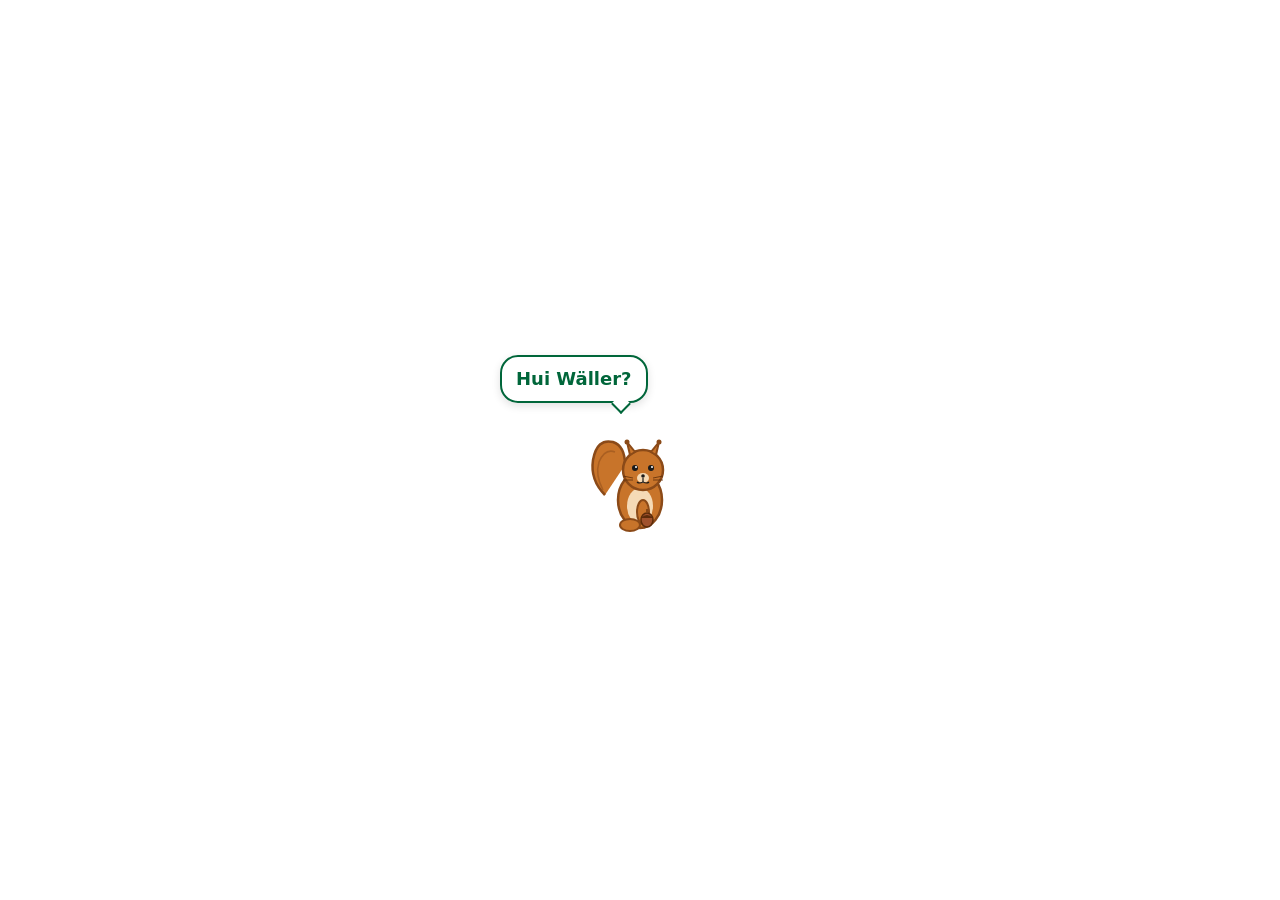
<file: index.html>
<!DOCTYPE html>
<html lang="de">
<head>
<meta charset="UTF-8">
<meta name="viewport" content="width=device-width,initial-scale=1,viewport-fit=cover">
<meta name="theme-color" content="#88C340">
<title>Guck ma, Westerwald</title>
<link rel="stylesheet" href="style.css">
<style>
/* ════════════════════════════════════════════════════════════════
   PDF-COVER-KARTE (Mobile: Cover-Bild mit "Klicken"-Button-Overlay)
   Für: Einkaufsführer, Naturgenuss Erzeuger/Broschüre/Saisonprodukte
   ════════════════════════════════════════════════════════════════ */
.pdf-cover-wrap {
  margin: 16px auto 24px;
  max-width: 480px;
  padding: 0 16px;
}
.pdf-cover-link {
  display: block;
  position: relative;
  border-radius: 12px;
  overflow: hidden;
  box-shadow: 0 4px 18px rgba(0, 0, 0, 0.18),
              0 1px 4px rgba(0, 0, 0, 0.12);
  text-decoration: none;
  color: inherit;
  -webkit-tap-highlight-color: transparent;
  transition: transform 0.15s ease, box-shadow 0.15s ease;
}
.pdf-cover-link:active {
  transform: scale(0.98);
  box-shadow: 0 2px 10px rgba(0, 0, 0, 0.18);
}
.pdf-cover-bild {
  display: block;
  width: 100%;
  height: auto;
}
.pdf-cover-button {
  position: absolute;
  bottom: 18px;
  right: 18px;
  background: #1d6b3e;
  color: #fff;
  padding: 10px 20px;
  border-radius: 10px;
  font-weight: 700;
  font-size: 0.95em;
  letter-spacing: 0.02em;
  white-space: nowrap;
  box-shadow: 0 4px 16px rgba(0, 0, 0, 0.45),
              0 2px 6px rgba(0, 0, 0, 0.30);
  transition: background 0.15s ease;
}
.pdf-cover-link:hover .pdf-cover-button {
  background: #145130;
}
.pdf-cover-meta {
  font-size: 0.85em;
  color: #666;
  text-align: center;
  margin: 12px 0 0;
}

/* ════════════════════════════════════════════════════════════════
   PDF-iFRAME (Inline-Vorschau via Google Docs Viewer, Mobile + Desktop)
   ════════════════════════════════════════════════════════════════ */
.iframe-wrap-pdf {
  position: relative;
  width: 100%;
  margin: 0 auto;
  background: #f4f4f4;
  overflow: hidden;
  -webkit-overflow-scrolling: touch;
  /* Höhe: Smartphone nutzt fast den ganzen Viewport, Desktop bekommt 80vh */
  min-height: 78vh;
  height: 78vh;
}
@media (min-width: 768px) {
  .iframe-wrap-pdf {
    min-height: 80vh;
    height: 80vh;
    max-width: 900px;
  }
}
.inhalts-iframe-pdf {
  width: 100%;
  height: 100%;
  border: 0;
  display: block;
  background: #fff;
}
/* Lade-Hinweis: zentriert, blendet sich aus, sobald iframe geladen */
.iframe-lade-hinweis {
  position: absolute;
  top: 50%;
  left: 50%;
  transform: translate(-50%, -50%);
  font-size: 0.95em;
  color: #555;
  background: rgba(255,255,255,0.85);
  padding: 10px 18px;
  border-radius: 8px;
  pointer-events: none;
  z-index: 1;
  transition: opacity 0.4s ease;
}
.iframe-wrap-pdf.iframe-geladen .iframe-lade-hinweis {
  opacity: 0;
}
.iframe-fallback {
  text-align: center;
  font-size: 0.88em;
  color: #555;
  margin: 14px auto;
  padding: 0 16px;
}
.iframe-fallback a {
  color: #1d6b3e;
  font-weight: 600;
}

/* ════════════════════════════════════════════════════════════════
   KARTE (Wandern/Rad-GPX, Standorte mit Landkreis-Overlay)
   ════════════════════════════════════════════════════════════════ */
.karte-wrap {
  position: relative;
  width: 100%;
  margin: 0 auto;
  background: #f4f4f4;
  overflow: hidden;
  min-height: 72vh;
  height: 72vh;
}
@media (min-width: 768px) {
  .karte-wrap {
    min-height: 78vh;
    height: 78vh;
    max-width: 900px;
  }
}
.karte-leaflet {
  width: 100%;
  height: 100%;
}
.karte-lade-hinweis {
  position: absolute;
  top: 50%;
  left: 50%;
  transform: translate(-50%, -50%);
  font-size: 0.95em;
  color: #555;
  background: rgba(255,255,255,0.9);
  padding: 10px 18px;
  border-radius: 8px;
  z-index: 500;
  box-shadow: 0 2px 8px rgba(0,0,0,0.15);
  max-width: 80%;
  text-align: center;
}
.karte-lade-hinweis a {
  color: #1d6b3e;
  font-weight: 600;
}
.karte-meta {
  font-size: 0.85em;
  color: #555;
  text-align: center;
  margin: 14px auto;
  padding: 0 16px;
  max-width: 640px;
}
/* Start- und Ziel-Marker auf der Karte (Fallback bei GPX-CORS-Fehler) */
.marker-start-ziel {
  display: flex;
  align-items: center;
  justify-content: center;
  width: 28px;
  height: 28px;
  border-radius: 50%;
  font-weight: 700;
  font-size: 14px;
  color: #fff;
  box-shadow: 0 2px 6px rgba(0,0,0,0.4);
  border: 2px solid #fff;
}
.marker-start-ziel.marker-start { background: #1d6b3e; }
.marker-start-ziel.marker-ziel  { background: #c0392b; }

/* Karten-Legende oben rechts: Start/Ziel + GPX-Download */
.karte-legende {
  background: #fff;
  border-radius: 6px;
  box-shadow: 0 1px 5px rgba(0,0,0,0.4);
  border: 2px solid rgba(0,0,0,0.2);
  padding: 8px 12px;
  font-size: 0.88em;
  line-height: 1.5;
  min-width: 140px;
}
.legende-zeile {
  display: flex;
  align-items: center;
  gap: 8px;
  color: #333;
}
.legende-punkt {
  display: inline-block;
  width: 14px;
  height: 14px;
  border-radius: 50%;
  border: 2px solid #fff;
  box-shadow: 0 1px 3px rgba(0,0,0,0.3);
  flex-shrink: 0;
}
.legende-punkt.punkt-start { background: #1d6b3e; }
.legende-punkt.punkt-ziel  { background: #c0392b; }
.legende-linie {
  display: inline-block;
  width: 18px;
  height: 3px;
  background: #0b422a;
  border-radius: 2px;
  flex-shrink: 0;
}

/* Permanente Labels an Start/Ziel-Markern (Tooltips, immer sichtbar) */
.marker-label {
  background: rgba(255,255,255,0.95);
  border-radius: 4px;
  padding: 3px 8px;
  font-weight: 700;
  font-size: 0.9em;
  box-shadow: 0 1px 3px rgba(0,0,0,0.3);
  white-space: nowrap;
}
.marker-label.marker-label-start { color: #1d6b3e; border: 1.5px solid #1d6b3e; }
.marker-label.marker-label-ziel  { color: #c0392b; border: 1.5px solid #c0392b; }
/* Pfeil-Spitze überschreiben (Leaflet-Default) */
.leaflet-tooltip.marker-label::before { border: 0 !important; }

/* ════════════════════════════════════════════════════════════════
   PDF-MOBILE-VIEWER (PDF.js Canvas-Rendering)
   ════════════════════════════════════════════════════════════════ */
.pdf-mobile-viewer {
  position: relative;
  width: 100%;
  max-width: 900px;
  margin: 0 auto;
  padding: 8px 0;
  background: #e8e8e8;
  min-height: 60vh;
}
.pdf-lade-hinweis {
  position: absolute;
  top: 40px;
  left: 50%;
  transform: translateX(-50%);
  font-size: 0.95em;
  color: #444;
  background: rgba(255,255,255,0.95);
  padding: 10px 18px;
  border-radius: 8px;
  box-shadow: 0 2px 8px rgba(0,0,0,0.15);
  z-index: 1;
}
.pdf-seite-wrap {
  margin: 0 auto 12px;
  text-align: center;
}
.pdf-seite-canvas {
  display: block;
  margin: 0 auto;
  background: #fff;
  box-shadow: 0 2px 8px rgba(0,0,0,0.2);
  max-width: 100%;
  height: auto;
}
.pdf-seiten-nr {
  font-size: 0.78em;
  color: #666;
  margin-top: 4px;
  margin-bottom: 8px;
}
.pdf-fehler {
  padding: 32px 16px;
  text-align: center;
  color: #555;
}
.pdf-fehler p { margin-bottom: 16px; }

/* ════════════════════════════════════════════════════════════════
   GEFILTERT-LISTEN: Filter-Pillen mehrzeilig (kein horizontales Scrollen)
   Wird auf Ausflugsziele, Unterkünfte, Gastronomie angewendet.
   ════════════════════════════════════════════════════════════════ */
.gefiltert-filter .filter-gruppe {
  display: flex !important;
  flex-wrap: wrap !important;
  align-items: center;
  gap: 6px;
  overflow-x: visible !important;
  white-space: normal !important;
  margin-bottom: 6px;
}
.gefiltert-filter .filter-pill {
  margin-bottom: 2px;
  flex-shrink: 0;
}
.gefiltert-filter .filter-label {
  margin-right: 4px;
  flex-shrink: 0;
}

/* ════════════════════════════════════════════════════════════════
   KARTE-BUTTON in Listen-Header (Ausflugsziele/Gastro/Unterkünfte)
   ════════════════════════════════════════════════════════════════ */
.listen-karte-btn-row {
  margin: 8px 0;
  display: flex;
  justify-content: flex-start;
}
.listen-karte-btn {
  display: inline-flex;
  align-items: center;
  gap: 6px;
  padding: 8px 14px;
  background: #1d6b3e;
  color: #fff;
  border: none;
  border-radius: 8px;
  font-size: 0.95em;
  font-weight: 600;
  text-decoration: none;
  cursor: pointer;
  transition: background 0.15s ease;
}
.listen-karte-btn:hover, .listen-karte-btn:active {
  background: #145130;
  color: #fff;
}

/* ════════════════════════════════════════════════════════════════
   SLIDESHOW: Vollbild-Overlay für mehrere Bilder pro Item
   ════════════════════════════════════════════════════════════════ */
body.slideshow-aktiv { overflow: hidden; }
.slideshow-overlay {
  position: fixed;
  top: 0; left: 0; right: 0; bottom: 0;
  background: rgba(0, 0, 0, 0.94);
  z-index: 10000;
  display: flex;
  flex-direction: column;
  animation: slideshow-fadein 0.18s ease-out;
}
@keyframes slideshow-fadein { from { opacity: 0; } to { opacity: 1; } }
.slideshow-top-bar {
  display: flex;
  justify-content: space-between;
  align-items: center;
  padding: 12px 16px;
  background: linear-gradient(to bottom, rgba(0,0,0,0.6), transparent);
  flex-shrink: 0;
}
.slideshow-counter {
  color: #fff;
  font-size: 14px;
  font-weight: 600;
  font-family: var(--font);
  padding: 4px 12px;
  background: rgba(0,0,0,0.4);
  border-radius: 12px;
}
.slideshow-close {
  background: rgba(255,255,255,0.15);
  color: #fff;
  border: none;
  width: 38px; height: 38px;
  font-size: 26px;
  line-height: 1;
  border-radius: 50%;
  cursor: pointer;
  transition: background 0.15s;
}
.slideshow-close:hover, .slideshow-close:active { background: rgba(255,255,255,0.3); }
.slideshow-bild-wrap {
  flex: 1;
  display: flex;
  align-items: center;
  justify-content: center;
  position: relative;
  padding: 0 8px;
  overflow: hidden;
}
.slideshow-bild {
  max-width: 100%;
  max-height: 100%;
  object-fit: contain;
  display: block;
  box-shadow: 0 4px 30px rgba(0,0,0,0.5);
}
.slideshow-nav {
  position: absolute;
  top: 50%;
  transform: translateY(-50%);
  background: rgba(255,255,255,0.18);
  color: #fff;
  border: none;
  width: 44px; height: 60px;
  font-size: 32px;
  line-height: 1;
  cursor: pointer;
  border-radius: 6px;
  transition: background 0.15s;
}
.slideshow-nav:hover, .slideshow-nav:active { background: rgba(255,255,255,0.35); }
.slideshow-prev { left: 8px; }
.slideshow-next { right: 8px; }
.slideshow-caption {
  background: rgba(0,0,0,0.75);
  color: #fff;
  padding: 10px 16px;
  text-align: center;
  font-size: 13px;
  line-height: 1.4;
  min-height: 38px;
  flex-shrink: 0;
}
.slideshow-credit {
  color: #d0d0d0;
  font-size: 11px;
}

/* ════════════════════════════════════════════════════════════════
   LISTEN-ITEM-LAYOUT (Pille oben, Titel groß darunter, linksbündig)
   ════════════════════════════════════════════════════════════════ */
/* Diese Regeln ueberschreiben die alten .eintrag-Layouts aus style.css.
   Pille kommt JETZT in den eintrag-text (statt als Geschwister), dadurch
   stack-Layout von oben nach unten: Badge → Titel → Meta. */
.eintrag-text {
  display: flex;
  flex-direction: column;
  align-items: flex-start;
  gap: 4px;
}
.eintrag-typ-badge {
  display: inline-block;
  margin-right: 0;
  margin-top: 0;
  margin-bottom: 2px;
  align-self: flex-start;
  font-size: 11px;
  padding: 3px 8px;
}
.eintrag-titel {
  font-size: 17px !important;
  line-height: 1.25;
  margin-bottom: 2px;
}
.eintrag-ort {
  font-family: var(--font);
  font-size: 14px;
  color: #555;
  line-height: 1.3;
  font-weight: 400;
}

/* ════════════════════════════════════════════════════════════════
   VERANSTALTUNGEN: Such-Input in der Filter-Leiste
   ════════════════════════════════════════════════════════════════ */
.filter-suche-gruppe {
  width: 100%;
  margin-bottom: 4px;
}
.termine-such-input {
  width: 100%;
  box-sizing: border-box;
  padding: 9px 12px;
  border: 1.5px solid #ccc;
  border-radius: 8px;
  font-size: 15px;
  font-family: inherit;
  background: #fff;
  -webkit-appearance: none;
}
.termine-such-input:focus {
  outline: none;
  border-color: #1d6b3e;
  box-shadow: 0 0 0 3px rgba(29, 107, 62, 0.15);
}

/* ════════════════════════════════════════════════════════════════
   ANFRAGE-MASKE: Datums-Eingabe + Aktionsbuttons fuer Unterkuenfte
   ════════════════════════════════════════════════════════════════ */
.anfrage-wrap {
  padding: 12px 14px 24px;
  max-width: 600px;
  margin: 0 auto;
}
.anfrage-header {
  text-align: center;
  margin-bottom: 18px;
}
.anfrage-titel {
  font-size: 19px;
  font-weight: 700;
  color: #1d6b3e;
  margin: 0 0 4px 0;
  line-height: 1.3;
}
.anfrage-adresse {
  font-size: 14px;
  color: #666;
}
.anfrage-form {
  background: #f6f6f1;
  border: 1px solid #e6e3da;
  border-radius: 10px;
  padding: 14px;
  margin-bottom: 18px;
}
.anfrage-feld {
  margin-bottom: 12px;
  display: flex;
  flex-direction: column;
}
.anfrage-feld:last-child { margin-bottom: 0; }
.anfrage-feld label {
  font-size: 13px;
  font-weight: 600;
  color: #444;
  margin-bottom: 4px;
}
.anfrage-feld input,
.anfrage-feld textarea {
  width: 100%;
  box-sizing: border-box;
  padding: 12px 12px;
  border: 1.5px solid #ccc;
  border-radius: 8px;
  font-size: 16px;   /* >= 16px verhindert iOS-Zoom beim Fokus */
  font-family: inherit;
  background: #fff;
  -webkit-appearance: none;
}
.anfrage-feld input:focus,
.anfrage-feld textarea:focus {
  outline: none;
  border-color: #1d6b3e;
  box-shadow: 0 0 0 3px rgba(29, 107, 62, 0.15);
}
.anfrage-feld-row {
  display: flex;
  gap: 10px;
}
.anfrage-feld-row .anfrage-feld { flex: 1; margin-bottom: 12px; }

.anfrage-aktionen-titel {
  font-size: 14px;
  font-weight: 600;
  color: #444;
  margin-bottom: 10px;
}
.anfrage-btn {
  display: flex;
  flex-direction: column;
  align-items: flex-start;
  width: 100%;
  box-sizing: border-box;
  padding: 14px 16px;
  margin-bottom: 10px;
  border: none;
  border-radius: 10px;
  text-align: left;
  text-decoration: none;
  font-family: inherit;
  font-size: 16px;
  font-weight: 700;
  color: #fff;
  cursor: pointer;
  box-shadow: 0 2px 4px rgba(0,0,0,0.12);
  transition: transform 0.08s ease, box-shadow 0.15s ease;
}
.anfrage-btn:hover, .anfrage-btn:active {
  transform: translateY(-1px);
  box-shadow: 0 4px 8px rgba(0,0,0,0.18);
}
.anfrage-btn-sub {
  display: block;
  font-size: 12px;
  font-weight: 400;
  margin-top: 3px;
  opacity: 0.85;
}
.anfrage-btn-email  { background: #1d6b3e; }                /* primaer: gruen */
.anfrage-btn-tel    { background: #5e7c3f; }                /* sekundaer: oliv */
.anfrage-btn-online { background: #4a6379; }                /* tertiaer: grau-blau */
/* ════════════════════════════════════════════════════════════════
   TAGES-HIGHLIGHTS auf der Startseite: 3 Karten ueber den Kategorien
   ════════════════════════════════════════════════════════════════ */
.heute-section {
  padding: 4px 14px 18px;
  max-width: 720px;
  margin: 0 auto;
  box-sizing: border-box;
  width: 100%;
}
.heute-titel {
  font-family: var(--font);
  font-size: 16px;
  font-weight: 700;
  color: #1d6b3e;
  margin: 0 0 10px 4px;
  letter-spacing: 0.2px;
}
.heute-karten {
  display: flex;
  flex-direction: column;
  gap: 10px;
}
.heute-karte {
  display: flex;
  align-items: center;
  gap: 12px;
  width: 100%;
  box-sizing: border-box;
  padding: 10px;
  background: #fff;
  border: 1px solid #e6e3da;
  border-left: 4px solid #1d6b3e;
  border-radius: 10px;
  text-align: left;
  cursor: pointer;
  font-family: inherit;
  box-shadow: 0 1px 3px rgba(0,0,0,0.05);
  transition: transform 0.08s ease, box-shadow 0.15s ease;
  -webkit-tap-highlight-color: transparent;
  overflow: hidden;   /* langes Wort darf die Karte nicht aufblasen */
}
.heute-karte:hover,
.heute-karte:active {
  transform: translateY(-1px);
  box-shadow: 0 3px 8px rgba(0,0,0,0.12);
}
/* Icon-Box statt Bild auf der Startseite: robust, kein 404, kein
   Layout-Sprung bei nicht ladbaren DataHub-Fotos. */
.heute-karte-icon {
  flex: 0 0 56px;
  width: 56px;
  height: 56px;
  border-radius: 10px;
  background: linear-gradient(135deg, #e9f3ec 0%, #d6e8db 100%);
  display: flex;
  align-items: center;
  justify-content: center;
  font-size: 28px;
  line-height: 1;
}
.heute-karte-text {
  flex: 1 1 0;
  min-width: 0;   /* damit ellipsis/word-wrap greift */
  overflow: hidden;
}
.heute-karte-pille {
  display: inline-block;
  padding: 2px 8px;
  font-size: 11px;
  font-weight: 700;
  border-radius: 10px;
  margin-bottom: 4px;
  letter-spacing: 0.3px;
  text-transform: uppercase;
}
.heute-karte-pille-event { background: #fff2cc; color: #876700; }
.heute-karte-pille-poi   { background: #d8efde; color: #1d6b3e; }
.heute-karte-titel {
  font-size: 15px;
  font-weight: 700;
  color: #222;
  line-height: 1.3;
  margin-bottom: 2px;
  /* Auf sehr kleinen Screens umbrechen statt ellipsis,
     damit Inhalt lesbar bleibt -- max. 2 Zeilen */
  display: -webkit-box;
  -webkit-line-clamp: 2;
  -webkit-box-orient: vertical;
  overflow: hidden;
  word-break: break-word;
}
.heute-karte-meta {
  font-size: 13px;
  color: #666;
  white-space: nowrap;
  overflow: hidden;
  text-overflow: ellipsis;
}
.heute-karte-pfeil {
  flex: 0 0 auto;
  color: #1d6b3e;
  font-size: 24px;
  font-weight: 300;
  padding: 0 6px;
}
/* Auf sehr schmalen Screens: kleineres Bild, weniger Padding */
@media (max-width: 380px) {
  .heute-section { padding: 4px 10px 14px; }
  .heute-karte { padding: 8px; gap: 8px; }
  .heute-karte-icon { flex-basis: 48px; width: 48px; height: 48px; font-size: 24px; }
  .heute-karte-titel { font-size: 14px; }
  .heute-karte-meta { font-size: 12px; }
  .heute-karte-pfeil { padding: 0 2px; font-size: 22px; }
}

/* ════════════════════════════════════════════════════════════════
   EIGENER ZEITRAUM (Termine-Filter): zwei Datums-Felder, nur sichtbar
   wenn die Checkbox "Eigener Zeitraum…" im Datum-Dropdown aktiv ist.
   ════════════════════════════════════════════════════════════════ */
.termin-eigen-bereich {
  background: #fff8dc;
  border: 1px solid #e6dca6;
  border-radius: 8px;
  padding: 10px 12px;
  margin: 8px 0;
}
.termin-eigen-row {
  display: flex;
  gap: 8px;
  align-items: flex-end;
  flex-wrap: wrap;
}
.termin-eigen-feld {
  display: flex;
  flex-direction: column;
  flex: 1;
  min-width: 120px;
}
.termin-eigen-feld label {
  font-size: 11px;
  font-weight: 600;
  color: #555;
  margin-bottom: 2px;
  line-height: 1;
}
.termin-eigen-feld input {
  width: 100%;
  box-sizing: border-box;
  padding: 7px 8px;
  border: 1px solid #c9bd7a;
  border-radius: 6px;
  font-size: 16px;
  font-family: inherit;
  background: #fff;
  -webkit-appearance: none;
}
.termin-eigen-feld input:focus {
  outline: none;
  border-color: #1d6b3e;
}
.termin-eigen-btn {
  padding: 8px 14px;
  background: #1d6b3e;
  color: #fff;
  border: none;
  border-radius: 6px;
  font-size: 14px;
  font-weight: 700;
  font-family: inherit;
  cursor: pointer;
  white-space: nowrap;
}
.termin-eigen-btn:hover, .termin-eigen-btn:active { background: #155030; }

/* ════════════════════════════════════════════════════════════════
   BREADCRUMB: Listen-Titel groesser darstellen (kompensiert das
   Wegfallen der intro-Ueberschrift bei Listen + Veranstaltungen).
   ════════════════════════════════════════════════════════════════ */
.sticky-region .nav-bar .nav-pfad {
  font-size: 17px;
  font-weight: 700;
  color: var(--dunkelgruen);
  line-height: 1.2;
}
.sticky-region .nav-bar .nav-pfad strong {
  color: var(--dunkelgruen);
  font-weight: 700;
}

/* ════════════════════════════════════════════════════════════════
   FILTER-ROW: Zwei Dropdowns nebeneinander statt untereinander,
   um Platz auf der Listen-Seite zu sparen. Auf sehr schmalen
   Screens wird automatisch umgebrochen.
   ════════════════════════════════════════════════════════════════ */
.filter-row {
  display: flex;
  gap: 8px;
  align-items: stretch;
  /* Stabile Mindesthoehe: verhindert dass das Layout springt, wenn ein
     Dropdown-Head durch laengere Auswahl-Texte minimal hoeher wird. */
  min-height: 44px;
  margin-bottom: 8px;
}
.filter-row > .filter-dropdown {
  flex: 1 1 0;
  min-width: 0;   /* damit Flex-Kinder schrumpfen koennen */
  margin-bottom: 0;
}
.filter-row > .filter-dropdown .filter-dropdown-head {
  /* Innerhalb der filter-row sollen alle Heads exakt gleich hoch sein */
  height: 100%;
}

/* ════════════════════════════════════════════════════════════════
   FILTER-DROPDOWNS: Wiederverwendbar in Karten und Listen
   ════════════════════════════════════════════════════════════════ */
.filter-dropdown {
  position: relative;
  margin-bottom: 8px;
}
.filter-dropdown-head {
  display: flex;
  align-items: center;
  width: 100%;
  padding: 9px 12px;
  background: #fff;
  border: 1.5px solid #ccc;
  border-radius: 8px;
  font-family: inherit;
  font-size: 14px;
  text-align: left;
  cursor: pointer;
  gap: 8px;
  -webkit-tap-highlight-color: transparent;
}
.filter-dropdown-head:hover { border-color: #1d6b3e; }
.filter-dropdown-label {
  font-weight: 700;
  color: #333;
  flex-shrink: 0;
}
.filter-dropdown-summary {
  flex: 1;
  color: #555;
  font-size: 13px;
  overflow: hidden;
  text-overflow: ellipsis;
  white-space: nowrap;
}
.filter-dropdown-summary em {
  color: #999;
  font-style: italic;
}
.filter-dropdown-arrow {
  color: #1d6b3e;
  font-size: 14px;
  flex-shrink: 0;
  transition: transform 0.2s;
}
.filter-dropdown-panel.offen ~ * .filter-dropdown-arrow,
.filter-dropdown:has(.filter-dropdown-panel.offen) .filter-dropdown-arrow {
  transform: rotate(180deg);
}
.filter-dropdown-panel {
  display: none;
  position: absolute;
  top: 100%;
  left: 0;
  right: 0;
  margin-top: 4px;
  background: #fff;
  border: 1.5px solid #1d6b3e;
  border-radius: 8px;
  box-shadow: 0 4px 16px rgba(0,0,0,0.15);
  /* Leaflet legt seine Tile- und Marker-Panes auf z-index 200-700.
     Unser Dropdown-Panel muss zwingend daruebersein, sonst wird es von
     der Karte verdeckt sobald sie gerendert wird. */
  z-index: 1100;
  max-height: 340px;
  overflow: hidden;
  flex-direction: column;
}
.filter-dropdown-panel.offen {
  display: flex;
}
.filter-dropdown-opts {
  padding: 8px;
  overflow-y: auto;
  flex: 1;
  -webkit-overflow-scrolling: touch;
}
.filter-dropdown-check {
  display: flex;
  align-items: center;
  padding: 9px 8px;
  font-size: 15px;
  cursor: pointer;
  border-radius: 6px;
  user-select: none;
}
.filter-dropdown-check:hover { background: #f3f3ee; }
.filter-dropdown-check input[type="checkbox"] {
  margin-right: 10px;
  width: 18px;
  height: 18px;
  flex-shrink: 0;
  accent-color: #1d6b3e;
}
.filter-dropdown-bar {
  display: flex;
  /* Untereinander: auf schmalen Smartphones war "Bestaetigen" sonst
     teilweise abgeschnitten. */
  flex-direction: column;
  gap: 6px;
  padding: 8px;
  border-top: 1px solid #e6e3da;
  background: #fafaf6;
}
.filter-dropdown-clear,
.filter-dropdown-confirm {
  width: 100%;
  padding: 11px 12px;
  font-family: inherit;
  font-size: 14px;
  font-weight: 700;
  border: none;
  border-radius: 6px;
  cursor: pointer;
}
.filter-dropdown-clear  { background: #e6e3da; color: #555; }
.filter-dropdown-confirm { background: #1d6b3e; color: #fff; }
.filter-dropdown-clear:hover,  .filter-dropdown-clear:active  { background: #d4d0c2; }
.filter-dropdown-confirm:hover, .filter-dropdown-confirm:active { background: #155030; }

.lk-zaehler-row {
  padding: 4px 2px;
  font-size: 12px;
  color: #555;
}

/* ════════════════════════════════════════════════════════════════
   ANFRAGE-AKTIONEN: Email / Tel / Kopieren (immer funktional)
   ════════════════════════════════════════════════════════════════ */
.anfrage-aktionen-bar {
  display: grid;
  grid-template-columns: 1fr 1fr 1fr;
  gap: 8px;
  padding: 10px;
  background: #fff;
  border-bottom: 1px solid #e6e3da;
}
.anf-aktion {
  display: flex;
  flex-direction: column;
  align-items: center;
  justify-content: center;
  gap: 4px;
  padding: 10px 8px;
  background: #1d6b3e;
  color: #fff;
  border: none;
  border-radius: 8px;
  font-family: inherit;
  font-size: 13px;
  font-weight: 600;
  cursor: pointer;
  text-decoration: none;
  text-align: center;
  line-height: 1.2;
  -webkit-tap-highlight-color: rgba(0,0,0,0.1);
}
.anf-aktion span { display: block; font-size: 12px; font-weight: 700; }
.anf-aktion-mail { background: #1d6b3e; }
.anf-aktion-tel  { background: #5e7c3f; }
.anf-aktion-copy { background: #4a6379; }
.anf-aktion:hover, .anf-aktion:active { filter: brightness(1.08); }

.anfrage-hinweis-bar {
  background: #fff8dc;
  border-bottom: 1px solid #e6dca6;
  padding: 8px 12px;
  font-size: 12px;
  color: #4a3a00;
  line-height: 1.4;
}
.anfrage-hinweis-icon { margin-right: 4px; }
.anfrage-hinweis-bar + .buchung-iframe-wrap {
  height: calc(100vh - var(--header-h, 0px) - 200px);
  min-height: 500px;
}

.anfrage-btn-web    { background: #7a7a6a; }                /* webseite: grau */

/* ════════════════════════════════════════════════════════════════
   ANFRAGE-BAR: Schlanke Eingabe-Leiste OBEN, iFrame DARUNTER.
   Datum/Personen werden beim "Anwenden"-Klick als URL-Parameter ins
   TOSC5-iFrame geschickt. So bleibt der iFrame erhalten und das
   Cross-Origin-DOM-Problem ist umgangen.
   ════════════════════════════════════════════════════════════════ */
.anfrage-bar {
  background: #f6f6f1;
  border-bottom: 1px solid #e6e3da;
  padding: 8px 10px;
}
.anfrage-bar-row {
  display: flex;
  gap: 8px;
  align-items: flex-end;
}
.anfrage-bar-row + .anfrage-bar-row { margin-top: 6px; }
.anfrage-bar-feld {
  display: flex;
  flex-direction: column;
  flex: 1;
  min-width: 0;
}
.anfrage-bar-row-pers .anfrage-bar-feld { flex: 0 0 70px; }
.anfrage-bar-feld label {
  font-size: 11px;
  font-weight: 600;
  color: #555;
  margin-bottom: 2px;
  line-height: 1;
}
.anfrage-bar-feld input {
  width: 100%;
  box-sizing: border-box;
  padding: 6px 8px;
  border: 1px solid #ccc;
  border-radius: 6px;
  font-size: 16px;     /* >= 16 px verhindert iOS-Auto-Zoom */
  font-family: inherit;
  background: #fff;
  -webkit-appearance: none;
}
.anfrage-bar-feld input:focus {
  outline: none;
  border-color: #1d6b3e;
}
.anfrage-bar-btn {
  flex: 1;
  margin-left: 6px;
  padding: 8px 12px;
  background: #1d6b3e;
  color: #fff;
  border: none;
  border-radius: 6px;
  font-size: 14px;
  font-weight: 700;
  font-family: inherit;
  cursor: pointer;
  white-space: nowrap;
}
.anfrage-bar-btn:hover, .anfrage-bar-btn:active { background: #155030; }

/* iFrame-Wrap direkt nach Anfrage-Bar: Hoehe entsprechend reduzieren */
.anfrage-bar + .buchung-iframe-wrap {
  height: calc(100vh - var(--header-h, 0px) - 110px);
  min-height: 600px;
}

.buchung-iframe-wrap {
  position: relative;        /* wichtig fuer den Floating-Button */
  width: 100%;
  /* iFrame soll so viel Hoehe wie irgend moeglich bekommen, damit der
     Anfrage-Button am unteren Ende des TOSC5-Inhalts ohne Scrollen
     sichtbar ist. Nur den App-eigenen Sticky-Header abziehen. */
  height: calc(100vh - var(--header-h, 0px));
  min-height: 700px;
  display: flex;
  flex-direction: column;
  background: #fff;
}
.buchung-iframe {
  flex: 1;
  width: 100%;
  border: 0;
  display: block;
  background: #f4f4f4;
}
/* Floating-Badge rechts oben im iFrame-Wrap: oeffnet die Buchungsseite
   bei Bedarf im neuen Tab (Kalender, der den Bildschirm verdeckt, lange
   Formulare etc.). Bewusst klein und semitransparent, damit es nicht
   den TOSC5-Inhalt stoert. */
.buchung-neuer-tab {
  position: absolute;
  top: 8px;
  right: 8px;
  background: rgba(29, 107, 62, 0.92);
  color: #fff;
  padding: 6px 12px;
  border-radius: 16px;
  font-size: 12px;
  font-weight: 600;
  text-decoration: none;
  z-index: 10;
  box-shadow: 0 2px 6px rgba(0,0,0,0.25);
  transition: background 0.15s ease;
}
.buchung-neuer-tab:hover, .buchung-neuer-tab:active {
  background: rgba(20, 80, 45, 1);
}

/* ════════════════════════════════════════════════════════════════
   LISTEN-KARTE: Vollbild-Karte mit Filter-Checkboxen oben
   ════════════════════════════════════════════════════════════════ */
.listen-karte-wrap {
  display: flex;
  flex-direction: column;
  height: calc(100vh - 60px);
  min-height: 480px;
}
.listen-karte-filter {
  background: #f5f5f5;
  padding: 8px 12px;
  border-bottom: 1px solid #ddd;
  /* WICHTIG: weder overflow: hidden noch overflow-y: auto, sonst
     wird das absolute Dropdown-Panel beim Aufklappen abgeschnitten.
     Stattdessen geben wir dem Filter-Container einen hoeheren Stacking-
     Context als Leaflet (Leaflet-Panes liegen auf 200-700). */
  position: relative;
  z-index: 1000;
  overflow: visible;
}
.listen-karte-filter-gruppe {
  display: flex;
  flex-wrap: wrap;
  gap: 8px 12px;
  margin-bottom: 4px;
  align-items: center;
}
.listen-karte-filter-label {
  font-weight: 700;
  font-size: 0.9em;
  color: #444;
  margin-right: 4px;
}
.listen-karte-check {
  display: inline-flex;
  align-items: center;
  gap: 4px;
  font-size: 0.88em;
  user-select: none;
  cursor: pointer;
  padding: 2px 4px;
}
.listen-karte-check input[type="checkbox"] {
  margin: 0;
  cursor: pointer;
}
.listen-karte-map-wrap {
  flex: 1;
  position: relative;
  min-height: 320px;
}
.listen-karte-map {
  width: 100%;
  height: 100%;
}
.listen-karte-popup-link {
  color: #1d6b3e;
  font-weight: 600;
  text-decoration: none;
}
.listen-karte-popup-link:hover { text-decoration: underline; }
</style>
</head>
<body>

<!-- ═══════════════════════════════════════════════════════════════
     EICHHÖRNCHEN-SPLASH (3 Sekunden)
     ═══════════════════════════════════════════════════════════════ -->
<div id="eichhoernchen-overlay">
  <div id="eichhoernchen-szene">
    <div class="sprechblase sprechblase-links" id="sprechblase-1">
      Hui Wäller?
    </div>
    <div class="sprechblase sprechblase-rechts" id="sprechblase-2">
      Allemol!
    </div>
    <svg id="eichhoernchen-svg" viewBox="0 0 130 130" xmlns="http://www.w3.org/2000/svg">
      <!-- Schwanz (buschig) -->
      <path d="M30 75 Q15 60 18 40 Q22 18 38 22 Q50 26 50 45"
            fill="#C8742A" stroke="#8B4A18" stroke-width="2.5" stroke-linejoin="round"/>
      <path d="M28 70 Q20 55 24 42 Q30 28 40 32" fill="none"
            stroke="#8B4A18" stroke-width="1.5" opacity="0.5"/>

      <!-- Körper -->
      <ellipse cx="65" cy="80" rx="22" ry="28" fill="#C8742A" stroke="#8B4A18" stroke-width="2.5"/>

      <!-- Bauchfell (heller) -->
      <ellipse cx="65" cy="86" rx="13" ry="18" fill="#F5DAB6"/>

      <!-- Hinterbein -->
      <ellipse cx="55" cy="105" rx="10" ry="6" fill="#C8742A" stroke="#8B4A18" stroke-width="2"/>

      <!-- Vorderbeine mit Eichel -->
      <ellipse cx="68" cy="92" rx="6" ry="12" fill="#C8742A" stroke="#8B4A18" stroke-width="2"/>

      <!-- Eichel -->
      <ellipse cx="72" cy="100" rx="6" ry="7" fill="#A0522D" stroke="#5C2C0A" stroke-width="1.5"/>
      <path d="M66 98 Q72 92 78 98" fill="#5C2C0A"/>
      <line x1="72" y1="92" x2="72" y2="89" stroke="#5C2C0A" stroke-width="1.2"/>

      <!-- Kopf -->
      <circle cx="68" cy="50" r="20" fill="#C8742A" stroke="#8B4A18" stroke-width="2.5"/>

      <!-- Ohren mit Quasten -->
      <path d="M55 35 L52 22 L60 32 Z" fill="#C8742A" stroke="#8B4A18" stroke-width="2"/>
      <path d="M81 35 L84 22 L76 32 Z" fill="#C8742A" stroke="#8B4A18" stroke-width="2"/>
      <circle cx="52" cy="22" r="2.5" fill="#8B4A18"/>
      <circle cx="84" cy="22" r="2.5" fill="#8B4A18"/>

      <!-- Augen (offen, animiert) -->
      <g id="auge-links">
        <circle cx="60" cy="48" r="3" fill="#1a1a1a" id="pupille-links"/>
        <circle cx="61" cy="47" r="1" fill="#fff"/>
      </g>
      <g id="auge-rechts">
        <circle cx="76" cy="48" r="3" fill="#1a1a1a" id="pupille-rechts"/>
        <circle cx="77" cy="47" r="1" fill="#fff"/>
      </g>

      <!-- Augenlider (für Zwinkern – initial unsichtbar) -->
      <rect id="lid-links" x="56" y="44" width="8" height="0" fill="#C8742A"
            stroke="#8B4A18" stroke-width="0.8" opacity="0"/>
      <rect id="lid-rechts" x="72" y="44" width="8" height="0" fill="#C8742A"
            stroke="#8B4A18" stroke-width="0.8" opacity="0"/>

      <!-- Schnauze -->
      <ellipse cx="68" cy="58" rx="6" ry="5" fill="#F5DAB6"/>
      <circle cx="68" cy="56" r="1.8" fill="#1a1a1a"/>
      <line x1="68" y1="58" x2="68" y2="62" stroke="#1a1a1a" stroke-width="1.2"/>
      <path d="M68 62 Q64 64 62 62 M68 62 Q72 64 74 62" stroke="#1a1a1a" stroke-width="1.2" fill="none"/>

      <!-- Schnurrhaare -->
      <line x1="58" y1="58" x2="48" y2="56" stroke="#5C2C0A" stroke-width="0.8"/>
      <line x1="58" y1="60" x2="48" y2="60" stroke="#5C2C0A" stroke-width="0.8"/>
      <line x1="78" y1="58" x2="88" y2="56" stroke="#5C2C0A" stroke-width="0.8"/>
      <line x1="78" y1="60" x2="88" y2="60" stroke="#5C2C0A" stroke-width="0.8"/>
    </svg>
  </div>
</div>

<!-- ═══════════════════════════════════════════════════════════════
     EINWILLIGUNGS-GATE (Datenverarbeitung muss aktiv akzeptiert werden)
     ═══════════════════════════════════════════════════════════════ -->
<div id="cookie-overlay" style="display:none" role="dialog" aria-modal="true" aria-labelledby="cookie-titel" aria-describedby="cookie-text">
  <div id="cookie-box">
    <h2 id="cookie-titel">Hui Wäller? Allemol!</h2>
    <div id="cookie-text">
      <p>Schön, dass du da bist! Bevor es losgeht, brauchen wir kurz deine Zustimmung – damit du genau weißt, was die App tut und was nicht.</p>

      <p><strong>Was die App nicht macht:</strong> Kein Tracking, keine Werbung, keine Analyse-Tools, kein Profilbildung über dich.</p>

      <p><strong>Was die App technisch nutzt:</strong></p>
      <ul>
        <li>Speichert Orts-Koordinaten lokal in deinem Browser, damit Karten und Adressen schnell angezeigt werden können. Diese Daten verlassen dein Gerät nicht.</li>
        <li>Lädt Karten, PDFs, Fahrpläne und einige Bibliotheken von Drittanbietern (z.&nbsp;B. OpenStreetMap, jsDelivr, VRM-Fahrplanauskunft, Mitfahrerbank Westerwald). Dabei wird deine IP-Adresse an die jeweiligen Anbieter übertragen.</li>
        <li>Auf Wunsch zeigt die App deinen Standort auf Karten – aber nur, wenn du in der Karte aktiv auf den Standort-Button (📍) klickst.</li>
      </ul>

      <p>Alle Details findest du in unserer <a data-modal="datenschutz">Datenschutzerklärung</a>.</p>

      <p>Deine Zustimmung speichern wir nicht – deshalb fragen wir bei jedem App-Start neu.</p>
    </div>

    <label id="cookie-checkbox-label" for="cookie-checkbox">
      <input type="checkbox" id="cookie-checkbox">
      <span>Ich willige in die oben beschriebene Datenverarbeitung ein.</span>
    </label>

    <button id="cookie-akzeptieren" disabled>Zustimmen und App öffnen</button>
    <button id="cookie-ablehnen" type="button">Nicht zustimmen</button>

    <div id="cookie-ablehnung" style="display:none">
      <p><strong>Ohne deine Einwilligung können wir die App nicht starten.</strong></p>
      <p>Da die App auf Drittanbieter-Inhalte (Karten, Fahrpläne, PDFs) angewiesen ist, ist deine Zustimmung technisch erforderlich.</p>
      <p>Du kannst diese Seite jetzt schließen oder zurück zur <a id="cookie-zurueck">Einwilligungs-Abfrage</a>.</p>
    </div>
  </div>
</div>

<!-- ═══════════════════════════════════════════════════════════════
     MODAL für Impressum/Datenschutz/Barrierefreiheit
     ═══════════════════════════════════════════════════════════════ -->
<div id="modal-overlay">
  <div id="modal-box">
    <h2 id="modal-titel"></h2>
    <div id="modal-inhalt"></div>
    <button id="modal-schliessen">Schließen</button>
  </div>
</div>

<!-- APP -->
<div class="app">

  <!-- HEADER (klickt → wir-westerwaelder.de) -->
  <header class="app-header" id="app-header-link" title="Zur Webseite Wir Westerwälder">
    <img src="[data-uri]" alt="Westerwald">
  </header>

  <!-- HAUPT-INHALT -->
  <main class="app-main" id="content"></main>

  <!-- FOOTER -->
  <footer>
    <div class="footer-row">
      <a onclick="navigateTo('home')">Start</a>
      <span class="sep">·</span>
      <a href="mailto:mail@westerwald.info">Kontakt</a>
      <span class="sep">·</span>
      <a data-modal="impressum">Impressum</a>
      <span class="sep">·</span>
      <a data-modal="datenschutz">Datenschutz</a>
      <span class="sep">·</span>
      <a data-modal="barrierefreiheit">Barrierefreiheit</a>
    </div>
    <div class="footer-bottom">
      © 2026 Wir Westerwälder gAöR · <a href="https://www.wir-westerwaelder.de" target="_blank" rel="noopener">www.wir-westerwaelder.de</a>
    </div>
  </footer>

</div>

<!-- WASSERZEICHEN-SVG -->
<script>
window._WASSERZEICHEN = '<div class="hero-wm" aria-hidden="true">'
  + '<svg viewBox="0 0 460 120" xmlns="http://www.w3.org/2000/svg">'
  + '<defs>'
    + '<linearGradient id="himmel-wm" x1="0%" y1="0%" x2="0%" y2="100%"><stop offset="0%" stop-color="#F4FAEC" stop-opacity="0"/><stop offset="100%" stop-color="#EAF4D9"/></linearGradient>'
    + '<linearGradient id="bergFern-wm" x1="0%" y1="0%" x2="0%" y2="100%"><stop offset="0%" stop-color="#A8D99C"/><stop offset="100%" stop-color="#7FB870"/></linearGradient>'
    + '<linearGradient id="bergMid-wm" x1="0%" y1="0%" x2="0%" y2="100%"><stop offset="0%" stop-color="#5BA158"/><stop offset="100%" stop-color="#3D8A4A"/></linearGradient>'
    + '<linearGradient id="bergNah-wm" x1="0%" y1="0%" x2="0%" y2="100%"><stop offset="0%" stop-color="#2D7A44"/><stop offset="100%" stop-color="#00663A"/></linearGradient>'
  + '</defs>'
  + '<rect x="0" y="0" width="460" height="120" fill="url(#himmel-wm)"/>'
  + '<circle cx="370" cy="22" r="13" fill="#FFED00" opacity="0.85"/>'
  + '<circle cx="370" cy="22" r="20" fill="#FFED00" opacity="0.18"/>'
  + '<ellipse cx="80" cy="20" rx="26" ry="4" fill="#FFFFFF" opacity="0.7"/>'
  + '<ellipse cx="180" cy="32" rx="20" ry="3.5" fill="#FFFFFF" opacity="0.55"/>'
  + '<path d="M0 65 Q40 50 80 58 Q120 65 165 48 Q210 32 255 50 Q300 65 345 45 Q390 28 430 48 Q450 60 460 53 L460 120 L0 120 Z" fill="url(#bergFern-wm)"/>'
  + '<path d="M0 80 Q35 68 70 73 Q105 80 150 65 Q195 50 240 70 Q285 88 330 68 Q375 50 420 70 Q445 80 460 73 L460 120 L0 120 Z" fill="url(#bergMid-wm)"/>'
  + '<path d="M0 95 Q40 85 90 92 Q140 98 195 85 Q250 72 305 90 Q360 102 410 92 Q440 86 460 90 L460 120 L0 120 Z" fill="url(#bergNah-wm)"/>'
  + '<g fill="#5A9054" opacity="0.65"><path d="M50 60 L52 53 L54 60 Z"/><path d="M58 62 L60 56 L62 62 Z"/><path d="M125 56 L127 49 L129 56 Z"/><path d="M132 58 L134 51 L136 58 Z"/><path d="M225 50 L227 43 L229 50 Z"/><path d="M232 52 L234 45 L236 52 Z"/><path d="M310 56 L312 49 L314 56 Z"/><path d="M398 52 L400 45 L402 52 Z"/></g>'
  + '<g fill="#2D7A44"><path d="M30 75 L33 65 L36 75 Z"/><path d="M40 77 L43 68 L46 77 Z"/><path d="M48 75 L51 67 L54 75 Z"/><path d="M115 70 L118 60 L121 70 Z"/><path d="M125 72 L128 62 L131 72 Z"/><path d="M134 70 L137 61 L140 70 Z"/><path d="M205 65 L208 55 L211 65 Z"/><path d="M214 67 L217 58 L220 67 Z"/><path d="M295 73 L298 63 L301 73 Z"/><path d="M305 71 L308 61 L311 71 Z"/><path d="M380 70 L383 61 L386 70 Z"/><path d="M390 72 L393 63 L396 72 Z"/></g>'
  + '<g fill="#00663A"><path d="M15 92 L20 80 L25 92 Z"/><path d="M28 95 L33 82 L38 95 Z"/><path d="M42 93 L47 80 L52 93 Z"/><path d="M55 96 L60 83 L65 96 Z"/><path d="M158 92 L163 78 L168 92 Z"/><path d="M172 95 L177 82 L182 95 Z"/><path d="M186 92 L191 80 L196 92 Z"/><path d="M200 96 L205 84 L210 96 Z"/><path d="M340 95 L345 82 L350 95 Z"/><path d="M355 92 L360 78 L365 92 Z"/><path d="M370 97 L375 85 L380 97 Z"/><path d="M388 94 L393 80 L398 94 Z"/><path d="M408 97 L413 84 L418 97 Z"/><path d="M425 95 L430 81 L435 95 Z"/></g>'
  + '<g><rect x="80" y="95" width="2" height="5" fill="#5C3A20"/><circle cx="81" cy="93" r="5" fill="#3D8A4A"/><rect x="232" y="97" width="2" height="5" fill="#5C3A20"/><circle cx="233" cy="95" r="6" fill="#3D8A4A"/><rect x="278" y="95" width="2" height="5" fill="#5C3A20"/><circle cx="279" cy="93" r="5" fill="#3D8A4A"/></g>'
  + '<g transform="translate(115, 90)"><rect x="0" y="0" width="3" height="5" fill="#00663A"/><circle cx="1.5" cy="-1.5" r="2" fill="#E8B580"/><line x1="-2" y1="5" x2="-2" y2="-2" stroke="#5C3A20" stroke-width="0.6"/><rect x="3" y="0.5" width="2" height="3.5" fill="#FFED00" opacity="0.9"/></g>'
  + '<path d="M120 100 Q140 105 175 103" stroke="#FAFAF6" stroke-width="1.5" fill="none" opacity="0.8" stroke-linecap="round" stroke-dasharray="2 2"/>'
  + '<g stroke="#00663A" stroke-width="1" fill="none" stroke-linecap="round"><path d="M250 18 q2 -2 4 0 q2 -2 4 0"/><path d="M280 30 q1.5 -1.5 3 0 q1.5 -1.5 3 0"/></g>'
  + '</svg></div>';
</script>

<!-- ICONS -->
<script src="icons.js"></script>

<!-- DATEN-DATEIEN -->
<script src="wandertouren-datahub.js?v=1"></script>
<script src="radtouren-datahub.js?v=1"></script>
<script src="landkreise-westerwald.js?v=1"></script>
<script src="pois-datahub.js?v=1"></script>
<script src="unterkuenfte-datahub.js?v=1"></script>
<script src="gastronomie-datahub.js?v=1"></script>
<script src="service-informationen.js"></script>
<script src="ausflugsziele.js"></script>
<script src="badeseen.js"></script>
<script src="unterkuenfte.js"></script>
<script src="veranstaltungen-kuratiert.js"></script>
<script src="veranstaltungen-datahub.js"></script>
<script src="data_veranstaltungen_neu.js"></script>
<script src="regionale-produkte.js"></script>
<script src="inhalte.js"></script>
<script src="westerwaldbox-betriebe.js"></script>
<script src="mobilitaet-verkehr.js"></script>

<!-- LEGAL TEXTE -->
<script src="legal.js"></script>

<!-- HAUPT-LOGIK -->
<script src="gpx-mapping.js"></script>
<script src="app.js"></script>

</body>
</html>
</file>
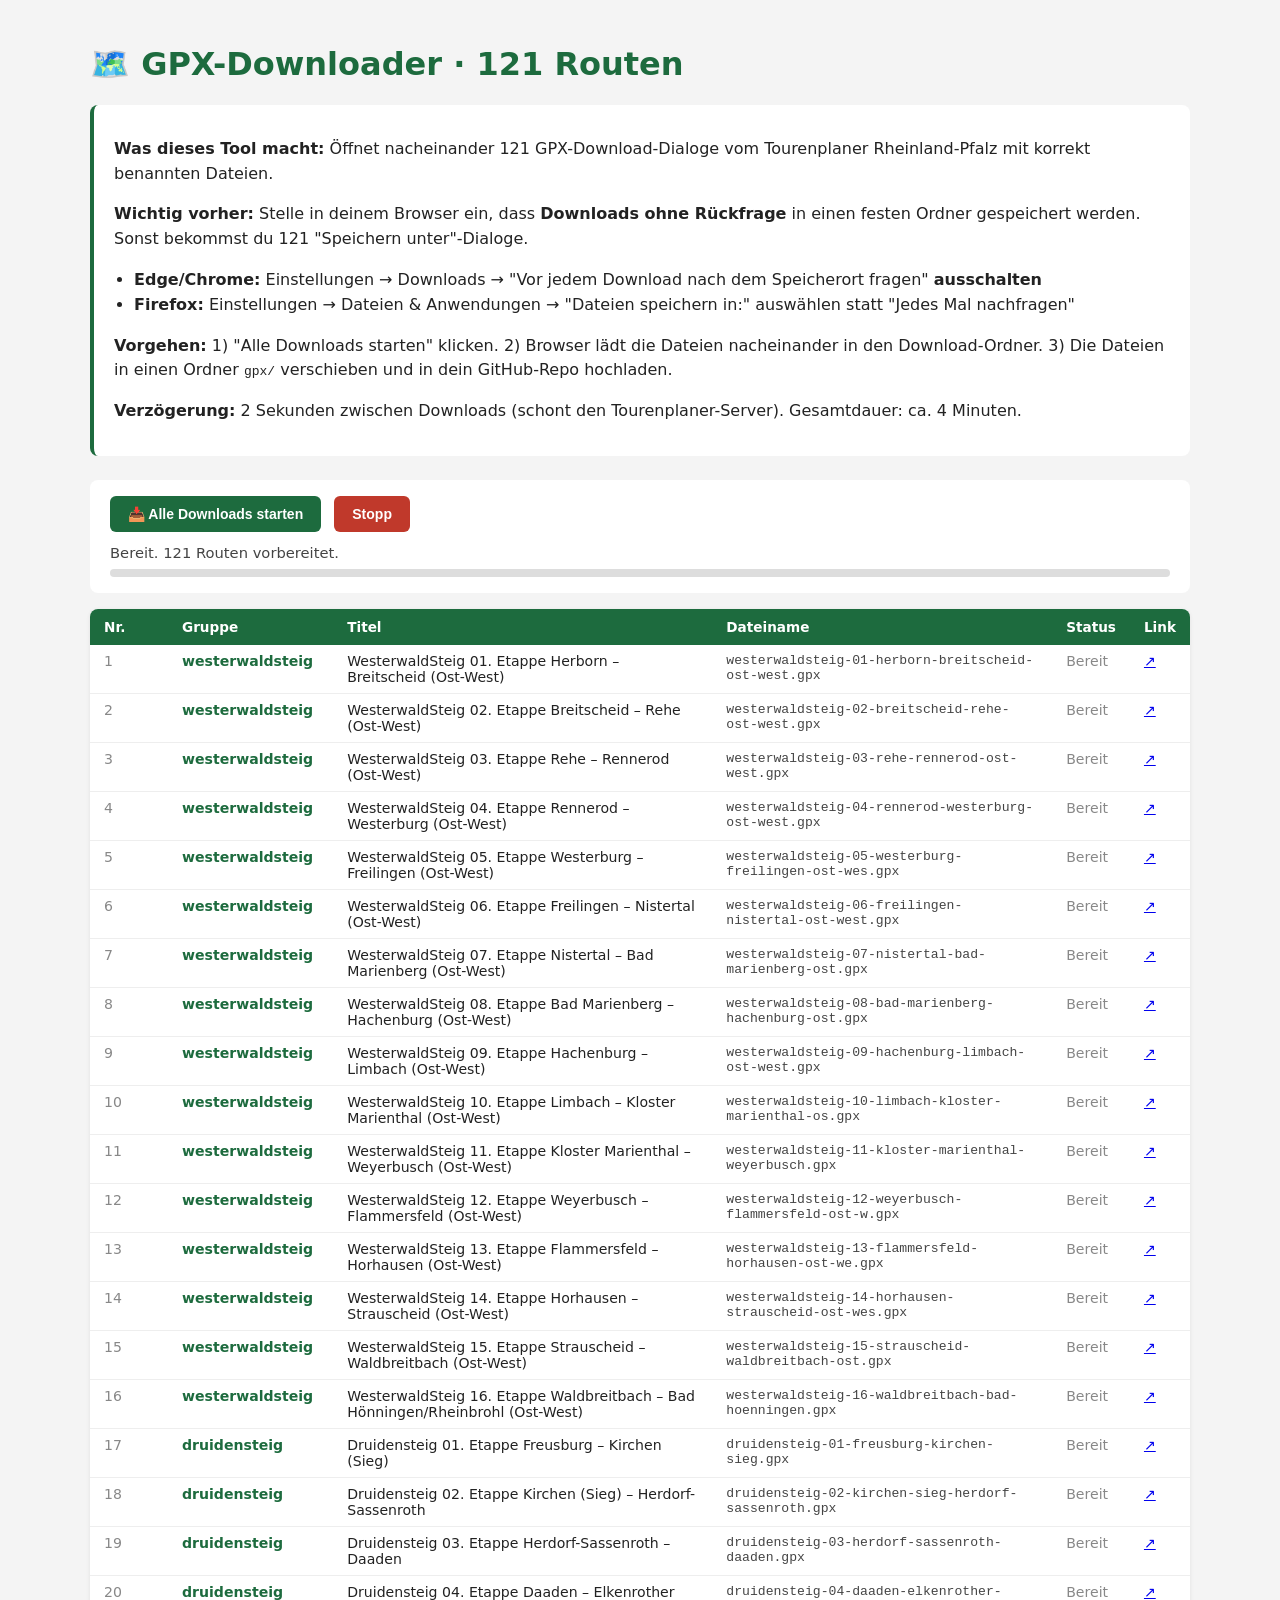
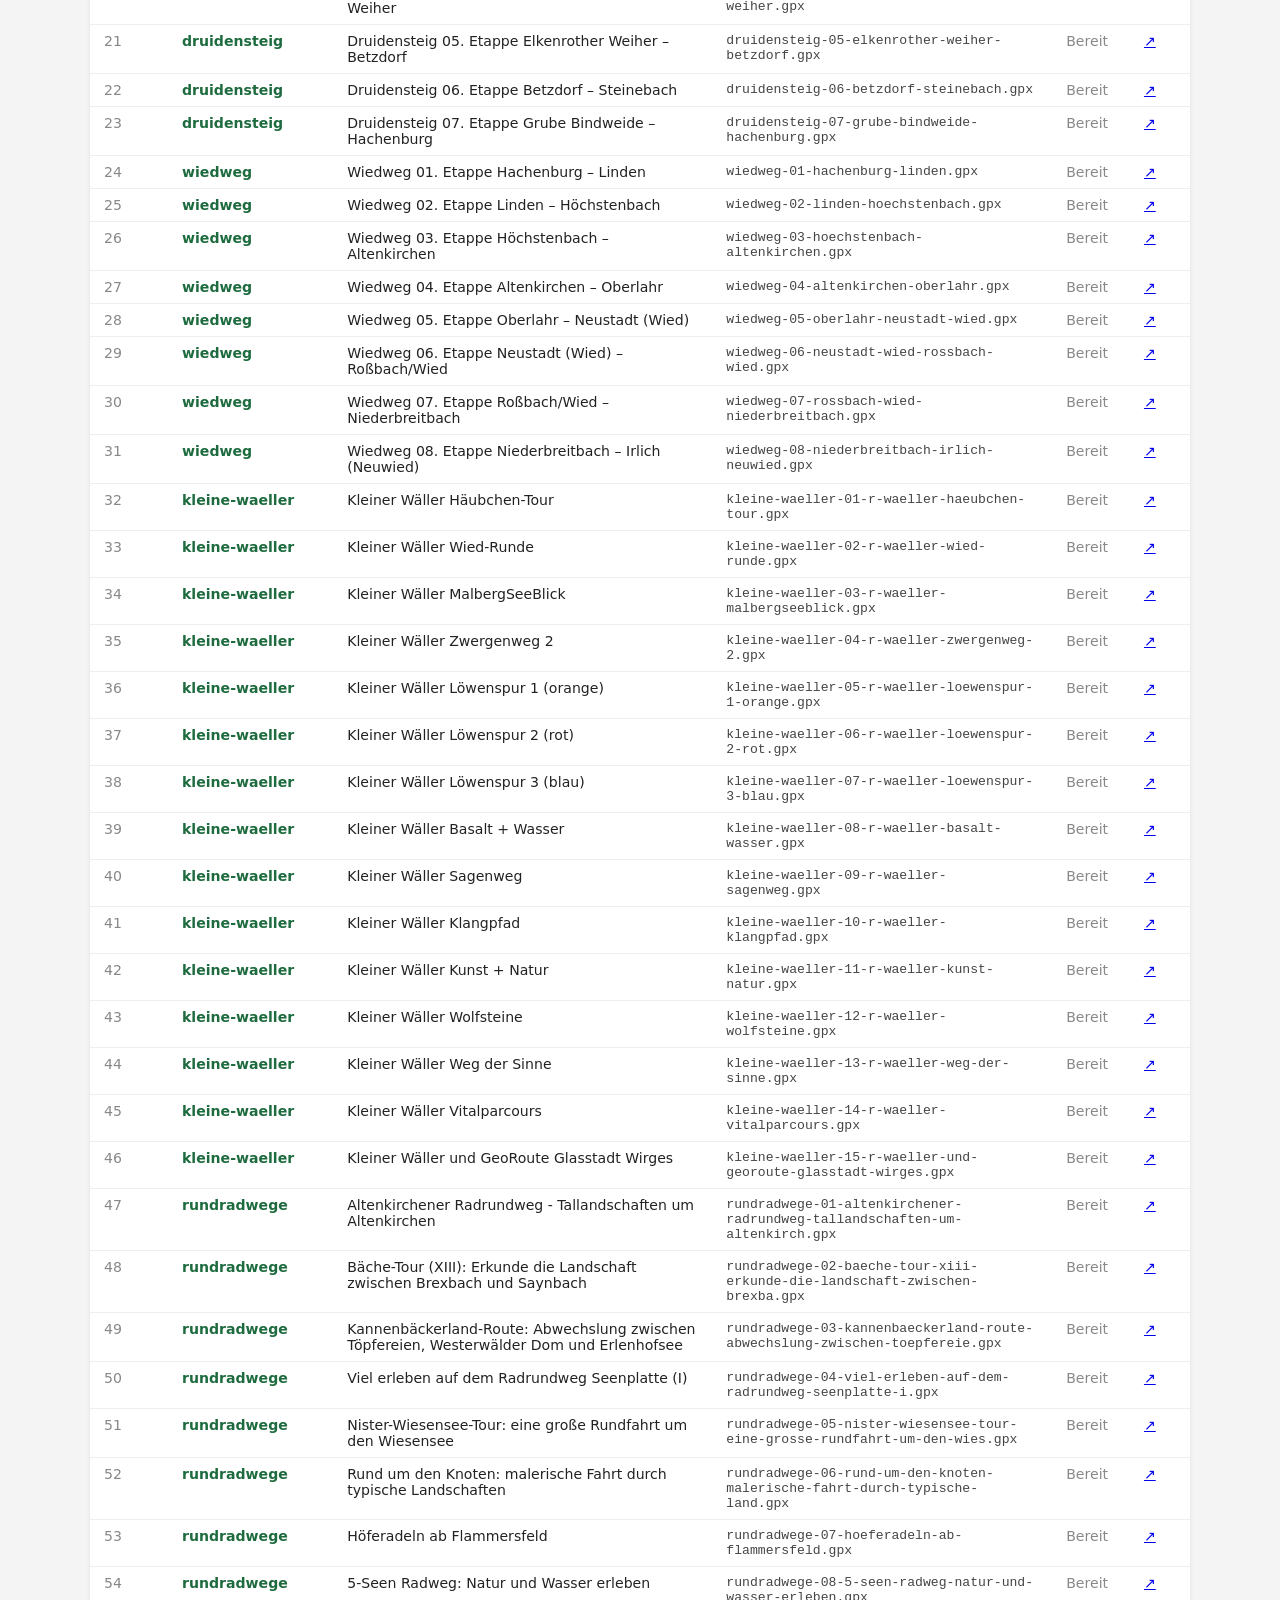
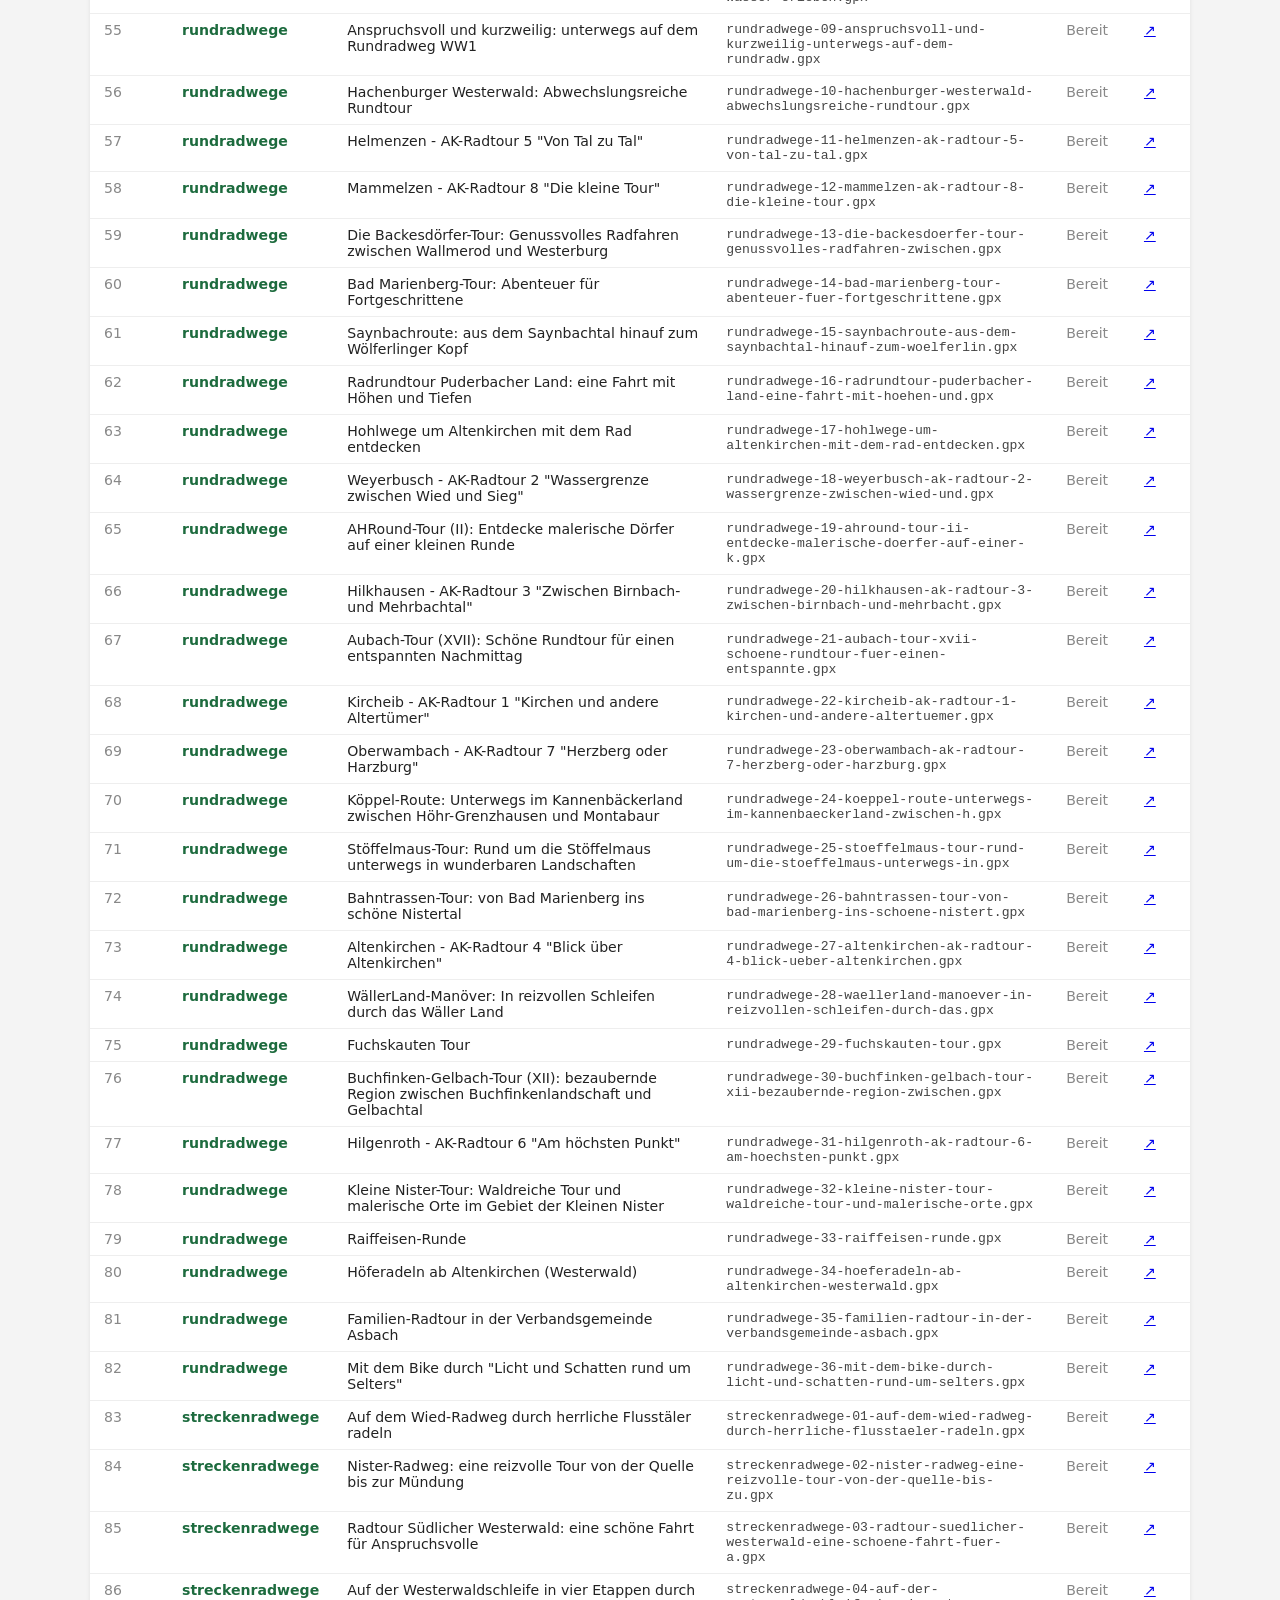
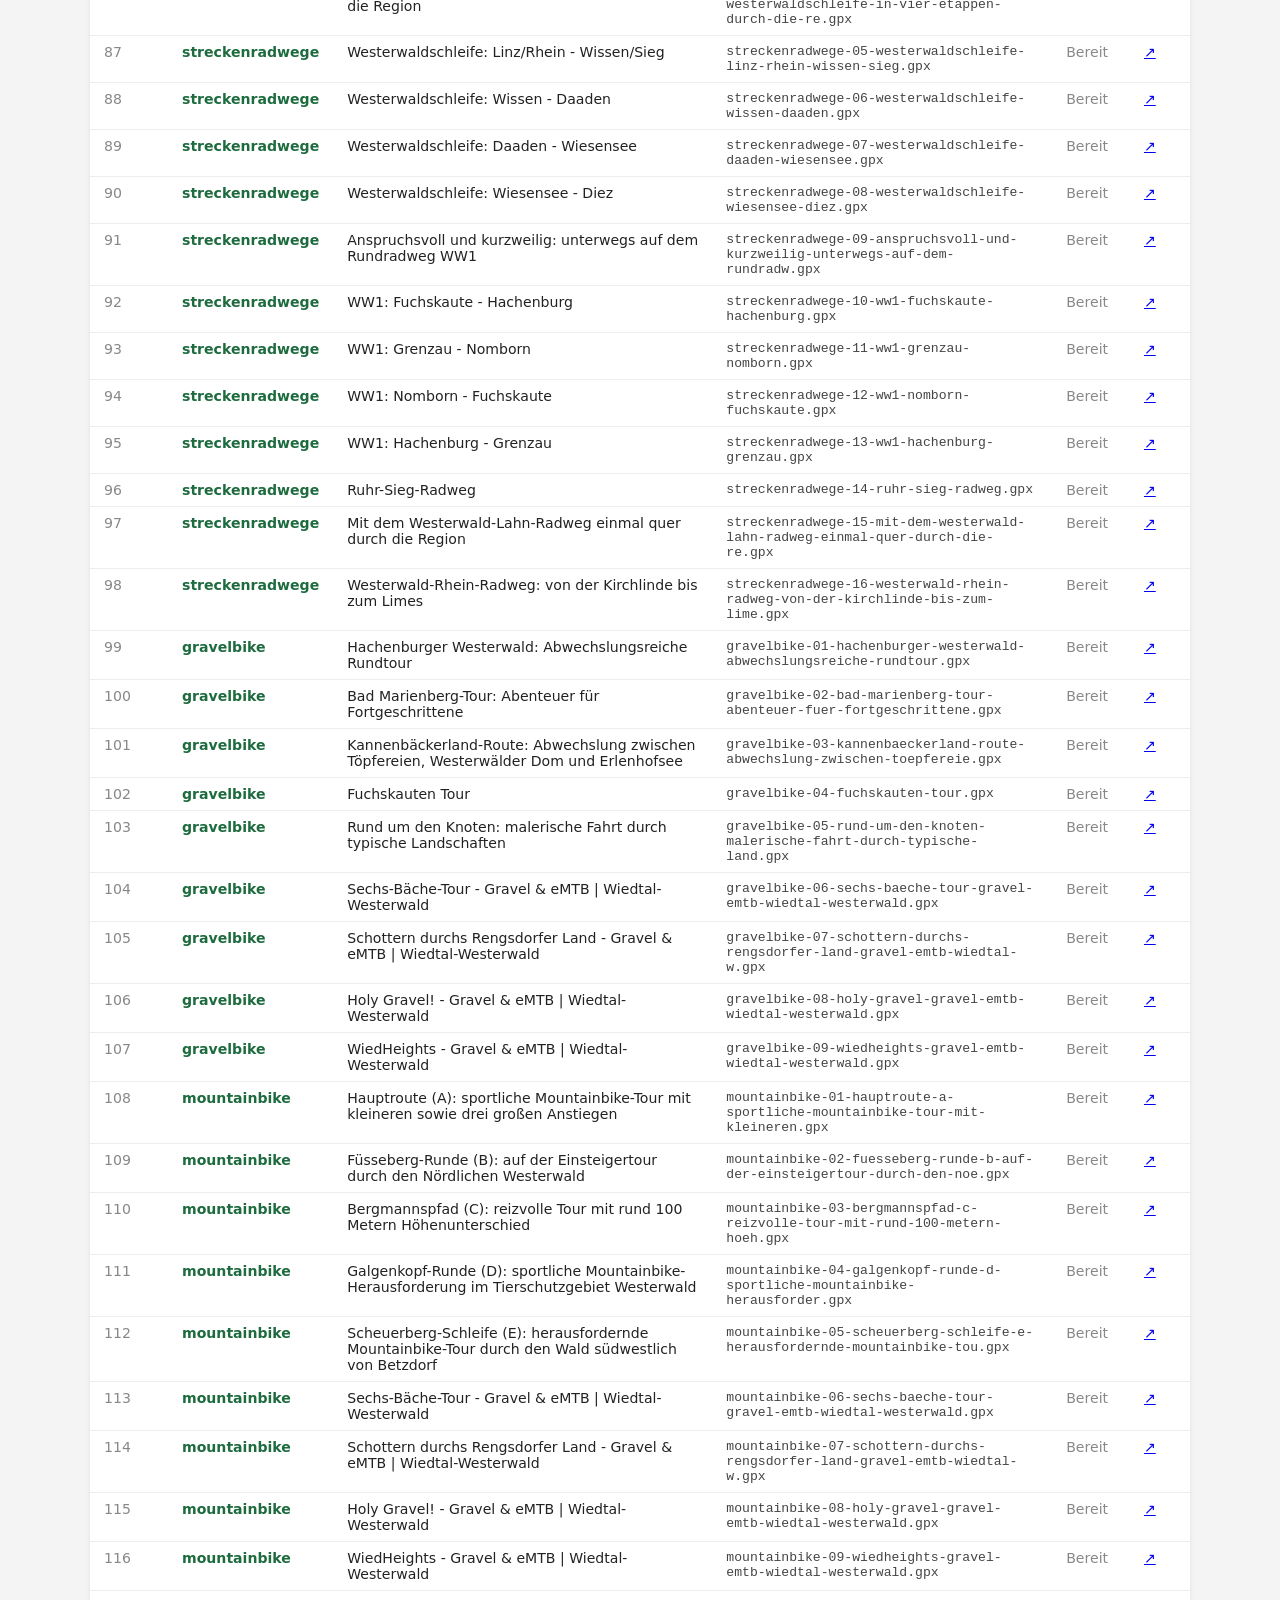
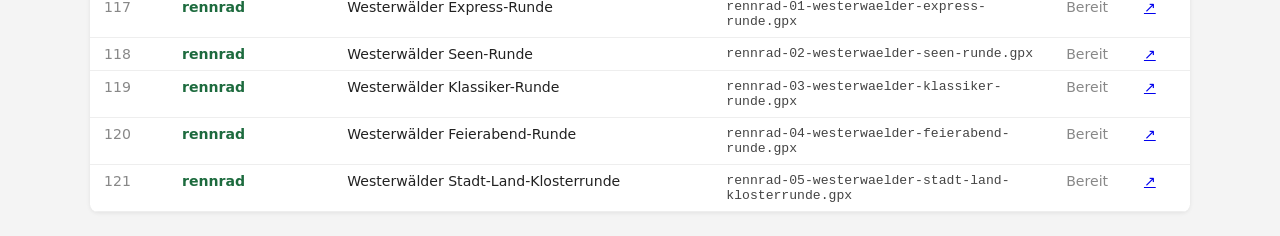
<file: gpx-downloader.html>
<!DOCTYPE html>
<html lang="de">
<head>
<meta charset="UTF-8">
<title>GPX-Downloader · Guck ma, Westerwald</title>
<style>
  body { font-family: -apple-system, system-ui, sans-serif; background: #f4f4f4; padding: 24px; max-width: 1100px; margin: 0 auto; color: #222; }
  h1 { color: #1d6b3e; }
  .info { background: #fff; padding: 16px 20px; border-radius: 8px; border-left: 4px solid #1d6b3e; margin-bottom: 24px; line-height: 1.55; }
  .controls { background: #fff; padding: 16px 20px; border-radius: 8px; margin-bottom: 16px; }
  button { background: #1d6b3e; color: #fff; border: 0; padding: 10px 18px; border-radius: 6px; font-weight: 600; cursor: pointer; font-size: 14px; }
  button:hover { background: #145130; }
  button:disabled { background: #999; cursor: not-allowed; }
  .progress { margin-top: 12px; font-size: 0.92em; color: #444; }
  .progress-bar { background: #ddd; border-radius: 6px; height: 8px; overflow: hidden; margin-top: 8px; }
  .progress-bar-fill { background: #1d6b3e; height: 100%; width: 0; transition: width 0.3s; }
  table { width: 100%; background: #fff; border-collapse: collapse; border-radius: 8px; overflow: hidden; box-shadow: 0 1px 4px rgba(0,0,0,0.08); }
  th { background: #1d6b3e; color: #fff; padding: 10px 14px; text-align: left; font-weight: 600; font-size: 0.85em; }
  td { padding: 8px 14px; border-bottom: 1px solid #eee; font-size: 0.88em; vertical-align: top; }
  td.status-ok    { background: #e7f5e1; color: #1d6b3e; font-weight: 600; }
  td.status-fehler { background: #fbe5e2; color: #c0392b; font-weight: 600; }
  td.status-lade  { background: #fff5d7; color: #b85c00; font-weight: 600; }
  td.status-warte { color: #888; }
  .nr { color: #888; width: 50px; }
  .gruppe { font-weight: 600; color: #1d6b3e; }
  .dateiname { font-family: ui-monospace, monospace; font-size: 0.82em; color: #444; }
</style>
</head>
<body>

<h1>🗺️ GPX-Downloader · 121 Routen</h1>

<div class="info">
  <p><strong>Was dieses Tool macht:</strong> Öffnet nacheinander 121 GPX-Download-Dialoge vom Tourenplaner Rheinland-Pfalz mit korrekt benannten Dateien.</p>
  <p><strong>Wichtig vorher:</strong> Stelle in deinem Browser ein, dass <strong>Downloads ohne Rückfrage</strong> in einen festen Ordner gespeichert werden. Sonst bekommst du 121 "Speichern unter"-Dialoge.</p>
  <ul style="margin: 8px 0 8px 20px; padding: 0;">
    <li><strong>Edge/Chrome:</strong> Einstellungen → Downloads → "Vor jedem Download nach dem Speicherort fragen" <strong>ausschalten</strong></li>
    <li><strong>Firefox:</strong> Einstellungen → Dateien & Anwendungen → "Dateien speichern in:" auswählen statt "Jedes Mal nachfragen"</li>
  </ul>
  <p><strong>Vorgehen:</strong> 1) "Alle Downloads starten" klicken. 2) Browser lädt die Dateien nacheinander in den Download-Ordner. 3) Die Dateien in einen Ordner <code>gpx/</code> verschieben und in dein GitHub-Repo hochladen.</p>
  <p><strong>Verzögerung:</strong> 2 Sekunden zwischen Downloads (schont den Tourenplaner-Server). Gesamtdauer: ca. 4 Minuten.</p>
</div>

<div class="controls">
  <button id="btn-start" onclick="starteDownload()">📥 Alle Downloads starten</button>
  <button id="btn-stop" onclick="abbruch=true" style="background:#c0392b; margin-left:8px;" disabled>Stopp</button>
  <div class="progress" id="progress">Bereit. 121 Routen vorbereitet.</div>
  <div class="progress-bar"><div class="progress-bar-fill" id="progress-bar"></div></div>
</div>

<table>
  <thead>
    <tr>
      <th>Nr.</th>
      <th>Gruppe</th>
      <th>Titel</th>
      <th>Dateiname</th>
      <th>Status</th>
      <th>Link</th>
    </tr>
  </thead>
  <tbody>
    <tr id="zeile-0">
      <td class="nr">1</td>
      <td class="gruppe">westerwaldsteig</td>
      <td>WesterwaldSteig 01. Etappe Herborn – Breitscheid (Ost-West)</td>
      <td class="dateiname">westerwaldsteig-01-herborn-breitscheid-ost-west.gpx</td>
      <td class="status status-warte" id="status-0">Bereit</td>
      <td><a href="https://www.tourenplaner-rheinland-pfalz.de/de/download.tour.gpx?i=1512441&project=oar-rlp" target="_blank" rel="noopener">↗</a></td>
    </tr>
    <tr id="zeile-1">
      <td class="nr">2</td>
      <td class="gruppe">westerwaldsteig</td>
      <td>WesterwaldSteig 02. Etappe Breitscheid – Rehe (Ost-West)</td>
      <td class="dateiname">westerwaldsteig-02-breitscheid-rehe-ost-west.gpx</td>
      <td class="status status-warte" id="status-1">Bereit</td>
      <td><a href="https://www.tourenplaner-rheinland-pfalz.de/de/download.tour.gpx?i=1522827&project=oar-rlp" target="_blank" rel="noopener">↗</a></td>
    </tr>
    <tr id="zeile-2">
      <td class="nr">3</td>
      <td class="gruppe">westerwaldsteig</td>
      <td>WesterwaldSteig 03. Etappe Rehe – Rennerod (Ost-West)</td>
      <td class="dateiname">westerwaldsteig-03-rehe-rennerod-ost-west.gpx</td>
      <td class="status status-warte" id="status-2">Bereit</td>
      <td><a href="https://www.tourenplaner-rheinland-pfalz.de/de/download.tour.gpx?i=1543858&project=oar-rlp" target="_blank" rel="noopener">↗</a></td>
    </tr>
    <tr id="zeile-3">
      <td class="nr">4</td>
      <td class="gruppe">westerwaldsteig</td>
      <td>WesterwaldSteig 04. Etappe Rennerod – Westerburg (Ost-West)</td>
      <td class="dateiname">westerwaldsteig-04-rennerod-westerburg-ost-west.gpx</td>
      <td class="status status-warte" id="status-3">Bereit</td>
      <td><a href="https://www.tourenplaner-rheinland-pfalz.de/de/download.tour.gpx?i=1495683&project=oar-rlp" target="_blank" rel="noopener">↗</a></td>
    </tr>
    <tr id="zeile-4">
      <td class="nr">5</td>
      <td class="gruppe">westerwaldsteig</td>
      <td>WesterwaldSteig 05. Etappe Westerburg – Freilingen (Ost-West)</td>
      <td class="dateiname">westerwaldsteig-05-westerburg-freilingen-ost-wes.gpx</td>
      <td class="status status-warte" id="status-4">Bereit</td>
      <td><a href="https://www.tourenplaner-rheinland-pfalz.de/de/download.tour.gpx?i=1483380&project=oar-rlp" target="_blank" rel="noopener">↗</a></td>
    </tr>
    <tr id="zeile-5">
      <td class="nr">6</td>
      <td class="gruppe">westerwaldsteig</td>
      <td>WesterwaldSteig 06. Etappe Freilingen – Nistertal (Ost-West)</td>
      <td class="dateiname">westerwaldsteig-06-freilingen-nistertal-ost-west.gpx</td>
      <td class="status status-warte" id="status-5">Bereit</td>
      <td><a href="https://www.tourenplaner-rheinland-pfalz.de/de/download.tour.gpx?i=1522831&project=oar-rlp" target="_blank" rel="noopener">↗</a></td>
    </tr>
    <tr id="zeile-6">
      <td class="nr">7</td>
      <td class="gruppe">westerwaldsteig</td>
      <td>WesterwaldSteig 07. Etappe Nistertal – Bad Marienberg (Ost-West)</td>
      <td class="dateiname">westerwaldsteig-07-nistertal-bad-marienberg-ost.gpx</td>
      <td class="status status-warte" id="status-6">Bereit</td>
      <td><a href="https://www.tourenplaner-rheinland-pfalz.de/de/download.tour.gpx?i=1558427&project=oar-rlp" target="_blank" rel="noopener">↗</a></td>
    </tr>
    <tr id="zeile-7">
      <td class="nr">8</td>
      <td class="gruppe">westerwaldsteig</td>
      <td>WesterwaldSteig 08. Etappe Bad Marienberg – Hachenburg (Ost-West)</td>
      <td class="dateiname">westerwaldsteig-08-bad-marienberg-hachenburg-ost.gpx</td>
      <td class="status status-warte" id="status-7">Bereit</td>
      <td><a href="https://www.tourenplaner-rheinland-pfalz.de/de/download.tour.gpx?i=1522832&project=oar-rlp" target="_blank" rel="noopener">↗</a></td>
    </tr>
    <tr id="zeile-8">
      <td class="nr">9</td>
      <td class="gruppe">westerwaldsteig</td>
      <td>WesterwaldSteig 09. Etappe Hachenburg – Limbach (Ost-West)</td>
      <td class="dateiname">westerwaldsteig-09-hachenburg-limbach-ost-west.gpx</td>
      <td class="status status-warte" id="status-8">Bereit</td>
      <td><a href="https://www.tourenplaner-rheinland-pfalz.de/de/download.tour.gpx?i=1491573&project=oar-rlp" target="_blank" rel="noopener">↗</a></td>
    </tr>
    <tr id="zeile-9">
      <td class="nr">10</td>
      <td class="gruppe">westerwaldsteig</td>
      <td>WesterwaldSteig 10. Etappe Limbach – Kloster Marienthal (Ost-West)</td>
      <td class="dateiname">westerwaldsteig-10-limbach-kloster-marienthal-os.gpx</td>
      <td class="status status-warte" id="status-9">Bereit</td>
      <td><a href="https://www.tourenplaner-rheinland-pfalz.de/de/download.tour.gpx?i=1550926&project=oar-rlp" target="_blank" rel="noopener">↗</a></td>
    </tr>
    <tr id="zeile-10">
      <td class="nr">11</td>
      <td class="gruppe">westerwaldsteig</td>
      <td>WesterwaldSteig 11. Etappe Kloster Marienthal – Weyerbusch (Ost-West)</td>
      <td class="dateiname">westerwaldsteig-11-kloster-marienthal-weyerbusch.gpx</td>
      <td class="status status-warte" id="status-10">Bereit</td>
      <td><a href="https://www.tourenplaner-rheinland-pfalz.de/de/download.tour.gpx?i=1543859&project=oar-rlp" target="_blank" rel="noopener">↗</a></td>
    </tr>
    <tr id="zeile-11">
      <td class="nr">12</td>
      <td class="gruppe">westerwaldsteig</td>
      <td>WesterwaldSteig 12. Etappe Weyerbusch – Flammersfeld (Ost-West)</td>
      <td class="dateiname">westerwaldsteig-12-weyerbusch-flammersfeld-ost-w.gpx</td>
      <td class="status status-warte" id="status-11">Bereit</td>
      <td><a href="https://www.tourenplaner-rheinland-pfalz.de/de/download.tour.gpx?i=1533429&project=oar-rlp" target="_blank" rel="noopener">↗</a></td>
    </tr>
    <tr id="zeile-12">
      <td class="nr">13</td>
      <td class="gruppe">westerwaldsteig</td>
      <td>WesterwaldSteig 13. Etappe Flammersfeld – Horhausen (Ost-West)</td>
      <td class="dateiname">westerwaldsteig-13-flammersfeld-horhausen-ost-we.gpx</td>
      <td class="status status-warte" id="status-12">Bereit</td>
      <td><a href="https://www.tourenplaner-rheinland-pfalz.de/de/download.tour.gpx?i=1522837&project=oar-rlp" target="_blank" rel="noopener">↗</a></td>
    </tr>
    <tr id="zeile-13">
      <td class="nr">14</td>
      <td class="gruppe">westerwaldsteig</td>
      <td>WesterwaldSteig 14. Etappe Horhausen – Strauscheid (Ost-West)</td>
      <td class="dateiname">westerwaldsteig-14-horhausen-strauscheid-ost-wes.gpx</td>
      <td class="status status-warte" id="status-13">Bereit</td>
      <td><a href="https://www.tourenplaner-rheinland-pfalz.de/de/download.tour.gpx?i=1522838&project=oar-rlp" target="_blank" rel="noopener">↗</a></td>
    </tr>
    <tr id="zeile-14">
      <td class="nr">15</td>
      <td class="gruppe">westerwaldsteig</td>
      <td>WesterwaldSteig 15. Etappe Strauscheid – Waldbreitbach (Ost-West)</td>
      <td class="dateiname">westerwaldsteig-15-strauscheid-waldbreitbach-ost.gpx</td>
      <td class="status status-warte" id="status-14">Bereit</td>
      <td><a href="https://www.tourenplaner-rheinland-pfalz.de/de/download.tour.gpx?i=1522839&project=oar-rlp" target="_blank" rel="noopener">↗</a></td>
    </tr>
    <tr id="zeile-15">
      <td class="nr">16</td>
      <td class="gruppe">westerwaldsteig</td>
      <td>WesterwaldSteig 16. Etappe Waldbreitbach – Bad Hönningen/Rheinbrohl (Ost-West)</td>
      <td class="dateiname">westerwaldsteig-16-waldbreitbach-bad-hoenningen.gpx</td>
      <td class="status status-warte" id="status-15">Bereit</td>
      <td><a href="https://www.tourenplaner-rheinland-pfalz.de/de/download.tour.gpx?i=1543862&project=oar-rlp" target="_blank" rel="noopener">↗</a></td>
    </tr>
    <tr id="zeile-16">
      <td class="nr">17</td>
      <td class="gruppe">druidensteig</td>
      <td>Druidensteig 01. Etappe Freusburg – Kirchen (Sieg)</td>
      <td class="dateiname">druidensteig-01-freusburg-kirchen-sieg.gpx</td>
      <td class="status status-warte" id="status-16">Bereit</td>
      <td><a href="https://www.tourenplaner-rheinland-pfalz.de/de/download.tour.gpx?i=805001097&project=oar-rlp" target="_blank" rel="noopener">↗</a></td>
    </tr>
    <tr id="zeile-17">
      <td class="nr">18</td>
      <td class="gruppe">druidensteig</td>
      <td>Druidensteig 02. Etappe Kirchen (Sieg) – Herdorf-Sassenroth</td>
      <td class="dateiname">druidensteig-02-kirchen-sieg-herdorf-sassenroth.gpx</td>
      <td class="status status-warte" id="status-17">Bereit</td>
      <td><a href="https://www.tourenplaner-rheinland-pfalz.de/de/download.tour.gpx?i=51697446&project=oar-rlp" target="_blank" rel="noopener">↗</a></td>
    </tr>
    <tr id="zeile-18">
      <td class="nr">19</td>
      <td class="gruppe">druidensteig</td>
      <td>Druidensteig 03. Etappe Herdorf-Sassenroth – Daaden</td>
      <td class="dateiname">druidensteig-03-herdorf-sassenroth-daaden.gpx</td>
      <td class="status status-warte" id="status-18">Bereit</td>
      <td><a href="https://www.tourenplaner-rheinland-pfalz.de/de/download.tour.gpx?i=51697437&project=oar-rlp" target="_blank" rel="noopener">↗</a></td>
    </tr>
    <tr id="zeile-19">
      <td class="nr">20</td>
      <td class="gruppe">druidensteig</td>
      <td>Druidensteig 04. Etappe Daaden – Elkenrother Weiher</td>
      <td class="dateiname">druidensteig-04-daaden-elkenrother-weiher.gpx</td>
      <td class="status status-warte" id="status-19">Bereit</td>
      <td><a href="https://www.tourenplaner-rheinland-pfalz.de/de/download.tour.gpx?i=51785643&project=oar-rlp" target="_blank" rel="noopener">↗</a></td>
    </tr>
    <tr id="zeile-20">
      <td class="nr">21</td>
      <td class="gruppe">druidensteig</td>
      <td>Druidensteig 05. Etappe Elkenrother Weiher – Betzdorf</td>
      <td class="dateiname">druidensteig-05-elkenrother-weiher-betzdorf.gpx</td>
      <td class="status status-warte" id="status-20">Bereit</td>
      <td><a href="https://www.tourenplaner-rheinland-pfalz.de/de/download.tour.gpx?i=51785665&project=oar-rlp" target="_blank" rel="noopener">↗</a></td>
    </tr>
    <tr id="zeile-21">
      <td class="nr">22</td>
      <td class="gruppe">druidensteig</td>
      <td>Druidensteig 06. Etappe Betzdorf – Steinebach</td>
      <td class="dateiname">druidensteig-06-betzdorf-steinebach.gpx</td>
      <td class="status status-warte" id="status-21">Bereit</td>
      <td><a href="https://www.tourenplaner-rheinland-pfalz.de/de/download.tour.gpx?i=51785715&project=oar-rlp" target="_blank" rel="noopener">↗</a></td>
    </tr>
    <tr id="zeile-22">
      <td class="nr">23</td>
      <td class="gruppe">druidensteig</td>
      <td>Druidensteig 07. Etappe Grube Bindweide – Hachenburg</td>
      <td class="dateiname">druidensteig-07-grube-bindweide-hachenburg.gpx</td>
      <td class="status status-warte" id="status-22">Bereit</td>
      <td><a href="https://www.tourenplaner-rheinland-pfalz.de/de/download.tour.gpx?i=127007878&project=oar-rlp" target="_blank" rel="noopener">↗</a></td>
    </tr>
    <tr id="zeile-23">
      <td class="nr">24</td>
      <td class="gruppe">wiedweg</td>
      <td>Wiedweg 01. Etappe Hachenburg – Linden</td>
      <td class="dateiname">wiedweg-01-hachenburg-linden.gpx</td>
      <td class="status status-warte" id="status-23">Bereit</td>
      <td><a href="https://www.tourenplaner-rheinland-pfalz.de/de/download.tour.gpx?i=805102562&project=oar-rlp" target="_blank" rel="noopener">↗</a></td>
    </tr>
    <tr id="zeile-24">
      <td class="nr">25</td>
      <td class="gruppe">wiedweg</td>
      <td>Wiedweg 02. Etappe Linden – Höchstenbach</td>
      <td class="dateiname">wiedweg-02-linden-hoechstenbach.gpx</td>
      <td class="status status-warte" id="status-24">Bereit</td>
      <td><a href="https://www.tourenplaner-rheinland-pfalz.de/de/download.tour.gpx?i=38077762&project=oar-rlp" target="_blank" rel="noopener">↗</a></td>
    </tr>
    <tr id="zeile-25">
      <td class="nr">26</td>
      <td class="gruppe">wiedweg</td>
      <td>Wiedweg 03. Etappe Höchstenbach – Altenkirchen</td>
      <td class="dateiname">wiedweg-03-hoechstenbach-altenkirchen.gpx</td>
      <td class="status status-warte" id="status-25">Bereit</td>
      <td><a href="https://www.tourenplaner-rheinland-pfalz.de/de/download.tour.gpx?i=2892805&project=oar-rlp" target="_blank" rel="noopener">↗</a></td>
    </tr>
    <tr id="zeile-26">
      <td class="nr">27</td>
      <td class="gruppe">wiedweg</td>
      <td>Wiedweg 04. Etappe Altenkirchen – Oberlahr</td>
      <td class="dateiname">wiedweg-04-altenkirchen-oberlahr.gpx</td>
      <td class="status status-warte" id="status-26">Bereit</td>
      <td><a href="https://www.tourenplaner-rheinland-pfalz.de/de/download.tour.gpx?i=2892811&project=oar-rlp" target="_blank" rel="noopener">↗</a></td>
    </tr>
    <tr id="zeile-27">
      <td class="nr">28</td>
      <td class="gruppe">wiedweg</td>
      <td>Wiedweg 05. Etappe Oberlahr – Neustadt (Wied)</td>
      <td class="dateiname">wiedweg-05-oberlahr-neustadt-wied.gpx</td>
      <td class="status status-warte" id="status-27">Bereit</td>
      <td><a href="https://www.tourenplaner-rheinland-pfalz.de/de/download.tour.gpx?i=2892833&project=oar-rlp" target="_blank" rel="noopener">↗</a></td>
    </tr>
    <tr id="zeile-28">
      <td class="nr">29</td>
      <td class="gruppe">wiedweg</td>
      <td>Wiedweg 06. Etappe Neustadt (Wied) – Roßbach/Wied</td>
      <td class="dateiname">wiedweg-06-neustadt-wied-rossbach-wied.gpx</td>
      <td class="status status-warte" id="status-28">Bereit</td>
      <td><a href="https://www.tourenplaner-rheinland-pfalz.de/de/download.tour.gpx?i=2892843&project=oar-rlp" target="_blank" rel="noopener">↗</a></td>
    </tr>
    <tr id="zeile-29">
      <td class="nr">30</td>
      <td class="gruppe">wiedweg</td>
      <td>Wiedweg 07. Etappe Roßbach/Wied – Niederbreitbach</td>
      <td class="dateiname">wiedweg-07-rossbach-wied-niederbreitbach.gpx</td>
      <td class="status status-warte" id="status-29">Bereit</td>
      <td><a href="https://www.tourenplaner-rheinland-pfalz.de/de/download.tour.gpx?i=2892848&project=oar-rlp" target="_blank" rel="noopener">↗</a></td>
    </tr>
    <tr id="zeile-30">
      <td class="nr">31</td>
      <td class="gruppe">wiedweg</td>
      <td>Wiedweg 08. Etappe Niederbreitbach – Irlich (Neuwied)</td>
      <td class="dateiname">wiedweg-08-niederbreitbach-irlich-neuwied.gpx</td>
      <td class="status status-warte" id="status-30">Bereit</td>
      <td><a href="https://www.tourenplaner-rheinland-pfalz.de/de/download.tour.gpx?i=2892861&project=oar-rlp" target="_blank" rel="noopener">↗</a></td>
    </tr>
    <tr id="zeile-31">
      <td class="nr">32</td>
      <td class="gruppe">kleine-waeller</td>
      <td>Kleiner Wäller Häubchen-Tour</td>
      <td class="dateiname">kleine-waeller-01-r-waeller-haeubchen-tour.gpx</td>
      <td class="status status-warte" id="status-31">Bereit</td>
      <td><a href="https://www.tourenplaner-rheinland-pfalz.de/de/download.tour.gpx?i=116326927&project=oar-rlp" target="_blank" rel="noopener">↗</a></td>
    </tr>
    <tr id="zeile-32">
      <td class="nr">33</td>
      <td class="gruppe">kleine-waeller</td>
      <td>Kleiner Wäller Wied-Runde</td>
      <td class="dateiname">kleine-waeller-02-r-waeller-wied-runde.gpx</td>
      <td class="status status-warte" id="status-32">Bereit</td>
      <td><a href="https://www.tourenplaner-rheinland-pfalz.de/de/download.tour.gpx?i=113242615&project=oar-rlp" target="_blank" rel="noopener">↗</a></td>
    </tr>
    <tr id="zeile-33">
      <td class="nr">34</td>
      <td class="gruppe">kleine-waeller</td>
      <td>Kleiner Wäller MalbergSeeBlick</td>
      <td class="dateiname">kleine-waeller-03-r-waeller-malbergseeblick.gpx</td>
      <td class="status status-warte" id="status-33">Bereit</td>
      <td><a href="https://www.tourenplaner-rheinland-pfalz.de/de/download.tour.gpx?i=65818530&project=oar-rlp" target="_blank" rel="noopener">↗</a></td>
    </tr>
    <tr id="zeile-34">
      <td class="nr">35</td>
      <td class="gruppe">kleine-waeller</td>
      <td>Kleiner Wäller Zwergenweg 2</td>
      <td class="dateiname">kleine-waeller-04-r-waeller-zwergenweg-2.gpx</td>
      <td class="status status-warte" id="status-34">Bereit</td>
      <td><a href="https://www.tourenplaner-rheinland-pfalz.de/de/download.tour.gpx?i=104390062&project=oar-rlp" target="_blank" rel="noopener">↗</a></td>
    </tr>
    <tr id="zeile-35">
      <td class="nr">36</td>
      <td class="gruppe">kleine-waeller</td>
      <td>Kleiner Wäller Löwenspur 1 (orange)</td>
      <td class="dateiname">kleine-waeller-05-r-waeller-loewenspur-1-orange.gpx</td>
      <td class="status status-warte" id="status-35">Bereit</td>
      <td><a href="https://www.tourenplaner-rheinland-pfalz.de/de/download.tour.gpx?i=55681021&project=oar-rlp" target="_blank" rel="noopener">↗</a></td>
    </tr>
    <tr id="zeile-36">
      <td class="nr">37</td>
      <td class="gruppe">kleine-waeller</td>
      <td>Kleiner Wäller Löwenspur 2 (rot)</td>
      <td class="dateiname">kleine-waeller-06-r-waeller-loewenspur-2-rot.gpx</td>
      <td class="status status-warte" id="status-36">Bereit</td>
      <td><a href="https://www.tourenplaner-rheinland-pfalz.de/de/download.tour.gpx?i=55680978&project=oar-rlp" target="_blank" rel="noopener">↗</a></td>
    </tr>
    <tr id="zeile-37">
      <td class="nr">38</td>
      <td class="gruppe">kleine-waeller</td>
      <td>Kleiner Wäller Löwenspur 3 (blau)</td>
      <td class="dateiname">kleine-waeller-07-r-waeller-loewenspur-3-blau.gpx</td>
      <td class="status status-warte" id="status-37">Bereit</td>
      <td><a href="https://www.tourenplaner-rheinland-pfalz.de/de/download.tour.gpx?i=55680928&project=oar-rlp" target="_blank" rel="noopener">↗</a></td>
    </tr>
    <tr id="zeile-38">
      <td class="nr">39</td>
      <td class="gruppe">kleine-waeller</td>
      <td>Kleiner Wäller Basalt + Wasser</td>
      <td class="dateiname">kleine-waeller-08-r-waeller-basalt-wasser.gpx</td>
      <td class="status status-warte" id="status-38">Bereit</td>
      <td><a href="https://www.tourenplaner-rheinland-pfalz.de/de/download.tour.gpx?i=42055496&project=oar-rlp" target="_blank" rel="noopener">↗</a></td>
    </tr>
    <tr id="zeile-39">
      <td class="nr">40</td>
      <td class="gruppe">kleine-waeller</td>
      <td>Kleiner Wäller Sagenweg</td>
      <td class="dateiname">kleine-waeller-09-r-waeller-sagenweg.gpx</td>
      <td class="status status-warte" id="status-39">Bereit</td>
      <td><a href="https://www.tourenplaner-rheinland-pfalz.de/de/download.tour.gpx?i=46240217&project=oar-rlp" target="_blank" rel="noopener">↗</a></td>
    </tr>
    <tr id="zeile-40">
      <td class="nr">41</td>
      <td class="gruppe">kleine-waeller</td>
      <td>Kleiner Wäller Klangpfad</td>
      <td class="dateiname">kleine-waeller-10-r-waeller-klangpfad.gpx</td>
      <td class="status status-warte" id="status-40">Bereit</td>
      <td><a href="https://www.tourenplaner-rheinland-pfalz.de/de/download.tour.gpx?i=67038293&project=oar-rlp" target="_blank" rel="noopener">↗</a></td>
    </tr>
    <tr id="zeile-41">
      <td class="nr">42</td>
      <td class="gruppe">kleine-waeller</td>
      <td>Kleiner Wäller Kunst + Natur</td>
      <td class="dateiname">kleine-waeller-11-r-waeller-kunst-natur.gpx</td>
      <td class="status status-warte" id="status-41">Bereit</td>
      <td><a href="https://www.tourenplaner-rheinland-pfalz.de/de/download.tour.gpx?i=42055425&project=oar-rlp" target="_blank" rel="noopener">↗</a></td>
    </tr>
    <tr id="zeile-42">
      <td class="nr">43</td>
      <td class="gruppe">kleine-waeller</td>
      <td>Kleiner Wäller Wolfsteine</td>
      <td class="dateiname">kleine-waeller-12-r-waeller-wolfsteine.gpx</td>
      <td class="status status-warte" id="status-42">Bereit</td>
      <td><a href="https://www.tourenplaner-rheinland-pfalz.de/de/download.tour.gpx?i=42055470&project=oar-rlp" target="_blank" rel="noopener">↗</a></td>
    </tr>
    <tr id="zeile-43">
      <td class="nr">44</td>
      <td class="gruppe">kleine-waeller</td>
      <td>Kleiner Wäller Weg der Sinne</td>
      <td class="dateiname">kleine-waeller-13-r-waeller-weg-der-sinne.gpx</td>
      <td class="status status-warte" id="status-43">Bereit</td>
      <td><a href="https://www.tourenplaner-rheinland-pfalz.de/de/download.tour.gpx?i=46240272&project=oar-rlp" target="_blank" rel="noopener">↗</a></td>
    </tr>
    <tr id="zeile-44">
      <td class="nr">45</td>
      <td class="gruppe">kleine-waeller</td>
      <td>Kleiner Wäller Vitalparcours</td>
      <td class="dateiname">kleine-waeller-14-r-waeller-vitalparcours.gpx</td>
      <td class="status status-warte" id="status-44">Bereit</td>
      <td><a href="https://www.tourenplaner-rheinland-pfalz.de/de/download.tour.gpx?i=801436094&project=oar-rlp" target="_blank" rel="noopener">↗</a></td>
    </tr>
    <tr id="zeile-45">
      <td class="nr">46</td>
      <td class="gruppe">kleine-waeller</td>
      <td>Kleiner Wäller und GeoRoute Glasstadt Wirges</td>
      <td class="dateiname">kleine-waeller-15-r-waeller-und-georoute-glasstadt-wirges.gpx</td>
      <td class="status status-warte" id="status-45">Bereit</td>
      <td><a href="https://www.tourenplaner-rheinland-pfalz.de/de/download.tour.gpx?i=806181053&project=oar-rlp" target="_blank" rel="noopener">↗</a></td>
    </tr>
    <tr id="zeile-46">
      <td class="nr">47</td>
      <td class="gruppe">rundradwege</td>
      <td>Altenkirchener Radrundweg - Tallandschaften um Altenkirchen</td>
      <td class="dateiname">rundradwege-01-altenkirchener-radrundweg-tallandschaften-um-altenkirch.gpx</td>
      <td class="status status-warte" id="status-46">Bereit</td>
      <td><a href="https://www.tourenplaner-rheinland-pfalz.de/de/download.tour.gpx?i=56633653&project=oar-rlp" target="_blank" rel="noopener">↗</a></td>
    </tr>
    <tr id="zeile-47">
      <td class="nr">48</td>
      <td class="gruppe">rundradwege</td>
      <td>Bäche-Tour (XIII): Erkunde die Landschaft zwischen Brexbach und Saynbach</td>
      <td class="dateiname">rundradwege-02-baeche-tour-xiii-erkunde-die-landschaft-zwischen-brexba.gpx</td>
      <td class="status status-warte" id="status-47">Bereit</td>
      <td><a href="https://www.tourenplaner-rheinland-pfalz.de/de/download.tour.gpx?i=24344450&project=oar-rlp" target="_blank" rel="noopener">↗</a></td>
    </tr>
    <tr id="zeile-48">
      <td class="nr">49</td>
      <td class="gruppe">rundradwege</td>
      <td>Kannenbäckerland-Route: Abwechslung zwischen Töpfereien, Westerwälder Dom und Erlenhofsee</td>
      <td class="dateiname">rundradwege-03-kannenbaeckerland-route-abwechslung-zwischen-toepfereie.gpx</td>
      <td class="status status-warte" id="status-48">Bereit</td>
      <td><a href="https://www.tourenplaner-rheinland-pfalz.de/de/download.tour.gpx?i=37926269&project=oar-rlp" target="_blank" rel="noopener">↗</a></td>
    </tr>
    <tr id="zeile-49">
      <td class="nr">50</td>
      <td class="gruppe">rundradwege</td>
      <td>Viel erleben auf dem Radrundweg Seenplatte (I)</td>
      <td class="dateiname">rundradwege-04-viel-erleben-auf-dem-radrundweg-seenplatte-i.gpx</td>
      <td class="status status-warte" id="status-49">Bereit</td>
      <td><a href="https://www.tourenplaner-rheinland-pfalz.de/de/download.tour.gpx?i=37134837&project=oar-rlp" target="_blank" rel="noopener">↗</a></td>
    </tr>
    <tr id="zeile-50">
      <td class="nr">51</td>
      <td class="gruppe">rundradwege</td>
      <td>Nister-Wiesensee-Tour: eine große Rundfahrt um den Wiesensee</td>
      <td class="dateiname">rundradwege-05-nister-wiesensee-tour-eine-grosse-rundfahrt-um-den-wies.gpx</td>
      <td class="status status-warte" id="status-50">Bereit</td>
      <td><a href="https://www.tourenplaner-rheinland-pfalz.de/de/download.tour.gpx?i=14330843&project=oar-rlp" target="_blank" rel="noopener">↗</a></td>
    </tr>
    <tr id="zeile-51">
      <td class="nr">52</td>
      <td class="gruppe">rundradwege</td>
      <td>Rund um den Knoten: malerische Fahrt durch typische Landschaften</td>
      <td class="dateiname">rundradwege-06-rund-um-den-knoten-malerische-fahrt-durch-typische-land.gpx</td>
      <td class="status status-warte" id="status-51">Bereit</td>
      <td><a href="https://www.tourenplaner-rheinland-pfalz.de/de/download.tour.gpx?i=14247866&project=oar-rlp" target="_blank" rel="noopener">↗</a></td>
    </tr>
    <tr id="zeile-52">
      <td class="nr">53</td>
      <td class="gruppe">rundradwege</td>
      <td>Höferadeln ab Flammersfeld</td>
      <td class="dateiname">rundradwege-07-hoeferadeln-ab-flammersfeld.gpx</td>
      <td class="status status-warte" id="status-52">Bereit</td>
      <td><a href="https://www.tourenplaner-rheinland-pfalz.de/de/download.tour.gpx?i=800218208&project=oar-rlp" target="_blank" rel="noopener">↗</a></td>
    </tr>
    <tr id="zeile-53">
      <td class="nr">54</td>
      <td class="gruppe">rundradwege</td>
      <td>5-Seen Radweg: Natur und Wasser erleben</td>
      <td class="dateiname">rundradwege-08-5-seen-radweg-natur-und-wasser-erleben.gpx</td>
      <td class="status status-warte" id="status-53">Bereit</td>
      <td><a href="https://www.tourenplaner-rheinland-pfalz.de/de/download.tour.gpx?i=24981223&project=oar-rlp" target="_blank" rel="noopener">↗</a></td>
    </tr>
    <tr id="zeile-54">
      <td class="nr">55</td>
      <td class="gruppe">rundradwege</td>
      <td>Anspruchsvoll und kurzweilig: unterwegs auf dem Rundradweg WW1</td>
      <td class="dateiname">rundradwege-09-anspruchsvoll-und-kurzweilig-unterwegs-auf-dem-rundradw.gpx</td>
      <td class="status status-warte" id="status-54">Bereit</td>
      <td><a href="https://www.tourenplaner-rheinland-pfalz.de/de/download.tour.gpx?i=23396776&project=oar-rlp" target="_blank" rel="noopener">↗</a></td>
    </tr>
    <tr id="zeile-55">
      <td class="nr">56</td>
      <td class="gruppe">rundradwege</td>
      <td>Hachenburger Westerwald: Abwechslungsreiche Rundtour</td>
      <td class="dateiname">rundradwege-10-hachenburger-westerwald-abwechslungsreiche-rundtour.gpx</td>
      <td class="status status-warte" id="status-55">Bereit</td>
      <td><a href="https://www.tourenplaner-rheinland-pfalz.de/de/download.tour.gpx?i=14417554&project=oar-rlp" target="_blank" rel="noopener">↗</a></td>
    </tr>
    <tr id="zeile-56">
      <td class="nr">57</td>
      <td class="gruppe">rundradwege</td>
      <td>Helmenzen - AK-Radtour 5 "Von Tal zu Tal"</td>
      <td class="dateiname">rundradwege-11-helmenzen-ak-radtour-5-von-tal-zu-tal.gpx</td>
      <td class="status status-warte" id="status-56">Bereit</td>
      <td><a href="https://www.tourenplaner-rheinland-pfalz.de/de/download.tour.gpx?i=55655531&project=oar-rlp" target="_blank" rel="noopener">↗</a></td>
    </tr>
    <tr id="zeile-57">
      <td class="nr">58</td>
      <td class="gruppe">rundradwege</td>
      <td>Mammelzen - AK-Radtour 8 "Die kleine Tour"</td>
      <td class="dateiname">rundradwege-12-mammelzen-ak-radtour-8-die-kleine-tour.gpx</td>
      <td class="status status-warte" id="status-57">Bereit</td>
      <td><a href="https://www.tourenplaner-rheinland-pfalz.de/de/download.tour.gpx?i=55679699&project=oar-rlp" target="_blank" rel="noopener">↗</a></td>
    </tr>
    <tr id="zeile-58">
      <td class="nr">59</td>
      <td class="gruppe">rundradwege</td>
      <td>Die Backesdörfer-Tour: Genussvolles Radfahren zwischen Wallmerod und Westerburg</td>
      <td class="dateiname">rundradwege-13-die-backesdoerfer-tour-genussvolles-radfahren-zwischen.gpx</td>
      <td class="status status-warte" id="status-58">Bereit</td>
      <td><a href="https://www.tourenplaner-rheinland-pfalz.de/de/download.tour.gpx?i=20715791&project=oar-rlp" target="_blank" rel="noopener">↗</a></td>
    </tr>
    <tr id="zeile-59">
      <td class="nr">60</td>
      <td class="gruppe">rundradwege</td>
      <td>Bad Marienberg-Tour: Abenteuer für Fortgeschrittene</td>
      <td class="dateiname">rundradwege-14-bad-marienberg-tour-abenteuer-fuer-fortgeschrittene.gpx</td>
      <td class="status status-warte" id="status-59">Bereit</td>
      <td><a href="https://www.tourenplaner-rheinland-pfalz.de/de/download.tour.gpx?i=14330701&project=oar-rlp" target="_blank" rel="noopener">↗</a></td>
    </tr>
    <tr id="zeile-60">
      <td class="nr">61</td>
      <td class="gruppe">rundradwege</td>
      <td>Saynbachroute: aus dem Saynbachtal hinauf zum Wölferlinger Kopf</td>
      <td class="dateiname">rundradwege-15-saynbachroute-aus-dem-saynbachtal-hinauf-zum-woelferlin.gpx</td>
      <td class="status status-warte" id="status-60">Bereit</td>
      <td><a href="https://www.tourenplaner-rheinland-pfalz.de/de/download.tour.gpx?i=3417656&project=oar-rlp" target="_blank" rel="noopener">↗</a></td>
    </tr>
    <tr id="zeile-61">
      <td class="nr">62</td>
      <td class="gruppe">rundradwege</td>
      <td>Radrundtour Puderbacher Land: eine Fahrt mit Höhen und Tiefen</td>
      <td class="dateiname">rundradwege-16-radrundtour-puderbacher-land-eine-fahrt-mit-hoehen-und.gpx</td>
      <td class="status status-warte" id="status-61">Bereit</td>
      <td><a href="https://www.tourenplaner-rheinland-pfalz.de/de/download.tour.gpx?i=3417589&project=oar-rlp" target="_blank" rel="noopener">↗</a></td>
    </tr>
    <tr id="zeile-62">
      <td class="nr">63</td>
      <td class="gruppe">rundradwege</td>
      <td>Hohlwege um Altenkirchen mit dem Rad entdecken</td>
      <td class="dateiname">rundradwege-17-hohlwege-um-altenkirchen-mit-dem-rad-entdecken.gpx</td>
      <td class="status status-warte" id="status-62">Bereit</td>
      <td><a href="https://www.tourenplaner-rheinland-pfalz.de/de/download.tour.gpx?i=59627800&project=oar-rlp" target="_blank" rel="noopener">↗</a></td>
    </tr>
    <tr id="zeile-63">
      <td class="nr">64</td>
      <td class="gruppe">rundradwege</td>
      <td>Weyerbusch - AK-Radtour 2 "Wassergrenze zwischen Wied und Sieg"</td>
      <td class="dateiname">rundradwege-18-weyerbusch-ak-radtour-2-wassergrenze-zwischen-wied-und.gpx</td>
      <td class="status status-warte" id="status-63">Bereit</td>
      <td><a href="https://www.tourenplaner-rheinland-pfalz.de/de/download.tour.gpx?i=55444130&project=oar-rlp" target="_blank" rel="noopener">↗</a></td>
    </tr>
    <tr id="zeile-64">
      <td class="nr">65</td>
      <td class="gruppe">rundradwege</td>
      <td>AHRound-Tour (II): Entdecke malerische Dörfer auf einer kleinen Runde</td>
      <td class="dateiname">rundradwege-19-ahround-tour-ii-entdecke-malerische-doerfer-auf-einer-k.gpx</td>
      <td class="status status-warte" id="status-64">Bereit</td>
      <td><a href="https://www.tourenplaner-rheinland-pfalz.de/de/download.tour.gpx?i=37134865&project=oar-rlp" target="_blank" rel="noopener">↗</a></td>
    </tr>
    <tr id="zeile-65">
      <td class="nr">66</td>
      <td class="gruppe">rundradwege</td>
      <td>Hilkhausen - AK-Radtour 3 "Zwischen Birnbach- und Mehrbachtal"</td>
      <td class="dateiname">rundradwege-20-hilkhausen-ak-radtour-3-zwischen-birnbach-und-mehrbacht.gpx</td>
      <td class="status status-warte" id="status-65">Bereit</td>
      <td><a href="https://www.tourenplaner-rheinland-pfalz.de/de/download.tour.gpx?i=55448772&project=oar-rlp" target="_blank" rel="noopener">↗</a></td>
    </tr>
    <tr id="zeile-66">
      <td class="nr">67</td>
      <td class="gruppe">rundradwege</td>
      <td>Aubach-Tour (XVII): Schöne Rundtour für einen entspannten Nachmittag</td>
      <td class="dateiname">rundradwege-21-aubach-tour-xvii-schoene-rundtour-fuer-einen-entspannte.gpx</td>
      <td class="status status-warte" id="status-66">Bereit</td>
      <td><a href="https://www.tourenplaner-rheinland-pfalz.de/de/download.tour.gpx?i=24344471&project=oar-rlp" target="_blank" rel="noopener">↗</a></td>
    </tr>
    <tr id="zeile-67">
      <td class="nr">68</td>
      <td class="gruppe">rundradwege</td>
      <td>Kircheib - AK-Radtour 1 "Kirchen und andere Altertümer"</td>
      <td class="dateiname">rundradwege-22-kircheib-ak-radtour-1-kirchen-und-andere-altertuemer.gpx</td>
      <td class="status status-warte" id="status-67">Bereit</td>
      <td><a href="https://www.tourenplaner-rheinland-pfalz.de/de/download.tour.gpx?i=55252270&project=oar-rlp" target="_blank" rel="noopener">↗</a></td>
    </tr>
    <tr id="zeile-68">
      <td class="nr">69</td>
      <td class="gruppe">rundradwege</td>
      <td>Oberwambach - AK-Radtour 7 "Herzberg oder Harzburg"</td>
      <td class="dateiname">rundradwege-23-oberwambach-ak-radtour-7-herzberg-oder-harzburg.gpx</td>
      <td class="status status-warte" id="status-68">Bereit</td>
      <td><a href="https://www.tourenplaner-rheinland-pfalz.de/de/download.tour.gpx?i=55669734&project=oar-rlp" target="_blank" rel="noopener">↗</a></td>
    </tr>
    <tr id="zeile-69">
      <td class="nr">70</td>
      <td class="gruppe">rundradwege</td>
      <td>Köppel-Route: Unterwegs im Kannenbäckerland zwischen Höhr-Grenzhausen und Montabaur</td>
      <td class="dateiname">rundradwege-24-koeppel-route-unterwegs-im-kannenbaeckerland-zwischen-h.gpx</td>
      <td class="status status-warte" id="status-69">Bereit</td>
      <td><a href="https://www.tourenplaner-rheinland-pfalz.de/de/download.tour.gpx?i=56200840&project=oar-rlp" target="_blank" rel="noopener">↗</a></td>
    </tr>
    <tr id="zeile-70">
      <td class="nr">71</td>
      <td class="gruppe">rundradwege</td>
      <td>Stöffelmaus-Tour: Rund um die Stöffelmaus unterwegs in wunderbaren Landschaften</td>
      <td class="dateiname">rundradwege-25-stoeffelmaus-tour-rund-um-die-stoeffelmaus-unterwegs-in.gpx</td>
      <td class="status status-warte" id="status-70">Bereit</td>
      <td><a href="https://www.tourenplaner-rheinland-pfalz.de/de/download.tour.gpx?i=14330967&project=oar-rlp" target="_blank" rel="noopener">↗</a></td>
    </tr>
    <tr id="zeile-71">
      <td class="nr">72</td>
      <td class="gruppe">rundradwege</td>
      <td>Bahntrassen-Tour: von Bad Marienberg ins schöne Nistertal</td>
      <td class="dateiname">rundradwege-26-bahntrassen-tour-von-bad-marienberg-ins-schoene-nistert.gpx</td>
      <td class="status status-warte" id="status-71">Bereit</td>
      <td><a href="https://www.tourenplaner-rheinland-pfalz.de/de/download.tour.gpx?i=14330848&project=oar-rlp" target="_blank" rel="noopener">↗</a></td>
    </tr>
    <tr id="zeile-72">
      <td class="nr">73</td>
      <td class="gruppe">rundradwege</td>
      <td>Altenkirchen - AK-Radtour 4 "Blick über Altenkirchen"</td>
      <td class="dateiname">rundradwege-27-altenkirchen-ak-radtour-4-blick-ueber-altenkirchen.gpx</td>
      <td class="status status-warte" id="status-72">Bereit</td>
      <td><a href="https://www.tourenplaner-rheinland-pfalz.de/de/download.tour.gpx?i=55560657&project=oar-rlp" target="_blank" rel="noopener">↗</a></td>
    </tr>
    <tr id="zeile-73">
      <td class="nr">74</td>
      <td class="gruppe">rundradwege</td>
      <td>WällerLand-Manöver: In reizvollen Schleifen durch das Wäller Land</td>
      <td class="dateiname">rundradwege-28-waellerland-manoever-in-reizvollen-schleifen-durch-das.gpx</td>
      <td class="status status-warte" id="status-73">Bereit</td>
      <td><a href="https://www.tourenplaner-rheinland-pfalz.de/de/download.tour.gpx?i=56042769&project=oar-rlp" target="_blank" rel="noopener">↗</a></td>
    </tr>
    <tr id="zeile-74">
      <td class="nr">75</td>
      <td class="gruppe">rundradwege</td>
      <td>Fuchskauten Tour</td>
      <td class="dateiname">rundradwege-29-fuchskauten-tour.gpx</td>
      <td class="status status-warte" id="status-74">Bereit</td>
      <td><a href="https://www.tourenplaner-rheinland-pfalz.de/de/download.tour.gpx?i=14330853&project=oar-rlp" target="_blank" rel="noopener">↗</a></td>
    </tr>
    <tr id="zeile-75">
      <td class="nr">76</td>
      <td class="gruppe">rundradwege</td>
      <td>Buchfinken-Gelbach-Tour (XII): bezaubernde Region zwischen Buchfinkenlandschaft und Gelbachtal</td>
      <td class="dateiname">rundradwege-30-buchfinken-gelbach-tour-xii-bezaubernde-region-zwischen.gpx</td>
      <td class="status status-warte" id="status-75">Bereit</td>
      <td><a href="https://www.tourenplaner-rheinland-pfalz.de/de/download.tour.gpx?i=24343803&project=oar-rlp" target="_blank" rel="noopener">↗</a></td>
    </tr>
    <tr id="zeile-76">
      <td class="nr">77</td>
      <td class="gruppe">rundradwege</td>
      <td>Hilgenroth - AK-Radtour 6 "Am höchsten Punkt"</td>
      <td class="dateiname">rundradwege-31-hilgenroth-ak-radtour-6-am-hoechsten-punkt.gpx</td>
      <td class="status status-warte" id="status-76">Bereit</td>
      <td><a href="https://www.tourenplaner-rheinland-pfalz.de/de/download.tour.gpx?i=55667781&project=oar-rlp" target="_blank" rel="noopener">↗</a></td>
    </tr>
    <tr id="zeile-77">
      <td class="nr">78</td>
      <td class="gruppe">rundradwege</td>
      <td>Kleine Nister-Tour: Waldreiche Tour und malerische Orte im Gebiet der Kleinen Nister</td>
      <td class="dateiname">rundradwege-32-kleine-nister-tour-waldreiche-tour-und-malerische-orte.gpx</td>
      <td class="status status-warte" id="status-77">Bereit</td>
      <td><a href="https://www.tourenplaner-rheinland-pfalz.de/de/download.tour.gpx?i=14330943&project=oar-rlp" target="_blank" rel="noopener">↗</a></td>
    </tr>
    <tr id="zeile-78">
      <td class="nr">79</td>
      <td class="gruppe">rundradwege</td>
      <td>Raiffeisen-Runde</td>
      <td class="dateiname">rundradwege-33-raiffeisen-runde.gpx</td>
      <td class="status status-warte" id="status-78">Bereit</td>
      <td><a href="https://www.tourenplaner-rheinland-pfalz.de/de/download.tour.gpx?i=801446956&project=oar-rlp" target="_blank" rel="noopener">↗</a></td>
    </tr>
    <tr id="zeile-79">
      <td class="nr">80</td>
      <td class="gruppe">rundradwege</td>
      <td>Höferadeln ab Altenkirchen (Westerwald)</td>
      <td class="dateiname">rundradwege-34-hoeferadeln-ab-altenkirchen-westerwald.gpx</td>
      <td class="status status-warte" id="status-79">Bereit</td>
      <td><a href="https://www.tourenplaner-rheinland-pfalz.de/de/download.tour.gpx?i=800044407&project=oar-rlp" target="_blank" rel="noopener">↗</a></td>
    </tr>
    <tr id="zeile-80">
      <td class="nr">81</td>
      <td class="gruppe">rundradwege</td>
      <td>Familien-Radtour in der Verbandsgemeinde Asbach</td>
      <td class="dateiname">rundradwege-35-familien-radtour-in-der-verbandsgemeinde-asbach.gpx</td>
      <td class="status status-warte" id="status-80">Bereit</td>
      <td><a href="https://www.tourenplaner-rheinland-pfalz.de/de/download.tour.gpx?i=804371983&project=oar-rlp" target="_blank" rel="noopener">↗</a></td>
    </tr>
    <tr id="zeile-81">
      <td class="nr">82</td>
      <td class="gruppe">rundradwege</td>
      <td>Mit dem Bike durch "Licht und Schatten rund um Selters"</td>
      <td class="dateiname">rundradwege-36-mit-dem-bike-durch-licht-und-schatten-rund-um-selters.gpx</td>
      <td class="status status-warte" id="status-81">Bereit</td>
      <td><a href="https://www.tourenplaner-rheinland-pfalz.de/de/download.tour.gpx?i=800723937&project=oar-rlp" target="_blank" rel="noopener">↗</a></td>
    </tr>
    <tr id="zeile-82">
      <td class="nr">83</td>
      <td class="gruppe">streckenradwege</td>
      <td>Auf dem Wied-Radweg durch herrliche Flusstäler radeln</td>
      <td class="dateiname">streckenradwege-01-auf-dem-wied-radweg-durch-herrliche-flusstaeler-radeln.gpx</td>
      <td class="status status-warte" id="status-82">Bereit</td>
      <td><a href="https://www.tourenplaner-rheinland-pfalz.de/de/download.tour.gpx?i=7751131&project=oar-rlp" target="_blank" rel="noopener">↗</a></td>
    </tr>
    <tr id="zeile-83">
      <td class="nr">84</td>
      <td class="gruppe">streckenradwege</td>
      <td>Nister-Radweg: eine reizvolle Tour von der Quelle bis zur Mündung</td>
      <td class="dateiname">streckenradwege-02-nister-radweg-eine-reizvolle-tour-von-der-quelle-bis-zu.gpx</td>
      <td class="status status-warte" id="status-83">Bereit</td>
      <td><a href="https://www.tourenplaner-rheinland-pfalz.de/de/download.tour.gpx?i=3417903&project=oar-rlp" target="_blank" rel="noopener">↗</a></td>
    </tr>
    <tr id="zeile-84">
      <td class="nr">85</td>
      <td class="gruppe">streckenradwege</td>
      <td>Radtour Südlicher Westerwald: eine schöne Fahrt für Anspruchsvolle</td>
      <td class="dateiname">streckenradwege-03-radtour-suedlicher-westerwald-eine-schoene-fahrt-fuer-a.gpx</td>
      <td class="status status-warte" id="status-84">Bereit</td>
      <td><a href="https://www.tourenplaner-rheinland-pfalz.de/de/download.tour.gpx?i=3417754&project=oar-rlp" target="_blank" rel="noopener">↗</a></td>
    </tr>
    <tr id="zeile-85">
      <td class="nr">86</td>
      <td class="gruppe">streckenradwege</td>
      <td>Auf der Westerwaldschleife in vier Etappen durch die Region</td>
      <td class="dateiname">streckenradwege-04-auf-der-westerwaldschleife-in-vier-etappen-durch-die-re.gpx</td>
      <td class="status status-warte" id="status-85">Bereit</td>
      <td><a href="https://www.tourenplaner-rheinland-pfalz.de/de/download.tour.gpx?i=8485669&project=oar-rlp" target="_blank" rel="noopener">↗</a></td>
    </tr>
    <tr id="zeile-86">
      <td class="nr">87</td>
      <td class="gruppe">streckenradwege</td>
      <td>Westerwaldschleife: Linz/Rhein - Wissen/Sieg</td>
      <td class="dateiname">streckenradwege-05-westerwaldschleife-linz-rhein-wissen-sieg.gpx</td>
      <td class="status status-warte" id="status-86">Bereit</td>
      <td><a href="https://www.tourenplaner-rheinland-pfalz.de/de/download.tour.gpx?i=52014430&project=oar-rlp" target="_blank" rel="noopener">↗</a></td>
    </tr>
    <tr id="zeile-87">
      <td class="nr">88</td>
      <td class="gruppe">streckenradwege</td>
      <td>Westerwaldschleife: Wissen - Daaden</td>
      <td class="dateiname">streckenradwege-06-westerwaldschleife-wissen-daaden.gpx</td>
      <td class="status status-warte" id="status-87">Bereit</td>
      <td><a href="https://www.tourenplaner-rheinland-pfalz.de/de/download.tour.gpx?i=52014967&project=oar-rlp" target="_blank" rel="noopener">↗</a></td>
    </tr>
    <tr id="zeile-88">
      <td class="nr">89</td>
      <td class="gruppe">streckenradwege</td>
      <td>Westerwaldschleife: Daaden - Wiesensee</td>
      <td class="dateiname">streckenradwege-07-westerwaldschleife-daaden-wiesensee.gpx</td>
      <td class="status status-warte" id="status-88">Bereit</td>
      <td><a href="https://www.tourenplaner-rheinland-pfalz.de/de/download.tour.gpx?i=52015426&project=oar-rlp" target="_blank" rel="noopener">↗</a></td>
    </tr>
    <tr id="zeile-89">
      <td class="nr">90</td>
      <td class="gruppe">streckenradwege</td>
      <td>Westerwaldschleife: Wiesensee - Diez</td>
      <td class="dateiname">streckenradwege-08-westerwaldschleife-wiesensee-diez.gpx</td>
      <td class="status status-warte" id="status-89">Bereit</td>
      <td><a href="https://www.tourenplaner-rheinland-pfalz.de/de/download.tour.gpx?i=52015751&project=oar-rlp" target="_blank" rel="noopener">↗</a></td>
    </tr>
    <tr id="zeile-90">
      <td class="nr">91</td>
      <td class="gruppe">streckenradwege</td>
      <td>Anspruchsvoll und kurzweilig: unterwegs auf dem Rundradweg WW1</td>
      <td class="dateiname">streckenradwege-09-anspruchsvoll-und-kurzweilig-unterwegs-auf-dem-rundradw.gpx</td>
      <td class="status status-warte" id="status-90">Bereit</td>
      <td><a href="https://www.tourenplaner-rheinland-pfalz.de/de/download.tour.gpx?i=23396776&project=oar-rlp" target="_blank" rel="noopener">↗</a></td>
    </tr>
    <tr id="zeile-91">
      <td class="nr">92</td>
      <td class="gruppe">streckenradwege</td>
      <td>WW1: Fuchskaute - Hachenburg</td>
      <td class="dateiname">streckenradwege-10-ww1-fuchskaute-hachenburg.gpx</td>
      <td class="status status-warte" id="status-91">Bereit</td>
      <td><a href="https://www.tourenplaner-rheinland-pfalz.de/de/download.tour.gpx?i=50556855&project=oar-rlp" target="_blank" rel="noopener">↗</a></td>
    </tr>
    <tr id="zeile-92">
      <td class="nr">93</td>
      <td class="gruppe">streckenradwege</td>
      <td>WW1: Grenzau - Nomborn</td>
      <td class="dateiname">streckenradwege-11-ww1-grenzau-nomborn.gpx</td>
      <td class="status status-warte" id="status-92">Bereit</td>
      <td><a href="https://www.tourenplaner-rheinland-pfalz.de/de/download.tour.gpx?i=50555237&project=oar-rlp" target="_blank" rel="noopener">↗</a></td>
    </tr>
    <tr id="zeile-93">
      <td class="nr">94</td>
      <td class="gruppe">streckenradwege</td>
      <td>WW1: Nomborn - Fuchskaute</td>
      <td class="dateiname">streckenradwege-12-ww1-nomborn-fuchskaute.gpx</td>
      <td class="status status-warte" id="status-93">Bereit</td>
      <td><a href="https://www.tourenplaner-rheinland-pfalz.de/de/download.tour.gpx?i=50556453&project=oar-rlp" target="_blank" rel="noopener">↗</a></td>
    </tr>
    <tr id="zeile-94">
      <td class="nr">95</td>
      <td class="gruppe">streckenradwege</td>
      <td>WW1: Hachenburg - Grenzau</td>
      <td class="dateiname">streckenradwege-13-ww1-hachenburg-grenzau.gpx</td>
      <td class="status status-warte" id="status-94">Bereit</td>
      <td><a href="https://www.tourenplaner-rheinland-pfalz.de/de/download.tour.gpx?i=50553586&project=oar-rlp" target="_blank" rel="noopener">↗</a></td>
    </tr>
    <tr id="zeile-95">
      <td class="nr">96</td>
      <td class="gruppe">streckenradwege</td>
      <td>Ruhr-Sieg-Radweg</td>
      <td class="dateiname">streckenradwege-14-ruhr-sieg-radweg.gpx</td>
      <td class="status status-warte" id="status-95">Bereit</td>
      <td><a href="https://www.tourenplaner-rheinland-pfalz.de/de/download.tour.gpx?i=3417720&project=oar-rlp" target="_blank" rel="noopener">↗</a></td>
    </tr>
    <tr id="zeile-96">
      <td class="nr">97</td>
      <td class="gruppe">streckenradwege</td>
      <td>Mit dem Westerwald-Lahn-Radweg einmal quer durch die Region</td>
      <td class="dateiname">streckenradwege-15-mit-dem-westerwald-lahn-radweg-einmal-quer-durch-die-re.gpx</td>
      <td class="status status-warte" id="status-96">Bereit</td>
      <td><a href="https://www.tourenplaner-rheinland-pfalz.de/de/download.tour.gpx?i=24196067&project=oar-rlp" target="_blank" rel="noopener">↗</a></td>
    </tr>
    <tr id="zeile-97">
      <td class="nr">98</td>
      <td class="gruppe">streckenradwege</td>
      <td>Westerwald-Rhein-Radweg: von der Kirchlinde bis zum Limes</td>
      <td class="dateiname">streckenradwege-16-westerwald-rhein-radweg-von-der-kirchlinde-bis-zum-lime.gpx</td>
      <td class="status status-warte" id="status-97">Bereit</td>
      <td><a href="https://www.tourenplaner-rheinland-pfalz.de/de/download.tour.gpx?i=3417839&project=oar-rlp" target="_blank" rel="noopener">↗</a></td>
    </tr>
    <tr id="zeile-98">
      <td class="nr">99</td>
      <td class="gruppe">gravelbike</td>
      <td>Hachenburger Westerwald: Abwechslungsreiche Rundtour</td>
      <td class="dateiname">gravelbike-01-hachenburger-westerwald-abwechslungsreiche-rundtour.gpx</td>
      <td class="status status-warte" id="status-98">Bereit</td>
      <td><a href="https://www.tourenplaner-rheinland-pfalz.de/de/download.tour.gpx?i=14417554&project=oar-rlp" target="_blank" rel="noopener">↗</a></td>
    </tr>
    <tr id="zeile-99">
      <td class="nr">100</td>
      <td class="gruppe">gravelbike</td>
      <td>Bad Marienberg-Tour: Abenteuer für Fortgeschrittene</td>
      <td class="dateiname">gravelbike-02-bad-marienberg-tour-abenteuer-fuer-fortgeschrittene.gpx</td>
      <td class="status status-warte" id="status-99">Bereit</td>
      <td><a href="https://www.tourenplaner-rheinland-pfalz.de/de/download.tour.gpx?i=14330701&project=oar-rlp" target="_blank" rel="noopener">↗</a></td>
    </tr>
    <tr id="zeile-100">
      <td class="nr">101</td>
      <td class="gruppe">gravelbike</td>
      <td>Kannenbäckerland-Route: Abwechslung zwischen Töpfereien, Westerwälder Dom und Erlenhofsee</td>
      <td class="dateiname">gravelbike-03-kannenbaeckerland-route-abwechslung-zwischen-toepfereie.gpx</td>
      <td class="status status-warte" id="status-100">Bereit</td>
      <td><a href="https://www.tourenplaner-rheinland-pfalz.de/de/download.tour.gpx?i=37926269&project=oar-rlp" target="_blank" rel="noopener">↗</a></td>
    </tr>
    <tr id="zeile-101">
      <td class="nr">102</td>
      <td class="gruppe">gravelbike</td>
      <td>Fuchskauten Tour</td>
      <td class="dateiname">gravelbike-04-fuchskauten-tour.gpx</td>
      <td class="status status-warte" id="status-101">Bereit</td>
      <td><a href="https://www.tourenplaner-rheinland-pfalz.de/de/download.tour.gpx?i=14330853&project=oar-rlp" target="_blank" rel="noopener">↗</a></td>
    </tr>
    <tr id="zeile-102">
      <td class="nr">103</td>
      <td class="gruppe">gravelbike</td>
      <td>Rund um den Knoten: malerische Fahrt durch typische Landschaften</td>
      <td class="dateiname">gravelbike-05-rund-um-den-knoten-malerische-fahrt-durch-typische-land.gpx</td>
      <td class="status status-warte" id="status-102">Bereit</td>
      <td><a href="https://www.tourenplaner-rheinland-pfalz.de/de/download.tour.gpx?i=14247866&project=oar-rlp" target="_blank" rel="noopener">↗</a></td>
    </tr>
    <tr id="zeile-103">
      <td class="nr">104</td>
      <td class="gruppe">gravelbike</td>
      <td>Sechs-Bäche-Tour - Gravel & eMTB | Wiedtal-Westerwald</td>
      <td class="dateiname">gravelbike-06-sechs-baeche-tour-gravel-emtb-wiedtal-westerwald.gpx</td>
      <td class="status status-warte" id="status-103">Bereit</td>
      <td><a href="https://www.tourenplaner-rheinland-pfalz.de/de/download.tour.gpx?i=67738080&project=oar-rlp" target="_blank" rel="noopener">↗</a></td>
    </tr>
    <tr id="zeile-104">
      <td class="nr">105</td>
      <td class="gruppe">gravelbike</td>
      <td>Schottern durchs Rengsdorfer Land - Gravel & eMTB | Wiedtal-Westerwald</td>
      <td class="dateiname">gravelbike-07-schottern-durchs-rengsdorfer-land-gravel-emtb-wiedtal-w.gpx</td>
      <td class="status status-warte" id="status-104">Bereit</td>
      <td><a href="https://www.tourenplaner-rheinland-pfalz.de/de/download.tour.gpx?i=67738373&project=oar-rlp" target="_blank" rel="noopener">↗</a></td>
    </tr>
    <tr id="zeile-105">
      <td class="nr">106</td>
      <td class="gruppe">gravelbike</td>
      <td>Holy Gravel! - Gravel & eMTB | Wiedtal-Westerwald</td>
      <td class="dateiname">gravelbike-08-holy-gravel-gravel-emtb-wiedtal-westerwald.gpx</td>
      <td class="status status-warte" id="status-105">Bereit</td>
      <td><a href="https://www.tourenplaner-rheinland-pfalz.de/de/download.tour.gpx?i=807370581&project=oar-rlp" target="_blank" rel="noopener">↗</a></td>
    </tr>
    <tr id="zeile-106">
      <td class="nr">107</td>
      <td class="gruppe">gravelbike</td>
      <td>WiedHeights - Gravel & eMTB | Wiedtal-Westerwald</td>
      <td class="dateiname">gravelbike-09-wiedheights-gravel-emtb-wiedtal-westerwald.gpx</td>
      <td class="status status-warte" id="status-106">Bereit</td>
      <td><a href="https://www.tourenplaner-rheinland-pfalz.de/de/download.tour.gpx?i=807270910&project=oar-rlp" target="_blank" rel="noopener">↗</a></td>
    </tr>
    <tr id="zeile-107">
      <td class="nr">108</td>
      <td class="gruppe">mountainbike</td>
      <td>Hauptroute (A): sportliche Mountainbike-Tour mit kleineren sowie drei großen Anstiegen</td>
      <td class="dateiname">mountainbike-01-hauptroute-a-sportliche-mountainbike-tour-mit-kleineren.gpx</td>
      <td class="status status-warte" id="status-107">Bereit</td>
      <td><a href="https://www.tourenplaner-rheinland-pfalz.de/de/download.tour.gpx?i=3234381&project=oar-rlp" target="_blank" rel="noopener">↗</a></td>
    </tr>
    <tr id="zeile-108">
      <td class="nr">109</td>
      <td class="gruppe">mountainbike</td>
      <td>Füsseberg-Runde (B): auf der Einsteigertour durch den Nördlichen Westerwald</td>
      <td class="dateiname">mountainbike-02-fuesseberg-runde-b-auf-der-einsteigertour-durch-den-noe.gpx</td>
      <td class="status status-warte" id="status-108">Bereit</td>
      <td><a href="https://www.tourenplaner-rheinland-pfalz.de/de/download.tour.gpx?i=3234451&project=oar-rlp" target="_blank" rel="noopener">↗</a></td>
    </tr>
    <tr id="zeile-109">
      <td class="nr">110</td>
      <td class="gruppe">mountainbike</td>
      <td>Bergmannspfad (C): reizvolle Tour mit rund 100 Metern Höhenunterschied</td>
      <td class="dateiname">mountainbike-03-bergmannspfad-c-reizvolle-tour-mit-rund-100-metern-hoeh.gpx</td>
      <td class="status status-warte" id="status-109">Bereit</td>
      <td><a href="https://www.tourenplaner-rheinland-pfalz.de/de/download.tour.gpx?i=3234466&project=oar-rlp" target="_blank" rel="noopener">↗</a></td>
    </tr>
    <tr id="zeile-110">
      <td class="nr">111</td>
      <td class="gruppe">mountainbike</td>
      <td>Galgenkopf-Runde (D): sportliche Mountainbike-Herausforderung im Tierschutzgebiet Westerwald</td>
      <td class="dateiname">mountainbike-04-galgenkopf-runde-d-sportliche-mountainbike-herausforder.gpx</td>
      <td class="status status-warte" id="status-110">Bereit</td>
      <td><a href="https://www.tourenplaner-rheinland-pfalz.de/de/download.tour.gpx?i=3234473&project=oar-rlp" target="_blank" rel="noopener">↗</a></td>
    </tr>
    <tr id="zeile-111">
      <td class="nr">112</td>
      <td class="gruppe">mountainbike</td>
      <td>Scheuerberg-Schleife (E): herausfordernde Mountainbike-Tour durch den Wald südwestlich von Betzdorf</td>
      <td class="dateiname">mountainbike-05-scheuerberg-schleife-e-herausfordernde-mountainbike-tou.gpx</td>
      <td class="status status-warte" id="status-111">Bereit</td>
      <td><a href="https://www.tourenplaner-rheinland-pfalz.de/de/download.tour.gpx?i=3234479&project=oar-rlp" target="_blank" rel="noopener">↗</a></td>
    </tr>
    <tr id="zeile-112">
      <td class="nr">113</td>
      <td class="gruppe">mountainbike</td>
      <td>Sechs-Bäche-Tour - Gravel & eMTB | Wiedtal-Westerwald</td>
      <td class="dateiname">mountainbike-06-sechs-baeche-tour-gravel-emtb-wiedtal-westerwald.gpx</td>
      <td class="status status-warte" id="status-112">Bereit</td>
      <td><a href="https://www.tourenplaner-rheinland-pfalz.de/de/download.tour.gpx?i=67738080&project=oar-rlp" target="_blank" rel="noopener">↗</a></td>
    </tr>
    <tr id="zeile-113">
      <td class="nr">114</td>
      <td class="gruppe">mountainbike</td>
      <td>Schottern durchs Rengsdorfer Land - Gravel & eMTB | Wiedtal-Westerwald</td>
      <td class="dateiname">mountainbike-07-schottern-durchs-rengsdorfer-land-gravel-emtb-wiedtal-w.gpx</td>
      <td class="status status-warte" id="status-113">Bereit</td>
      <td><a href="https://www.tourenplaner-rheinland-pfalz.de/de/download.tour.gpx?i=67738373&project=oar-rlp" target="_blank" rel="noopener">↗</a></td>
    </tr>
    <tr id="zeile-114">
      <td class="nr">115</td>
      <td class="gruppe">mountainbike</td>
      <td>Holy Gravel! - Gravel & eMTB | Wiedtal-Westerwald</td>
      <td class="dateiname">mountainbike-08-holy-gravel-gravel-emtb-wiedtal-westerwald.gpx</td>
      <td class="status status-warte" id="status-114">Bereit</td>
      <td><a href="https://www.tourenplaner-rheinland-pfalz.de/de/download.tour.gpx?i=807370581&project=oar-rlp" target="_blank" rel="noopener">↗</a></td>
    </tr>
    <tr id="zeile-115">
      <td class="nr">116</td>
      <td class="gruppe">mountainbike</td>
      <td>WiedHeights - Gravel & eMTB | Wiedtal-Westerwald</td>
      <td class="dateiname">mountainbike-09-wiedheights-gravel-emtb-wiedtal-westerwald.gpx</td>
      <td class="status status-warte" id="status-115">Bereit</td>
      <td><a href="https://www.tourenplaner-rheinland-pfalz.de/de/download.tour.gpx?i=807270910&project=oar-rlp" target="_blank" rel="noopener">↗</a></td>
    </tr>
    <tr id="zeile-116">
      <td class="nr">117</td>
      <td class="gruppe">rennrad</td>
      <td>Westerwälder Express-Runde</td>
      <td class="dateiname">rennrad-01-westerwaelder-express-runde.gpx</td>
      <td class="status status-warte" id="status-116">Bereit</td>
      <td><a href="https://www.tourenplaner-rheinland-pfalz.de/de/download.tour.gpx?i=18441102&project=oar-rlp" target="_blank" rel="noopener">↗</a></td>
    </tr>
    <tr id="zeile-117">
      <td class="nr">118</td>
      <td class="gruppe">rennrad</td>
      <td>Westerwälder Seen-Runde</td>
      <td class="dateiname">rennrad-02-westerwaelder-seen-runde.gpx</td>
      <td class="status status-warte" id="status-117">Bereit</td>
      <td><a href="https://www.tourenplaner-rheinland-pfalz.de/de/download.tour.gpx?i=18441144&project=oar-rlp" target="_blank" rel="noopener">↗</a></td>
    </tr>
    <tr id="zeile-118">
      <td class="nr">119</td>
      <td class="gruppe">rennrad</td>
      <td>Westerwälder Klassiker-Runde</td>
      <td class="dateiname">rennrad-03-westerwaelder-klassiker-runde.gpx</td>
      <td class="status status-warte" id="status-118">Bereit</td>
      <td><a href="https://www.tourenplaner-rheinland-pfalz.de/de/download.tour.gpx?i=18441150&project=oar-rlp" target="_blank" rel="noopener">↗</a></td>
    </tr>
    <tr id="zeile-119">
      <td class="nr">120</td>
      <td class="gruppe">rennrad</td>
      <td>Westerwälder Feierabend-Runde</td>
      <td class="dateiname">rennrad-04-westerwaelder-feierabend-runde.gpx</td>
      <td class="status status-warte" id="status-119">Bereit</td>
      <td><a href="https://www.tourenplaner-rheinland-pfalz.de/de/download.tour.gpx?i=18741156&project=oar-rlp" target="_blank" rel="noopener">↗</a></td>
    </tr>
    <tr id="zeile-120">
      <td class="nr">121</td>
      <td class="gruppe">rennrad</td>
      <td>Westerwälder Stadt-Land-Klosterrunde</td>
      <td class="dateiname">rennrad-05-westerwaelder-stadt-land-klosterrunde.gpx</td>
      <td class="status status-warte" id="status-120">Bereit</td>
      <td><a href="https://www.tourenplaner-rheinland-pfalz.de/de/download.tour.gpx?i=18830570&project=oar-rlp" target="_blank" rel="noopener">↗</a></td>
    </tr>
  </tbody>
</table>

<script>
var MAPPING = [{"typ":"wandern","gruppe":"westerwaldsteig","idx":0,"id":"1512441","titel":"WesterwaldSteig 01. Etappe Herborn – Breitscheid (Ost-West)","gpxUrl":"https://www.tourenplaner-rheinland-pfalz.de/de/download.tour.gpx?i=1512441&project=oar-rlp","dateiname":"westerwaldsteig-01-herborn-breitscheid-ost-west.gpx"},{"typ":"wandern","gruppe":"westerwaldsteig","idx":1,"id":"1522827","titel":"WesterwaldSteig 02. Etappe Breitscheid – Rehe (Ost-West)","gpxUrl":"https://www.tourenplaner-rheinland-pfalz.de/de/download.tour.gpx?i=1522827&project=oar-rlp","dateiname":"westerwaldsteig-02-breitscheid-rehe-ost-west.gpx"},{"typ":"wandern","gruppe":"westerwaldsteig","idx":2,"id":"1543858","titel":"WesterwaldSteig 03. Etappe Rehe – Rennerod (Ost-West)","gpxUrl":"https://www.tourenplaner-rheinland-pfalz.de/de/download.tour.gpx?i=1543858&project=oar-rlp","dateiname":"westerwaldsteig-03-rehe-rennerod-ost-west.gpx"},{"typ":"wandern","gruppe":"westerwaldsteig","idx":3,"id":"1495683","titel":"WesterwaldSteig 04. Etappe Rennerod – Westerburg (Ost-West)","gpxUrl":"https://www.tourenplaner-rheinland-pfalz.de/de/download.tour.gpx?i=1495683&project=oar-rlp","dateiname":"westerwaldsteig-04-rennerod-westerburg-ost-west.gpx"},{"typ":"wandern","gruppe":"westerwaldsteig","idx":4,"id":"1483380","titel":"WesterwaldSteig 05. Etappe Westerburg – Freilingen (Ost-West)","gpxUrl":"https://www.tourenplaner-rheinland-pfalz.de/de/download.tour.gpx?i=1483380&project=oar-rlp","dateiname":"westerwaldsteig-05-westerburg-freilingen-ost-wes.gpx"},{"typ":"wandern","gruppe":"westerwaldsteig","idx":5,"id":"1522831","titel":"WesterwaldSteig 06. Etappe Freilingen – Nistertal (Ost-West)","gpxUrl":"https://www.tourenplaner-rheinland-pfalz.de/de/download.tour.gpx?i=1522831&project=oar-rlp","dateiname":"westerwaldsteig-06-freilingen-nistertal-ost-west.gpx"},{"typ":"wandern","gruppe":"westerwaldsteig","idx":6,"id":"1558427","titel":"WesterwaldSteig 07. Etappe Nistertal – Bad Marienberg (Ost-West)","gpxUrl":"https://www.tourenplaner-rheinland-pfalz.de/de/download.tour.gpx?i=1558427&project=oar-rlp","dateiname":"westerwaldsteig-07-nistertal-bad-marienberg-ost.gpx"},{"typ":"wandern","gruppe":"westerwaldsteig","idx":7,"id":"1522832","titel":"WesterwaldSteig 08. Etappe Bad Marienberg – Hachenburg (Ost-West)","gpxUrl":"https://www.tourenplaner-rheinland-pfalz.de/de/download.tour.gpx?i=1522832&project=oar-rlp","dateiname":"westerwaldsteig-08-bad-marienberg-hachenburg-ost.gpx"},{"typ":"wandern","gruppe":"westerwaldsteig","idx":8,"id":"1491573","titel":"WesterwaldSteig 09. Etappe Hachenburg – Limbach (Ost-West)","gpxUrl":"https://www.tourenplaner-rheinland-pfalz.de/de/download.tour.gpx?i=1491573&project=oar-rlp","dateiname":"westerwaldsteig-09-hachenburg-limbach-ost-west.gpx"},{"typ":"wandern","gruppe":"westerwaldsteig","idx":9,"id":"1550926","titel":"WesterwaldSteig 10. Etappe Limbach – Kloster Marienthal (Ost-West)","gpxUrl":"https://www.tourenplaner-rheinland-pfalz.de/de/download.tour.gpx?i=1550926&project=oar-rlp","dateiname":"westerwaldsteig-10-limbach-kloster-marienthal-os.gpx"},{"typ":"wandern","gruppe":"westerwaldsteig","idx":10,"id":"1543859","titel":"WesterwaldSteig 11. Etappe Kloster Marienthal – Weyerbusch (Ost-West)","gpxUrl":"https://www.tourenplaner-rheinland-pfalz.de/de/download.tour.gpx?i=1543859&project=oar-rlp","dateiname":"westerwaldsteig-11-kloster-marienthal-weyerbusch.gpx"},{"typ":"wandern","gruppe":"westerwaldsteig","idx":11,"id":"1533429","titel":"WesterwaldSteig 12. Etappe Weyerbusch – Flammersfeld (Ost-West)","gpxUrl":"https://www.tourenplaner-rheinland-pfalz.de/de/download.tour.gpx?i=1533429&project=oar-rlp","dateiname":"westerwaldsteig-12-weyerbusch-flammersfeld-ost-w.gpx"},{"typ":"wandern","gruppe":"westerwaldsteig","idx":12,"id":"1522837","titel":"WesterwaldSteig 13. Etappe Flammersfeld – Horhausen (Ost-West)","gpxUrl":"https://www.tourenplaner-rheinland-pfalz.de/de/download.tour.gpx?i=1522837&project=oar-rlp","dateiname":"westerwaldsteig-13-flammersfeld-horhausen-ost-we.gpx"},{"typ":"wandern","gruppe":"westerwaldsteig","idx":13,"id":"1522838","titel":"WesterwaldSteig 14. Etappe Horhausen – Strauscheid (Ost-West)","gpxUrl":"https://www.tourenplaner-rheinland-pfalz.de/de/download.tour.gpx?i=1522838&project=oar-rlp","dateiname":"westerwaldsteig-14-horhausen-strauscheid-ost-wes.gpx"},{"typ":"wandern","gruppe":"westerwaldsteig","idx":14,"id":"1522839","titel":"WesterwaldSteig 15. Etappe Strauscheid – Waldbreitbach (Ost-West)","gpxUrl":"https://www.tourenplaner-rheinland-pfalz.de/de/download.tour.gpx?i=1522839&project=oar-rlp","dateiname":"westerwaldsteig-15-strauscheid-waldbreitbach-ost.gpx"},{"typ":"wandern","gruppe":"westerwaldsteig","idx":15,"id":"1543862","titel":"WesterwaldSteig 16. Etappe Waldbreitbach – Bad Hönningen/Rheinbrohl (Ost-West)","gpxUrl":"https://www.tourenplaner-rheinland-pfalz.de/de/download.tour.gpx?i=1543862&project=oar-rlp","dateiname":"westerwaldsteig-16-waldbreitbach-bad-hoenningen.gpx"},{"typ":"wandern","gruppe":"druidensteig","idx":0,"id":"805001097","titel":"Druidensteig 01. Etappe Freusburg – Kirchen (Sieg)","gpxUrl":"https://www.tourenplaner-rheinland-pfalz.de/de/download.tour.gpx?i=805001097&project=oar-rlp","dateiname":"druidensteig-01-freusburg-kirchen-sieg.gpx"},{"typ":"wandern","gruppe":"druidensteig","idx":1,"id":"51697446","titel":"Druidensteig 02. Etappe Kirchen (Sieg) – Herdorf-Sassenroth","gpxUrl":"https://www.tourenplaner-rheinland-pfalz.de/de/download.tour.gpx?i=51697446&project=oar-rlp","dateiname":"druidensteig-02-kirchen-sieg-herdorf-sassenroth.gpx"},{"typ":"wandern","gruppe":"druidensteig","idx":2,"id":"51697437","titel":"Druidensteig 03. Etappe Herdorf-Sassenroth – Daaden","gpxUrl":"https://www.tourenplaner-rheinland-pfalz.de/de/download.tour.gpx?i=51697437&project=oar-rlp","dateiname":"druidensteig-03-herdorf-sassenroth-daaden.gpx"},{"typ":"wandern","gruppe":"druidensteig","idx":3,"id":"51785643","titel":"Druidensteig 04. Etappe Daaden – Elkenrother Weiher","gpxUrl":"https://www.tourenplaner-rheinland-pfalz.de/de/download.tour.gpx?i=51785643&project=oar-rlp","dateiname":"druidensteig-04-daaden-elkenrother-weiher.gpx"},{"typ":"wandern","gruppe":"druidensteig","idx":4,"id":"51785665","titel":"Druidensteig 05. Etappe Elkenrother Weiher – Betzdorf","gpxUrl":"https://www.tourenplaner-rheinland-pfalz.de/de/download.tour.gpx?i=51785665&project=oar-rlp","dateiname":"druidensteig-05-elkenrother-weiher-betzdorf.gpx"},{"typ":"wandern","gruppe":"druidensteig","idx":5,"id":"51785715","titel":"Druidensteig 06. Etappe Betzdorf – Steinebach","gpxUrl":"https://www.tourenplaner-rheinland-pfalz.de/de/download.tour.gpx?i=51785715&project=oar-rlp","dateiname":"druidensteig-06-betzdorf-steinebach.gpx"},{"typ":"wandern","gruppe":"druidensteig","idx":6,"id":"127007878","titel":"Druidensteig 07. Etappe Grube Bindweide – Hachenburg","gpxUrl":"https://www.tourenplaner-rheinland-pfalz.de/de/download.tour.gpx?i=127007878&project=oar-rlp","dateiname":"druidensteig-07-grube-bindweide-hachenburg.gpx"},{"typ":"wandern","gruppe":"wiedweg","idx":0,"id":"805102562","titel":"Wiedweg 01. Etappe Hachenburg – Linden","gpxUrl":"https://www.tourenplaner-rheinland-pfalz.de/de/download.tour.gpx?i=805102562&project=oar-rlp","dateiname":"wiedweg-01-hachenburg-linden.gpx"},{"typ":"wandern","gruppe":"wiedweg","idx":1,"id":"38077762","titel":"Wiedweg 02. Etappe Linden – Höchstenbach","gpxUrl":"https://www.tourenplaner-rheinland-pfalz.de/de/download.tour.gpx?i=38077762&project=oar-rlp","dateiname":"wiedweg-02-linden-hoechstenbach.gpx"},{"typ":"wandern","gruppe":"wiedweg","idx":2,"id":"2892805","titel":"Wiedweg 03. Etappe Höchstenbach – Altenkirchen","gpxUrl":"https://www.tourenplaner-rheinland-pfalz.de/de/download.tour.gpx?i=2892805&project=oar-rlp","dateiname":"wiedweg-03-hoechstenbach-altenkirchen.gpx"},{"typ":"wandern","gruppe":"wiedweg","idx":3,"id":"2892811","titel":"Wiedweg 04. Etappe Altenkirchen – Oberlahr","gpxUrl":"https://www.tourenplaner-rheinland-pfalz.de/de/download.tour.gpx?i=2892811&project=oar-rlp","dateiname":"wiedweg-04-altenkirchen-oberlahr.gpx"},{"typ":"wandern","gruppe":"wiedweg","idx":4,"id":"2892833","titel":"Wiedweg 05. Etappe Oberlahr – Neustadt (Wied)","gpxUrl":"https://www.tourenplaner-rheinland-pfalz.de/de/download.tour.gpx?i=2892833&project=oar-rlp","dateiname":"wiedweg-05-oberlahr-neustadt-wied.gpx"},{"typ":"wandern","gruppe":"wiedweg","idx":5,"id":"2892843","titel":"Wiedweg 06. Etappe Neustadt (Wied) – Roßbach/Wied","gpxUrl":"https://www.tourenplaner-rheinland-pfalz.de/de/download.tour.gpx?i=2892843&project=oar-rlp","dateiname":"wiedweg-06-neustadt-wied-rossbach-wied.gpx"},{"typ":"wandern","gruppe":"wiedweg","idx":6,"id":"2892848","titel":"Wiedweg 07. Etappe Roßbach/Wied – Niederbreitbach","gpxUrl":"https://www.tourenplaner-rheinland-pfalz.de/de/download.tour.gpx?i=2892848&project=oar-rlp","dateiname":"wiedweg-07-rossbach-wied-niederbreitbach.gpx"},{"typ":"wandern","gruppe":"wiedweg","idx":7,"id":"2892861","titel":"Wiedweg 08. Etappe Niederbreitbach – Irlich (Neuwied)","gpxUrl":"https://www.tourenplaner-rheinland-pfalz.de/de/download.tour.gpx?i=2892861&project=oar-rlp","dateiname":"wiedweg-08-niederbreitbach-irlich-neuwied.gpx"},{"typ":"wandern","gruppe":"kleine-waeller","idx":0,"id":"116326927","titel":"Kleiner Wäller Häubchen-Tour","gpxUrl":"https://www.tourenplaner-rheinland-pfalz.de/de/download.tour.gpx?i=116326927&project=oar-rlp","dateiname":"kleine-waeller-01-r-waeller-haeubchen-tour.gpx"},{"typ":"wandern","gruppe":"kleine-waeller","idx":1,"id":"113242615","titel":"Kleiner Wäller Wied-Runde","gpxUrl":"https://www.tourenplaner-rheinland-pfalz.de/de/download.tour.gpx?i=113242615&project=oar-rlp","dateiname":"kleine-waeller-02-r-waeller-wied-runde.gpx"},{"typ":"wandern","gruppe":"kleine-waeller","idx":2,"id":"65818530","titel":"Kleiner Wäller MalbergSeeBlick","gpxUrl":"https://www.tourenplaner-rheinland-pfalz.de/de/download.tour.gpx?i=65818530&project=oar-rlp","dateiname":"kleine-waeller-03-r-waeller-malbergseeblick.gpx"},{"typ":"wandern","gruppe":"kleine-waeller","idx":3,"id":"104390062","titel":"Kleiner Wäller Zwergenweg 2","gpxUrl":"https://www.tourenplaner-rheinland-pfalz.de/de/download.tour.gpx?i=104390062&project=oar-rlp","dateiname":"kleine-waeller-04-r-waeller-zwergenweg-2.gpx"},{"typ":"wandern","gruppe":"kleine-waeller","idx":4,"id":"55681021","titel":"Kleiner Wäller Löwenspur 1 (orange)","gpxUrl":"https://www.tourenplaner-rheinland-pfalz.de/de/download.tour.gpx?i=55681021&project=oar-rlp","dateiname":"kleine-waeller-05-r-waeller-loewenspur-1-orange.gpx"},{"typ":"wandern","gruppe":"kleine-waeller","idx":5,"id":"55680978","titel":"Kleiner Wäller Löwenspur 2 (rot)","gpxUrl":"https://www.tourenplaner-rheinland-pfalz.de/de/download.tour.gpx?i=55680978&project=oar-rlp","dateiname":"kleine-waeller-06-r-waeller-loewenspur-2-rot.gpx"},{"typ":"wandern","gruppe":"kleine-waeller","idx":6,"id":"55680928","titel":"Kleiner Wäller Löwenspur 3 (blau)","gpxUrl":"https://www.tourenplaner-rheinland-pfalz.de/de/download.tour.gpx?i=55680928&project=oar-rlp","dateiname":"kleine-waeller-07-r-waeller-loewenspur-3-blau.gpx"},{"typ":"wandern","gruppe":"kleine-waeller","idx":7,"id":"42055496","titel":"Kleiner Wäller Basalt + Wasser","gpxUrl":"https://www.tourenplaner-rheinland-pfalz.de/de/download.tour.gpx?i=42055496&project=oar-rlp","dateiname":"kleine-waeller-08-r-waeller-basalt-wasser.gpx"},{"typ":"wandern","gruppe":"kleine-waeller","idx":8,"id":"46240217","titel":"Kleiner Wäller Sagenweg","gpxUrl":"https://www.tourenplaner-rheinland-pfalz.de/de/download.tour.gpx?i=46240217&project=oar-rlp","dateiname":"kleine-waeller-09-r-waeller-sagenweg.gpx"},{"typ":"wandern","gruppe":"kleine-waeller","idx":9,"id":"67038293","titel":"Kleiner Wäller Klangpfad","gpxUrl":"https://www.tourenplaner-rheinland-pfalz.de/de/download.tour.gpx?i=67038293&project=oar-rlp","dateiname":"kleine-waeller-10-r-waeller-klangpfad.gpx"},{"typ":"wandern","gruppe":"kleine-waeller","idx":10,"id":"42055425","titel":"Kleiner Wäller Kunst + Natur","gpxUrl":"https://www.tourenplaner-rheinland-pfalz.de/de/download.tour.gpx?i=42055425&project=oar-rlp","dateiname":"kleine-waeller-11-r-waeller-kunst-natur.gpx"},{"typ":"wandern","gruppe":"kleine-waeller","idx":11,"id":"42055470","titel":"Kleiner Wäller Wolfsteine","gpxUrl":"https://www.tourenplaner-rheinland-pfalz.de/de/download.tour.gpx?i=42055470&project=oar-rlp","dateiname":"kleine-waeller-12-r-waeller-wolfsteine.gpx"},{"typ":"wandern","gruppe":"kleine-waeller","idx":12,"id":"46240272","titel":"Kleiner Wäller Weg der Sinne","gpxUrl":"https://www.tourenplaner-rheinland-pfalz.de/de/download.tour.gpx?i=46240272&project=oar-rlp","dateiname":"kleine-waeller-13-r-waeller-weg-der-sinne.gpx"},{"typ":"wandern","gruppe":"kleine-waeller","idx":13,"id":"801436094","titel":"Kleiner Wäller Vitalparcours","gpxUrl":"https://www.tourenplaner-rheinland-pfalz.de/de/download.tour.gpx?i=801436094&project=oar-rlp","dateiname":"kleine-waeller-14-r-waeller-vitalparcours.gpx"},{"typ":"wandern","gruppe":"kleine-waeller","idx":14,"id":"806181053","titel":"Kleiner Wäller und GeoRoute Glasstadt Wirges","gpxUrl":"https://www.tourenplaner-rheinland-pfalz.de/de/download.tour.gpx?i=806181053&project=oar-rlp","dateiname":"kleine-waeller-15-r-waeller-und-georoute-glasstadt-wirges.gpx"},{"typ":"rad","gruppe":"rundradwege","idx":0,"id":"56633653","titel":"Altenkirchener Radrundweg - Tallandschaften um Altenkirchen","gpxUrl":"https://www.tourenplaner-rheinland-pfalz.de/de/download.tour.gpx?i=56633653&project=oar-rlp","dateiname":"rundradwege-01-altenkirchener-radrundweg-tallandschaften-um-altenkirch.gpx"},{"typ":"rad","gruppe":"rundradwege","idx":1,"id":"24344450","titel":"Bäche-Tour (XIII): Erkunde die Landschaft zwischen Brexbach und Saynbach","gpxUrl":"https://www.tourenplaner-rheinland-pfalz.de/de/download.tour.gpx?i=24344450&project=oar-rlp","dateiname":"rundradwege-02-baeche-tour-xiii-erkunde-die-landschaft-zwischen-brexba.gpx"},{"typ":"rad","gruppe":"rundradwege","idx":2,"id":"37926269","titel":"Kannenbäckerland-Route: Abwechslung zwischen Töpfereien, Westerwälder Dom und Erlenhofsee","gpxUrl":"https://www.tourenplaner-rheinland-pfalz.de/de/download.tour.gpx?i=37926269&project=oar-rlp","dateiname":"rundradwege-03-kannenbaeckerland-route-abwechslung-zwischen-toepfereie.gpx"},{"typ":"rad","gruppe":"rundradwege","idx":3,"id":"37134837","titel":"Viel erleben auf dem Radrundweg Seenplatte (I)","gpxUrl":"https://www.tourenplaner-rheinland-pfalz.de/de/download.tour.gpx?i=37134837&project=oar-rlp","dateiname":"rundradwege-04-viel-erleben-auf-dem-radrundweg-seenplatte-i.gpx"},{"typ":"rad","gruppe":"rundradwege","idx":4,"id":"14330843","titel":"Nister-Wiesensee-Tour: eine große Rundfahrt um den Wiesensee","gpxUrl":"https://www.tourenplaner-rheinland-pfalz.de/de/download.tour.gpx?i=14330843&project=oar-rlp","dateiname":"rundradwege-05-nister-wiesensee-tour-eine-grosse-rundfahrt-um-den-wies.gpx"},{"typ":"rad","gruppe":"rundradwege","idx":5,"id":"14247866","titel":"Rund um den Knoten: malerische Fahrt durch typische Landschaften","gpxUrl":"https://www.tourenplaner-rheinland-pfalz.de/de/download.tour.gpx?i=14247866&project=oar-rlp","dateiname":"rundradwege-06-rund-um-den-knoten-malerische-fahrt-durch-typische-land.gpx"},{"typ":"rad","gruppe":"rundradwege","idx":6,"id":"800218208","titel":"Höferadeln ab Flammersfeld","gpxUrl":"https://www.tourenplaner-rheinland-pfalz.de/de/download.tour.gpx?i=800218208&project=oar-rlp","dateiname":"rundradwege-07-hoeferadeln-ab-flammersfeld.gpx"},{"typ":"rad","gruppe":"rundradwege","idx":7,"id":"24981223","titel":"5-Seen Radweg: Natur und Wasser erleben","gpxUrl":"https://www.tourenplaner-rheinland-pfalz.de/de/download.tour.gpx?i=24981223&project=oar-rlp","dateiname":"rundradwege-08-5-seen-radweg-natur-und-wasser-erleben.gpx"},{"typ":"rad","gruppe":"rundradwege","idx":8,"id":"23396776","titel":"Anspruchsvoll und kurzweilig: unterwegs auf dem Rundradweg WW1","gpxUrl":"https://www.tourenplaner-rheinland-pfalz.de/de/download.tour.gpx?i=23396776&project=oar-rlp","dateiname":"rundradwege-09-anspruchsvoll-und-kurzweilig-unterwegs-auf-dem-rundradw.gpx"},{"typ":"rad","gruppe":"rundradwege","idx":9,"id":"14417554","titel":"Hachenburger Westerwald: Abwechslungsreiche Rundtour","gpxUrl":"https://www.tourenplaner-rheinland-pfalz.de/de/download.tour.gpx?i=14417554&project=oar-rlp","dateiname":"rundradwege-10-hachenburger-westerwald-abwechslungsreiche-rundtour.gpx"},{"typ":"rad","gruppe":"rundradwege","idx":10,"id":"55655531","titel":"Helmenzen - AK-Radtour 5 \"Von Tal zu Tal\"","gpxUrl":"https://www.tourenplaner-rheinland-pfalz.de/de/download.tour.gpx?i=55655531&project=oar-rlp","dateiname":"rundradwege-11-helmenzen-ak-radtour-5-von-tal-zu-tal.gpx"},{"typ":"rad","gruppe":"rundradwege","idx":11,"id":"55679699","titel":"Mammelzen - AK-Radtour 8 \"Die kleine Tour\"","gpxUrl":"https://www.tourenplaner-rheinland-pfalz.de/de/download.tour.gpx?i=55679699&project=oar-rlp","dateiname":"rundradwege-12-mammelzen-ak-radtour-8-die-kleine-tour.gpx"},{"typ":"rad","gruppe":"rundradwege","idx":12,"id":"20715791","titel":"Die Backesdörfer-Tour: Genussvolles Radfahren zwischen Wallmerod und Westerburg","gpxUrl":"https://www.tourenplaner-rheinland-pfalz.de/de/download.tour.gpx?i=20715791&project=oar-rlp","dateiname":"rundradwege-13-die-backesdoerfer-tour-genussvolles-radfahren-zwischen.gpx"},{"typ":"rad","gruppe":"rundradwege","idx":13,"id":"14330701","titel":"Bad Marienberg-Tour: Abenteuer für Fortgeschrittene","gpxUrl":"https://www.tourenplaner-rheinland-pfalz.de/de/download.tour.gpx?i=14330701&project=oar-rlp","dateiname":"rundradwege-14-bad-marienberg-tour-abenteuer-fuer-fortgeschrittene.gpx"},{"typ":"rad","gruppe":"rundradwege","idx":14,"id":"3417656","titel":"Saynbachroute: aus dem Saynbachtal hinauf zum Wölferlinger Kopf","gpxUrl":"https://www.tourenplaner-rheinland-pfalz.de/de/download.tour.gpx?i=3417656&project=oar-rlp","dateiname":"rundradwege-15-saynbachroute-aus-dem-saynbachtal-hinauf-zum-woelferlin.gpx"},{"typ":"rad","gruppe":"rundradwege","idx":15,"id":"3417589","titel":"Radrundtour Puderbacher Land: eine Fahrt mit Höhen und Tiefen","gpxUrl":"https://www.tourenplaner-rheinland-pfalz.de/de/download.tour.gpx?i=3417589&project=oar-rlp","dateiname":"rundradwege-16-radrundtour-puderbacher-land-eine-fahrt-mit-hoehen-und.gpx"},{"typ":"rad","gruppe":"rundradwege","idx":16,"id":"59627800","titel":"Hohlwege um Altenkirchen mit dem Rad entdecken","gpxUrl":"https://www.tourenplaner-rheinland-pfalz.de/de/download.tour.gpx?i=59627800&project=oar-rlp","dateiname":"rundradwege-17-hohlwege-um-altenkirchen-mit-dem-rad-entdecken.gpx"},{"typ":"rad","gruppe":"rundradwege","idx":17,"id":"55444130","titel":"Weyerbusch - AK-Radtour 2 \"Wassergrenze zwischen Wied und Sieg\"","gpxUrl":"https://www.tourenplaner-rheinland-pfalz.de/de/download.tour.gpx?i=55444130&project=oar-rlp","dateiname":"rundradwege-18-weyerbusch-ak-radtour-2-wassergrenze-zwischen-wied-und.gpx"},{"typ":"rad","gruppe":"rundradwege","idx":18,"id":"37134865","titel":"AHRound-Tour (II): Entdecke malerische Dörfer auf einer kleinen Runde","gpxUrl":"https://www.tourenplaner-rheinland-pfalz.de/de/download.tour.gpx?i=37134865&project=oar-rlp","dateiname":"rundradwege-19-ahround-tour-ii-entdecke-malerische-doerfer-auf-einer-k.gpx"},{"typ":"rad","gruppe":"rundradwege","idx":19,"id":"55448772","titel":"Hilkhausen - AK-Radtour 3 \"Zwischen Birnbach- und Mehrbachtal\"","gpxUrl":"https://www.tourenplaner-rheinland-pfalz.de/de/download.tour.gpx?i=55448772&project=oar-rlp","dateiname":"rundradwege-20-hilkhausen-ak-radtour-3-zwischen-birnbach-und-mehrbacht.gpx"},{"typ":"rad","gruppe":"rundradwege","idx":20,"id":"24344471","titel":"Aubach-Tour (XVII): Schöne Rundtour für einen entspannten Nachmittag","gpxUrl":"https://www.tourenplaner-rheinland-pfalz.de/de/download.tour.gpx?i=24344471&project=oar-rlp","dateiname":"rundradwege-21-aubach-tour-xvii-schoene-rundtour-fuer-einen-entspannte.gpx"},{"typ":"rad","gruppe":"rundradwege","idx":21,"id":"55252270","titel":"Kircheib - AK-Radtour 1 \"Kirchen und andere Altertümer\"","gpxUrl":"https://www.tourenplaner-rheinland-pfalz.de/de/download.tour.gpx?i=55252270&project=oar-rlp","dateiname":"rundradwege-22-kircheib-ak-radtour-1-kirchen-und-andere-altertuemer.gpx"},{"typ":"rad","gruppe":"rundradwege","idx":22,"id":"55669734","titel":"Oberwambach - AK-Radtour 7 \"Herzberg oder Harzburg\"","gpxUrl":"https://www.tourenplaner-rheinland-pfalz.de/de/download.tour.gpx?i=55669734&project=oar-rlp","dateiname":"rundradwege-23-oberwambach-ak-radtour-7-herzberg-oder-harzburg.gpx"},{"typ":"rad","gruppe":"rundradwege","idx":23,"id":"56200840","titel":"Köppel-Route: Unterwegs im Kannenbäckerland zwischen Höhr-Grenzhausen und Montabaur","gpxUrl":"https://www.tourenplaner-rheinland-pfalz.de/de/download.tour.gpx?i=56200840&project=oar-rlp","dateiname":"rundradwege-24-koeppel-route-unterwegs-im-kannenbaeckerland-zwischen-h.gpx"},{"typ":"rad","gruppe":"rundradwege","idx":24,"id":"14330967","titel":"Stöffelmaus-Tour: Rund um die Stöffelmaus unterwegs in wunderbaren Landschaften","gpxUrl":"https://www.tourenplaner-rheinland-pfalz.de/de/download.tour.gpx?i=14330967&project=oar-rlp","dateiname":"rundradwege-25-stoeffelmaus-tour-rund-um-die-stoeffelmaus-unterwegs-in.gpx"},{"typ":"rad","gruppe":"rundradwege","idx":25,"id":"14330848","titel":"Bahntrassen-Tour: von Bad Marienberg ins schöne Nistertal","gpxUrl":"https://www.tourenplaner-rheinland-pfalz.de/de/download.tour.gpx?i=14330848&project=oar-rlp","dateiname":"rundradwege-26-bahntrassen-tour-von-bad-marienberg-ins-schoene-nistert.gpx"},{"typ":"rad","gruppe":"rundradwege","idx":26,"id":"55560657","titel":"Altenkirchen - AK-Radtour 4 \"Blick über Altenkirchen\"","gpxUrl":"https://www.tourenplaner-rheinland-pfalz.de/de/download.tour.gpx?i=55560657&project=oar-rlp","dateiname":"rundradwege-27-altenkirchen-ak-radtour-4-blick-ueber-altenkirchen.gpx"},{"typ":"rad","gruppe":"rundradwege","idx":27,"id":"56042769","titel":"WällerLand-Manöver: In reizvollen Schleifen durch das Wäller Land","gpxUrl":"https://www.tourenplaner-rheinland-pfalz.de/de/download.tour.gpx?i=56042769&project=oar-rlp","dateiname":"rundradwege-28-waellerland-manoever-in-reizvollen-schleifen-durch-das.gpx"},{"typ":"rad","gruppe":"rundradwege","idx":28,"id":"14330853","titel":"Fuchskauten Tour","gpxUrl":"https://www.tourenplaner-rheinland-pfalz.de/de/download.tour.gpx?i=14330853&project=oar-rlp","dateiname":"rundradwege-29-fuchskauten-tour.gpx"},{"typ":"rad","gruppe":"rundradwege","idx":29,"id":"24343803","titel":"Buchfinken-Gelbach-Tour (XII): bezaubernde Region zwischen Buchfinkenlandschaft und Gelbachtal","gpxUrl":"https://www.tourenplaner-rheinland-pfalz.de/de/download.tour.gpx?i=24343803&project=oar-rlp","dateiname":"rundradwege-30-buchfinken-gelbach-tour-xii-bezaubernde-region-zwischen.gpx"},{"typ":"rad","gruppe":"rundradwege","idx":30,"id":"55667781","titel":"Hilgenroth - AK-Radtour 6 \"Am höchsten Punkt\"","gpxUrl":"https://www.tourenplaner-rheinland-pfalz.de/de/download.tour.gpx?i=55667781&project=oar-rlp","dateiname":"rundradwege-31-hilgenroth-ak-radtour-6-am-hoechsten-punkt.gpx"},{"typ":"rad","gruppe":"rundradwege","idx":31,"id":"14330943","titel":"Kleine Nister-Tour: Waldreiche Tour und malerische Orte im Gebiet der Kleinen Nister","gpxUrl":"https://www.tourenplaner-rheinland-pfalz.de/de/download.tour.gpx?i=14330943&project=oar-rlp","dateiname":"rundradwege-32-kleine-nister-tour-waldreiche-tour-und-malerische-orte.gpx"},{"typ":"rad","gruppe":"rundradwege","idx":32,"id":"801446956","titel":"Raiffeisen-Runde","gpxUrl":"https://www.tourenplaner-rheinland-pfalz.de/de/download.tour.gpx?i=801446956&project=oar-rlp","dateiname":"rundradwege-33-raiffeisen-runde.gpx"},{"typ":"rad","gruppe":"rundradwege","idx":33,"id":"800044407","titel":"Höferadeln ab Altenkirchen (Westerwald)","gpxUrl":"https://www.tourenplaner-rheinland-pfalz.de/de/download.tour.gpx?i=800044407&project=oar-rlp","dateiname":"rundradwege-34-hoeferadeln-ab-altenkirchen-westerwald.gpx"},{"typ":"rad","gruppe":"rundradwege","idx":34,"id":"804371983","titel":"Familien-Radtour in der Verbandsgemeinde Asbach","gpxUrl":"https://www.tourenplaner-rheinland-pfalz.de/de/download.tour.gpx?i=804371983&project=oar-rlp","dateiname":"rundradwege-35-familien-radtour-in-der-verbandsgemeinde-asbach.gpx"},{"typ":"rad","gruppe":"rundradwege","idx":35,"id":"800723937","titel":"Mit dem Bike durch \"Licht und Schatten rund um Selters\"","gpxUrl":"https://www.tourenplaner-rheinland-pfalz.de/de/download.tour.gpx?i=800723937&project=oar-rlp","dateiname":"rundradwege-36-mit-dem-bike-durch-licht-und-schatten-rund-um-selters.gpx"},{"typ":"rad","gruppe":"streckenradwege","idx":0,"id":"7751131","titel":"Auf dem Wied-Radweg durch herrliche Flusstäler radeln","gpxUrl":"https://www.tourenplaner-rheinland-pfalz.de/de/download.tour.gpx?i=7751131&project=oar-rlp","dateiname":"streckenradwege-01-auf-dem-wied-radweg-durch-herrliche-flusstaeler-radeln.gpx"},{"typ":"rad","gruppe":"streckenradwege","idx":1,"id":"3417903","titel":"Nister-Radweg: eine reizvolle Tour von der Quelle bis zur Mündung","gpxUrl":"https://www.tourenplaner-rheinland-pfalz.de/de/download.tour.gpx?i=3417903&project=oar-rlp","dateiname":"streckenradwege-02-nister-radweg-eine-reizvolle-tour-von-der-quelle-bis-zu.gpx"},{"typ":"rad","gruppe":"streckenradwege","idx":2,"id":"3417754","titel":"Radtour Südlicher Westerwald: eine schöne Fahrt für Anspruchsvolle","gpxUrl":"https://www.tourenplaner-rheinland-pfalz.de/de/download.tour.gpx?i=3417754&project=oar-rlp","dateiname":"streckenradwege-03-radtour-suedlicher-westerwald-eine-schoene-fahrt-fuer-a.gpx"},{"typ":"rad","gruppe":"streckenradwege","idx":3,"id":"8485669","titel":"Auf der Westerwaldschleife in vier Etappen durch die Region","gpxUrl":"https://www.tourenplaner-rheinland-pfalz.de/de/download.tour.gpx?i=8485669&project=oar-rlp","dateiname":"streckenradwege-04-auf-der-westerwaldschleife-in-vier-etappen-durch-die-re.gpx"},{"typ":"rad","gruppe":"streckenradwege","idx":4,"id":"52014430","titel":"Westerwaldschleife: Linz/Rhein - Wissen/Sieg","gpxUrl":"https://www.tourenplaner-rheinland-pfalz.de/de/download.tour.gpx?i=52014430&project=oar-rlp","dateiname":"streckenradwege-05-westerwaldschleife-linz-rhein-wissen-sieg.gpx"},{"typ":"rad","gruppe":"streckenradwege","idx":5,"id":"52014967","titel":"Westerwaldschleife: Wissen - Daaden","gpxUrl":"https://www.tourenplaner-rheinland-pfalz.de/de/download.tour.gpx?i=52014967&project=oar-rlp","dateiname":"streckenradwege-06-westerwaldschleife-wissen-daaden.gpx"},{"typ":"rad","gruppe":"streckenradwege","idx":6,"id":"52015426","titel":"Westerwaldschleife: Daaden - Wiesensee","gpxUrl":"https://www.tourenplaner-rheinland-pfalz.de/de/download.tour.gpx?i=52015426&project=oar-rlp","dateiname":"streckenradwege-07-westerwaldschleife-daaden-wiesensee.gpx"},{"typ":"rad","gruppe":"streckenradwege","idx":7,"id":"52015751","titel":"Westerwaldschleife: Wiesensee - Diez","gpxUrl":"https://www.tourenplaner-rheinland-pfalz.de/de/download.tour.gpx?i=52015751&project=oar-rlp","dateiname":"streckenradwege-08-westerwaldschleife-wiesensee-diez.gpx"},{"typ":"rad","gruppe":"streckenradwege","idx":8,"id":"23396776","titel":"Anspruchsvoll und kurzweilig: unterwegs auf dem Rundradweg WW1","gpxUrl":"https://www.tourenplaner-rheinland-pfalz.de/de/download.tour.gpx?i=23396776&project=oar-rlp","dateiname":"streckenradwege-09-anspruchsvoll-und-kurzweilig-unterwegs-auf-dem-rundradw.gpx"},{"typ":"rad","gruppe":"streckenradwege","idx":9,"id":"50556855","titel":"WW1: Fuchskaute - Hachenburg","gpxUrl":"https://www.tourenplaner-rheinland-pfalz.de/de/download.tour.gpx?i=50556855&project=oar-rlp","dateiname":"streckenradwege-10-ww1-fuchskaute-hachenburg.gpx"},{"typ":"rad","gruppe":"streckenradwege","idx":10,"id":"50555237","titel":"WW1: Grenzau - Nomborn","gpxUrl":"https://www.tourenplaner-rheinland-pfalz.de/de/download.tour.gpx?i=50555237&project=oar-rlp","dateiname":"streckenradwege-11-ww1-grenzau-nomborn.gpx"},{"typ":"rad","gruppe":"streckenradwege","idx":11,"id":"50556453","titel":"WW1: Nomborn - Fuchskaute","gpxUrl":"https://www.tourenplaner-rheinland-pfalz.de/de/download.tour.gpx?i=50556453&project=oar-rlp","dateiname":"streckenradwege-12-ww1-nomborn-fuchskaute.gpx"},{"typ":"rad","gruppe":"streckenradwege","idx":12,"id":"50553586","titel":"WW1: Hachenburg - Grenzau","gpxUrl":"https://www.tourenplaner-rheinland-pfalz.de/de/download.tour.gpx?i=50553586&project=oar-rlp","dateiname":"streckenradwege-13-ww1-hachenburg-grenzau.gpx"},{"typ":"rad","gruppe":"streckenradwege","idx":13,"id":"3417720","titel":"Ruhr-Sieg-Radweg","gpxUrl":"https://www.tourenplaner-rheinland-pfalz.de/de/download.tour.gpx?i=3417720&project=oar-rlp","dateiname":"streckenradwege-14-ruhr-sieg-radweg.gpx"},{"typ":"rad","gruppe":"streckenradwege","idx":14,"id":"24196067","titel":"Mit dem Westerwald-Lahn-Radweg einmal quer durch die Region","gpxUrl":"https://www.tourenplaner-rheinland-pfalz.de/de/download.tour.gpx?i=24196067&project=oar-rlp","dateiname":"streckenradwege-15-mit-dem-westerwald-lahn-radweg-einmal-quer-durch-die-re.gpx"},{"typ":"rad","gruppe":"streckenradwege","idx":15,"id":"3417839","titel":"Westerwald-Rhein-Radweg: von der Kirchlinde bis zum Limes","gpxUrl":"https://www.tourenplaner-rheinland-pfalz.de/de/download.tour.gpx?i=3417839&project=oar-rlp","dateiname":"streckenradwege-16-westerwald-rhein-radweg-von-der-kirchlinde-bis-zum-lime.gpx"},{"typ":"rad","gruppe":"gravelbike","idx":0,"id":"14417554","titel":"Hachenburger Westerwald: Abwechslungsreiche Rundtour","gpxUrl":"https://www.tourenplaner-rheinland-pfalz.de/de/download.tour.gpx?i=14417554&project=oar-rlp","dateiname":"gravelbike-01-hachenburger-westerwald-abwechslungsreiche-rundtour.gpx"},{"typ":"rad","gruppe":"gravelbike","idx":1,"id":"14330701","titel":"Bad Marienberg-Tour: Abenteuer für Fortgeschrittene","gpxUrl":"https://www.tourenplaner-rheinland-pfalz.de/de/download.tour.gpx?i=14330701&project=oar-rlp","dateiname":"gravelbike-02-bad-marienberg-tour-abenteuer-fuer-fortgeschrittene.gpx"},{"typ":"rad","gruppe":"gravelbike","idx":2,"id":"37926269","titel":"Kannenbäckerland-Route: Abwechslung zwischen Töpfereien, Westerwälder Dom und Erlenhofsee","gpxUrl":"https://www.tourenplaner-rheinland-pfalz.de/de/download.tour.gpx?i=37926269&project=oar-rlp","dateiname":"gravelbike-03-kannenbaeckerland-route-abwechslung-zwischen-toepfereie.gpx"},{"typ":"rad","gruppe":"gravelbike","idx":3,"id":"14330853","titel":"Fuchskauten Tour","gpxUrl":"https://www.tourenplaner-rheinland-pfalz.de/de/download.tour.gpx?i=14330853&project=oar-rlp","dateiname":"gravelbike-04-fuchskauten-tour.gpx"},{"typ":"rad","gruppe":"gravelbike","idx":4,"id":"14247866","titel":"Rund um den Knoten: malerische Fahrt durch typische Landschaften","gpxUrl":"https://www.tourenplaner-rheinland-pfalz.de/de/download.tour.gpx?i=14247866&project=oar-rlp","dateiname":"gravelbike-05-rund-um-den-knoten-malerische-fahrt-durch-typische-land.gpx"},{"typ":"rad","gruppe":"gravelbike","idx":5,"id":"67738080","titel":"Sechs-Bäche-Tour - Gravel & eMTB | Wiedtal-Westerwald","gpxUrl":"https://www.tourenplaner-rheinland-pfalz.de/de/download.tour.gpx?i=67738080&project=oar-rlp","dateiname":"gravelbike-06-sechs-baeche-tour-gravel-emtb-wiedtal-westerwald.gpx"},{"typ":"rad","gruppe":"gravelbike","idx":6,"id":"67738373","titel":"Schottern durchs Rengsdorfer Land - Gravel & eMTB | Wiedtal-Westerwald","gpxUrl":"https://www.tourenplaner-rheinland-pfalz.de/de/download.tour.gpx?i=67738373&project=oar-rlp","dateiname":"gravelbike-07-schottern-durchs-rengsdorfer-land-gravel-emtb-wiedtal-w.gpx"},{"typ":"rad","gruppe":"gravelbike","idx":7,"id":"807370581","titel":"Holy Gravel! - Gravel & eMTB | Wiedtal-Westerwald","gpxUrl":"https://www.tourenplaner-rheinland-pfalz.de/de/download.tour.gpx?i=807370581&project=oar-rlp","dateiname":"gravelbike-08-holy-gravel-gravel-emtb-wiedtal-westerwald.gpx"},{"typ":"rad","gruppe":"gravelbike","idx":8,"id":"807270910","titel":"WiedHeights - Gravel & eMTB | Wiedtal-Westerwald","gpxUrl":"https://www.tourenplaner-rheinland-pfalz.de/de/download.tour.gpx?i=807270910&project=oar-rlp","dateiname":"gravelbike-09-wiedheights-gravel-emtb-wiedtal-westerwald.gpx"},{"typ":"rad","gruppe":"mountainbike","idx":0,"id":"3234381","titel":"Hauptroute (A): sportliche Mountainbike-Tour mit kleineren sowie drei großen Anstiegen","gpxUrl":"https://www.tourenplaner-rheinland-pfalz.de/de/download.tour.gpx?i=3234381&project=oar-rlp","dateiname":"mountainbike-01-hauptroute-a-sportliche-mountainbike-tour-mit-kleineren.gpx"},{"typ":"rad","gruppe":"mountainbike","idx":1,"id":"3234451","titel":"Füsseberg-Runde (B): auf der Einsteigertour durch den Nördlichen Westerwald","gpxUrl":"https://www.tourenplaner-rheinland-pfalz.de/de/download.tour.gpx?i=3234451&project=oar-rlp","dateiname":"mountainbike-02-fuesseberg-runde-b-auf-der-einsteigertour-durch-den-noe.gpx"},{"typ":"rad","gruppe":"mountainbike","idx":2,"id":"3234466","titel":"Bergmannspfad (C): reizvolle Tour mit rund 100 Metern Höhenunterschied","gpxUrl":"https://www.tourenplaner-rheinland-pfalz.de/de/download.tour.gpx?i=3234466&project=oar-rlp","dateiname":"mountainbike-03-bergmannspfad-c-reizvolle-tour-mit-rund-100-metern-hoeh.gpx"},{"typ":"rad","gruppe":"mountainbike","idx":3,"id":"3234473","titel":"Galgenkopf-Runde (D): sportliche Mountainbike-Herausforderung im Tierschutzgebiet Westerwald","gpxUrl":"https://www.tourenplaner-rheinland-pfalz.de/de/download.tour.gpx?i=3234473&project=oar-rlp","dateiname":"mountainbike-04-galgenkopf-runde-d-sportliche-mountainbike-herausforder.gpx"},{"typ":"rad","gruppe":"mountainbike","idx":4,"id":"3234479","titel":"Scheuerberg-Schleife (E): herausfordernde Mountainbike-Tour durch den Wald südwestlich von Betzdorf","gpxUrl":"https://www.tourenplaner-rheinland-pfalz.de/de/download.tour.gpx?i=3234479&project=oar-rlp","dateiname":"mountainbike-05-scheuerberg-schleife-e-herausfordernde-mountainbike-tou.gpx"},{"typ":"rad","gruppe":"mountainbike","idx":5,"id":"67738080","titel":"Sechs-Bäche-Tour - Gravel & eMTB | Wiedtal-Westerwald","gpxUrl":"https://www.tourenplaner-rheinland-pfalz.de/de/download.tour.gpx?i=67738080&project=oar-rlp","dateiname":"mountainbike-06-sechs-baeche-tour-gravel-emtb-wiedtal-westerwald.gpx"},{"typ":"rad","gruppe":"mountainbike","idx":6,"id":"67738373","titel":"Schottern durchs Rengsdorfer Land - Gravel & eMTB | Wiedtal-Westerwald","gpxUrl":"https://www.tourenplaner-rheinland-pfalz.de/de/download.tour.gpx?i=67738373&project=oar-rlp","dateiname":"mountainbike-07-schottern-durchs-rengsdorfer-land-gravel-emtb-wiedtal-w.gpx"},{"typ":"rad","gruppe":"mountainbike","idx":7,"id":"807370581","titel":"Holy Gravel! - Gravel & eMTB | Wiedtal-Westerwald","gpxUrl":"https://www.tourenplaner-rheinland-pfalz.de/de/download.tour.gpx?i=807370581&project=oar-rlp","dateiname":"mountainbike-08-holy-gravel-gravel-emtb-wiedtal-westerwald.gpx"},{"typ":"rad","gruppe":"mountainbike","idx":8,"id":"807270910","titel":"WiedHeights - Gravel & eMTB | Wiedtal-Westerwald","gpxUrl":"https://www.tourenplaner-rheinland-pfalz.de/de/download.tour.gpx?i=807270910&project=oar-rlp","dateiname":"mountainbike-09-wiedheights-gravel-emtb-wiedtal-westerwald.gpx"},{"typ":"rad","gruppe":"rennrad","idx":0,"id":"18441102","titel":"Westerwälder Express-Runde","gpxUrl":"https://www.tourenplaner-rheinland-pfalz.de/de/download.tour.gpx?i=18441102&project=oar-rlp","dateiname":"rennrad-01-westerwaelder-express-runde.gpx"},{"typ":"rad","gruppe":"rennrad","idx":1,"id":"18441144","titel":"Westerwälder Seen-Runde","gpxUrl":"https://www.tourenplaner-rheinland-pfalz.de/de/download.tour.gpx?i=18441144&project=oar-rlp","dateiname":"rennrad-02-westerwaelder-seen-runde.gpx"},{"typ":"rad","gruppe":"rennrad","idx":2,"id":"18441150","titel":"Westerwälder Klassiker-Runde","gpxUrl":"https://www.tourenplaner-rheinland-pfalz.de/de/download.tour.gpx?i=18441150&project=oar-rlp","dateiname":"rennrad-03-westerwaelder-klassiker-runde.gpx"},{"typ":"rad","gruppe":"rennrad","idx":3,"id":"18741156","titel":"Westerwälder Feierabend-Runde","gpxUrl":"https://www.tourenplaner-rheinland-pfalz.de/de/download.tour.gpx?i=18741156&project=oar-rlp","dateiname":"rennrad-04-westerwaelder-feierabend-runde.gpx"},{"typ":"rad","gruppe":"rennrad","idx":4,"id":"18830570","titel":"Westerwälder Stadt-Land-Klosterrunde","gpxUrl":"https://www.tourenplaner-rheinland-pfalz.de/de/download.tour.gpx?i=18830570&project=oar-rlp","dateiname":"rennrad-05-westerwaelder-stadt-land-klosterrunde.gpx"}];
var abbruch = false;

function setzeStatus(i, txt, klasse) {
  var el = document.getElementById('status-' + i);
  el.textContent = txt;
  el.className = 'status status-' + klasse;
}

function downloadEinzeln(eintrag, idx) {
  setzeStatus(idx, 'Starte…', 'lade');
  return new Promise(function(resolve) {
    try {
      // Browser-Navigation per <a download> erzwingt einen "Speichern unter"-
      // Workflow, der CORS NICHT prüft (anders als fetch). Der Tourenplaner
      // liefert die Datei aus, der Browser speichert sie unter unserem Namen.
      //
      // Wichtig: Das funktioniert nur, wenn der Server NICHT Content-Disposition
      // mit einem anderen Dateinamen sendet. Tourenplaner-RLP sendet GPX als
      // Stream, daher greift unser download-Attribut.
      var a = document.createElement('a');
      a.href = eintrag.gpxUrl;
      a.download = eintrag.dateiname;
      a.rel = 'noopener';
      document.body.appendChild(a);
      a.click();
      document.body.removeChild(a);
      setzeStatus(idx, '✓ Gesendet', 'ok');
      resolve(true);
    } catch (e) {
      setzeStatus(idx, '✗ ' + e.message, 'fehler');
      resolve(false);
    }
  });
}

async function starteDownload() {
  abbruch = false;
  document.getElementById('btn-start').disabled = true;
  document.getElementById('btn-stop').disabled = false;
  var ok = 0, fehler = 0;
  for (var i = 0; i < MAPPING.length; i++) {
    if (abbruch) break;
    var erfolg = await downloadEinzeln(MAPPING[i], i);
    if (erfolg) ok++; else fehler++;
    document.getElementById('progress').textContent =
      (i+1) + ' / ' + MAPPING.length + ' angestoßen · ' + ok + ' OK · ' + fehler + ' Fehler';
    document.getElementById('progress-bar').style.width = ((i+1)*100/MAPPING.length) + '%';
    // 2000ms Pause damit der Server und der Browser nicht überrannt werden
    await new Promise(function(r) { setTimeout(r, 2000); });
  }
  document.getElementById('btn-start').disabled = false;
  document.getElementById('btn-stop').disabled = true;
  document.getElementById('progress').textContent =
    'Fertig: ' + ok + ' von ' + MAPPING.length + ' Downloads angestoßen. ' + fehler + ' Fehler. Prüfe deinen Download-Ordner.';
}
</script>
</body>
</html>
</file>
<file: style.css>
/* ════════════════════════════════════════════════════════════════
   STYLEGUIDE „Erlebniswelten Westerwald" 2020
   Westerwald Touristik-Service – Multi-Page App
   ════════════════════════════════════════════════════════════════ */

:root {
  --gelb:        #FFED00;
  --hellgruen-p: #289B38;
  --dunkelgruen: #00663A;
  --hellgruen-s: #88C340;
  --grau-dk:     #333333;
  --grau-md:     #6B6B6B;
  --grau-lt:     #E5E5E5;
  --weiss:       #FFFFFF;
  --creme:       #FAFAF6;
  --rot:         #C8262A;
  --orange:      #E8861F;
  --blau:        #0277BD;
  --font: 'Segoe UI', system-ui, -apple-system, BlinkMacSystemFont, 'Helvetica Neue', Arial, sans-serif;
}
*, *::before, *::after { box-sizing: border-box; margin: 0; padding: 0;
  -webkit-tap-highlight-color: transparent; }
html, body { height: 100%; }
body {
  font-family: var(--font); font-weight: 400;
  font-size: 17px; line-height: 1.55;
  color: var(--grau-dk);
  background: var(--weiss);
  -webkit-font-smoothing: antialiased; overflow-x: hidden;
}
button { font-family: var(--font); cursor: pointer; background: none; border: none; }
a { text-decoration: none; color: inherit; }
img { max-width: 100%; display: block; }

/* APP CONTAINER */
.app {
  width: 100%; max-width: 480px; margin: 0 auto;
  background: var(--weiss);
  display: flex; flex-direction: column;
  min-height: 100vh; min-height: 100dvh;
}
.app-header {
  background: var(--weiss);
  flex-shrink: 0;
  cursor: pointer;
  /* HEADER ist immer oben fixiert (sticky), egal welche Seite */
  position: sticky;
  top: 0;
  z-index: 60;
  box-shadow: 0 1px 3px rgba(0,0,0,0.05);
}
.app-header img { width: 100%; height: auto; display: block; }
.app-main { flex: 1; display: flex; flex-direction: column; }

/* ══════════════════════════════════════════════════════════════
   EICHHÖRNCHEN-SPLASH mit Sprechblasen
   ══════════════════════════════════════════════════════════════ */
#eichhoernchen-overlay {
  position: fixed; inset: 0;
  background: var(--weiss);
  z-index: 9000;
  display: flex;
  align-items: center; justify-content: center;
  /* Wird per JS-Klasse "weg" entfernt – keine reine Zeit-Animation, weil
     wir die Choreographie der Sprechblasen abwarten müssen */
  transition: opacity 0.4s ease;
}
#eichhoernchen-overlay.weg {
  opacity: 0;
  visibility: hidden;
  pointer-events: none;
}
#eichhoernchen-szene {
  position: relative;
  width: 280px;
  height: 200px;
  display: flex;
  align-items: flex-end;
  justify-content: center;
}
#eichhoernchen-svg {
  width: 130px; height: 130px;
  animation: eich-bounce 1.4s ease-in-out infinite;
  z-index: 2;
}
@keyframes eich-bounce {
  0%, 100% { transform: translateY(0) rotate(-3deg); }
  50%      { transform: translateY(-10px) rotate(3deg); }
}

/* Sprechblasen */
.sprechblase {
  position: absolute;
  top: 0;
  background: var(--weiss);
  border: 2px solid var(--dunkelgruen);
  color: var(--dunkelgruen);
  font-family: var(--font);
  font-weight: 700;
  font-size: 18px;
  padding: 8px 14px;
  border-radius: 18px;
  white-space: nowrap;
  opacity: 0;
  transform: scale(0.6);
  transition: opacity 0.35s ease, transform 0.35s ease;
  z-index: 3;
  box-shadow: 0 3px 8px rgba(0,0,0,0.12);
}
.sprechblase::after {
  content: '';
  position: absolute;
  bottom: -10px;
  width: 14px;
  height: 14px;
  background: var(--weiss);
  border-right: 2px solid var(--dunkelgruen);
  border-bottom: 2px solid var(--dunkelgruen);
  transform: rotate(45deg);
}
.sprechblase-links {
  left: 0;
  top: 5px;
}
.sprechblase-links::after {
  right: 18px;
}
.sprechblase-rechts {
  right: 0;
  top: 5px;
  background: var(--hellgruen-s);
  border-color: var(--dunkelgruen);
}
.sprechblase-rechts::after {
  left: 18px;
  background: var(--hellgruen-s);
}
.sprechblase.sichtbar {
  opacity: 1;
  transform: scale(1);
}

/* Augenlid-Animation: per JS getriggert */
#lid-links.zwinkern, #lid-rechts.zwinkern {
  animation: zwinker 0.4s ease;
}
@keyframes zwinker {
  0%   { opacity: 0; height: 0; }
  40%  { opacity: 1; height: 7px; }
  60%  { opacity: 1; height: 7px; }
  100% { opacity: 0; height: 0; }
}

/* ══════════════════════════════════════════════════════════════
   COOKIE / DATENSCHUTZ-OVERLAY
   ══════════════════════════════════════════════════════════════ */
#cookie-overlay {
  position: fixed; inset: 0;
  background: rgba(0,0,0,0.55);
  z-index: 8000;
  display: flex; align-items: center; justify-content: center;
  padding: 20px;
}
#cookie-box {
  background: var(--weiss);
  max-width: 440px; width: 100%;
  padding: 28px 24px;
  border-top: 6px solid var(--hellgruen-s);
  max-height: 88vh; overflow-y: auto;
}
#cookie-box h2 {
  font-family: var(--font); font-weight: 700;
  font-size: 22px; color: var(--dunkelgruen);
  margin-bottom: 12px;
}
#cookie-box p {
  font-family: var(--font); font-weight: 400;
  font-size: 15px; color: var(--grau-dk);
  line-height: 1.55; margin-bottom: 12px;
}
#cookie-box a {
  color: var(--hellgruen-p); text-decoration: underline; cursor: pointer;
}
#cookie-akzeptieren {
  background: var(--dunkelgruen); color: var(--weiss);
  font-family: var(--font); font-weight: 700;
  font-size: 16px; letter-spacing: 0.5px;
  padding: 14px 24px; text-transform: uppercase;
  border: 2px solid var(--dunkelgruen);
  cursor: pointer; transition: all .15s;
  width: 100%; margin-top: 8px;
}
#cookie-akzeptieren:hover:not(:disabled) { background: var(--hellgruen-p); border-color: var(--hellgruen-p); }
#cookie-akzeptieren:disabled {
  background: var(--grau-lt); color: var(--grau-md);
  border-color: var(--grau-lt);
  cursor: not-allowed;
}

/* Checkbox-Block — muss aktiv angehakt werden, damit der Zustimmen-Button aktiv wird */
#cookie-checkbox-label {
  display: flex; align-items: flex-start; gap: 10px;
  font-family: var(--font); font-size: 14px; color: var(--grau-dk);
  line-height: 1.5;
  padding: 12px 14px;
  background: var(--creme);
  border: 1px solid var(--grau-lt);
  border-radius: 6px;
  margin-top: 8px; margin-bottom: 14px;
  cursor: pointer;
}
#cookie-checkbox-label:hover { background: #fff; border-color: var(--hellgruen-s); }
#cookie-checkbox {
  flex: 0 0 auto;
  width: 22px; height: 22px;
  margin-top: 1px;
  accent-color: var(--dunkelgruen);
  cursor: pointer;
}

/* Aufzählung im Cookie-Box */
#cookie-text ul {
  margin: 8px 0 12px 0;
  padding-left: 22px;
  font-family: var(--font); font-size: 14px; color: var(--grau-dk);
  line-height: 1.55;
}
#cookie-text ul li { margin-bottom: 6px; }

/* Ablehnen-Button (sekundär, gleichwertig sichtbar) */
#cookie-ablehnen {
  background: transparent; color: var(--grau-dk);
  font-family: var(--font); font-weight: 700;
  font-size: 14px; letter-spacing: 0.3px;
  padding: 10px 16px;
  border: 1px solid var(--grau-lt);
  cursor: pointer; transition: all .15s;
  width: 100%; margin-top: 8px;
}
#cookie-ablehnen:hover { background: var(--grau-lt); }

/* Ablehnungs-Ansicht (wird angezeigt, wenn der Nutzer „Nicht zustimmen" wählt) */
#cookie-ablehnung p {
  font-family: var(--font); font-size: 15px; color: var(--grau-dk);
  line-height: 1.55; margin-bottom: 12px;
}
#cookie-ablehnung a {
  color: var(--hellgruen-p); text-decoration: underline; cursor: pointer;
}

/* ══════════════════════════════════════════════════════════════
   MODAL für Impressum / Datenschutz
   ══════════════════════════════════════════════════════════════ */
#modal-overlay {
  position: fixed; inset: 0;
  background: rgba(0,0,0,0.55);
  z-index: 8500;
  display: none; align-items: center; justify-content: center;
  padding: 20px;
}
#modal-overlay.aktiv { display: flex; }
#modal-box {
  background: var(--weiss);
  max-width: 500px; width: 100%;
  max-height: 88vh; display: flex; flex-direction: column;
  border-top: 6px solid var(--hellgruen-s);
}
#modal-titel {
  font-family: var(--font); font-weight: 700;
  font-size: 18px; color: var(--dunkelgruen);
  padding: 18px 22px 12px;
  border-bottom: 1px solid var(--grau-lt);
}
#modal-inhalt {
  padding: 18px 22px;
  overflow-y: auto;
  font-family: var(--font); font-weight: 400;
  font-size: 14px; color: var(--grau-dk); line-height: 1.6;
}
#modal-inhalt strong { color: var(--dunkelgruen); font-weight: 700; }
#modal-inhalt h3 {
  font-size: 15px; color: var(--dunkelgruen);
  margin: 14px 0 6px; font-weight: 700;
}
#modal-inhalt p { margin-bottom: 8px; }
#modal-inhalt a { color: var(--hellgruen-p); text-decoration: underline; }
#modal-schliessen {
  background: var(--dunkelgruen); color: var(--weiss);
  font-family: var(--font); font-weight: 700;
  font-size: 14px; letter-spacing: 0.5px;
  padding: 12px 20px; text-transform: uppercase;
  border: none; cursor: pointer; transition: background .15s;
  margin: 12px 22px 22px; align-self: stretch;
}
#modal-schliessen:hover { background: var(--hellgruen-p); }

/* ══════════════════════════════════════════════════════════════
   INTRO BLOCK
   ══════════════════════════════════════════════════════════════ */
.section-intro {
  text-align: center;
  padding: 18px 20px 14px;
  flex-shrink: 0;
}
.section-intro .gruss {
  font-family: var(--font);
  font-weight: 700; font-style: italic;
  font-size: clamp(24px, 6.5vw, 30px);
  color: var(--dunkelgruen);
  line-height: 1.1;
  margin-bottom: 8px;
  letter-spacing: 0.3px;
}
.section-intro .untertitel {
  font-family: var(--font); font-weight: 400;
  font-size: clamp(15px, 4vw, 17px);
  color: var(--grau-dk);
  line-height: 1.5;
}
.section-intro .untertitel em {
  font-family: var(--font); font-weight: 700; font-style: italic;
  color: var(--hellgruen-s);
}

/* HOME-Animation: Hauptseite Hero-Animationen */
.home-page .gruss {
  animation: gruss-zoom 1.0s cubic-bezier(.2,.8,.3,1.2) both;
}
@keyframes gruss-zoom {
  0%   { opacity: 0; transform: scale(0.4); }
  60%  { opacity: 1; transform: scale(1.08); }
  100% { opacity: 1; transform: scale(1.0); }
}

/* Wellen-Animation: jeder Buchstabe wird einzeln auf-/ab bewegt */
/* Funktioniert global – nicht mehr auf Home-Page beschränkt */
.untertitel:has(.welle-text) {
  display: inline-block;
}
.welle-text {
  display: inline-block;
}
.welle-text span {
  display: inline-block;
  opacity: 0;
  animation: welle-letter 1.4s ease forwards;
}
@keyframes welle-letter {
  0%   { opacity: 0; transform: translate(-10px, 6px); }
  40%  { opacity: 1; transform: translate(0, -5px); }
  70%  { transform: translate(0, 1px); }
  100% { opacity: 1; transform: translate(0, 0); }
}

/* WASSERZEICHEN-HERO */
.hero-wm {
  flex: 0 0 auto;
  width: 100%;
  padding: 4px 0;
  display: flex; align-items: center; justify-content: center;
  opacity: 0.32;
}
.hero-wm svg { width: 100%; max-width: 460px; height: auto; display: block; }

/* ════════════════════════════════════════════════════════════════
   START-SEITE: 4 Hauptkategorien
   ════════════════════════════════════════════════════════════════ */
.kategorien {
  padding: 14px 16px 18px;
  display: grid; grid-template-columns: 1fr 1fr;
  gap: 12px; flex-shrink: 0;
}
.kat {
  background: var(--weiss);
  border: 2px solid var(--dunkelgruen);
  padding: 16px 12px 18px;
  display: flex; flex-direction: column;
  align-items: center; gap: 10px;
  cursor: pointer; position: relative; overflow: hidden;
  transition: all .2s ease; min-height: 160px;
}
.kat:hover { background: var(--dunkelgruen); }
.kat:hover .kat-icon svg { stroke: var(--weiss); }
.kat:hover .kat-icon svg circle[fill] { fill: var(--weiss); }
.kat:hover .kat-icon svg path[fill] { fill: var(--weiss); }
.kat:hover .kat-label { color: var(--weiss); }
.kat::before {
  content: ''; position: absolute; top: 0; left: 0; right: 0; height: 6px;
  background: var(--hellgruen-s);
}
.kat-label {
  font-family: var(--font); font-weight: 700;
  font-size: clamp(13px, 3.6vw, 16px);
  color: var(--dunkelgruen);
  text-transform: uppercase; letter-spacing: 0.3px;
  line-height: 1.2; text-align: center; margin-top: 4px;
  transition: color .2s; min-height: 38px;
  display: flex; align-items: center; justify-content: center;
  /* Lange Worte (z.B. "Veranstaltungen") muessen auf engen Smartphones
     umbrechen koennen, sonst klebt der Text am Kachel-Rand. */
  hyphens: auto; -webkit-hyphens: auto;
  word-break: break-word;
  overflow-wrap: anywhere;
  padding: 0 2px;
}
.kat-icon {
  width: 60px; height: 60px;
  display: flex; align-items: center; justify-content: center;
  margin-top: auto;
}
.kat-icon svg {
  width: 100%; height: 100%; fill: none;
  stroke: var(--dunkelgruen); stroke-width: 2;
  stroke-linecap: round; stroke-linejoin: round;
  transition: stroke .2s;
}

/* ════════════════════════════════════════════════════════════════
   KATEGORIE-SEITE: Subkategorien (LINKSBÜNDIG)
   ════════════════════════════════════════════════════════════════ */
.subkategorien {
  padding: 8px 16px 16px;
  display: flex; flex-direction: column; gap: 10px;
  flex-shrink: 0;
}
.subkat {
  background: var(--weiss);
  border: 2px solid var(--dunkelgruen);
  padding: 14px 16px;
  display: flex; align-items: center; gap: 14px;
  cursor: pointer; position: relative; overflow: hidden;
  transition: all .2s ease;
  text-align: left;          /* LINKSBÜNDIG */
}
.subkat:hover { background: var(--dunkelgruen); }
.subkat:hover .subkat-label, .subkat:hover .subkat-meta { color: var(--weiss); }
.subkat:hover .subkat-icon svg { stroke: var(--weiss); }
.subkat:hover .subkat-icon svg circle[fill] { fill: var(--weiss); }
.subkat:hover .subkat-pfeil { color: var(--weiss); }
.subkat::before {
  content: ''; position: absolute; left: 0; top: 0; bottom: 0; width: 6px;
  background: var(--hellgruen-s);
}
.subkat-icon {
  width: 48px; height: 48px; flex-shrink: 0;
  display: flex; align-items: center; justify-content: center;
  margin-left: 4px;
}
.subkat-icon svg {
  width: 100%; height: 100%; fill: none;
  stroke: var(--dunkelgruen); stroke-width: 2;
  stroke-linecap: round; stroke-linejoin: round;
  transition: stroke .2s;
}
.subkat-text { flex: 1; min-width: 0; text-align: left; }
.subkat-label {
  font-family: var(--font); font-weight: 700;
  font-size: 16px; color: var(--dunkelgruen);
  text-transform: uppercase; letter-spacing: 0.4px;
  line-height: 1.2; transition: color .2s;
}
.subkat-meta {
  font-family: var(--font); font-weight: 400;
  font-size: 13px; color: var(--grau-md);
  margin-top: 3px; line-height: 1.3;
  transition: color .2s;
}
.subkat-pfeil {
  font-family: var(--font); font-weight: 400;
  font-size: 24px; color: var(--dunkelgruen);
  flex-shrink: 0; transition: color .2s;
}

/* ════════════════════════════════════════════════════════════════
   LISTE / TOUREN (LINKSBÜNDIG)
   ════════════════════════════════════════════════════════════════ */
.liste {
  padding: 8px 16px 16px;
  display: flex; flex-direction: column; gap: 8px;
  flex-shrink: 0;
}
.eintrag {
  background: var(--weiss);
  border: 1.5px solid var(--grau-lt);
  padding: 12px 14px;
  cursor: pointer; transition: all .15s ease;
  position: relative;
  display: flex; align-items: flex-start; gap: 10px;
  text-align: left;          /* LINKSBÜNDIG */
}
.eintrag:hover {
  border-color: var(--dunkelgruen);
  background: #f8fbf5;
}
.eintrag::before {
  content: ''; position: absolute; left: 0; top: 0; bottom: 0; width: 4px;
  background: var(--hellgruen-s);
}
.eintrag-text { flex: 1; min-width: 0; padding-left: 4px; text-align: left; }
.eintrag-titel {
  font-family: var(--font); font-weight: 700;
  font-size: 15px; color: var(--dunkelgruen);
  line-height: 1.3; margin-bottom: 4px;
  text-align: left;
}
.eintrag-meta {
  font-family: var(--font); font-weight: 400;
  font-size: 13px; color: var(--grau-md);
  line-height: 1.4;
  display: flex; flex-wrap: wrap; gap: 4px 12px;
}
.eintrag-meta span {
  display: inline-flex; align-items: center; gap: 4px;
}
.eintrag-meta strong {
  font-weight: 700; color: var(--grau-dk);
}
.diff-leicht { color: var(--hellgruen-p); }
.diff-mittel { color: var(--orange); }
.diff-schwer { color: var(--rot); }

.eintrag-pfeil {
  color: var(--dunkelgruen); font-size: 20px; flex-shrink: 0;
  margin-top: 2px;
}

/* ════════════════════════════════════════════════════════════════
   DETAIL-SEITE
   ════════════════════════════════════════════════════════════════ */
.detail-section {
  padding: 14px 18px 16px;
  flex-shrink: 0;
}
.detail-titel {
  font-family: var(--font); font-weight: 700;
  font-size: 19px; color: var(--dunkelgruen);
  line-height: 1.25; margin-bottom: 12px;
}

/* TOP-AKTIONEN (GPX gut sichtbar oben) */
.top-aktionen {
  display: flex; flex-wrap: wrap; gap: 8px;
  margin-bottom: 14px;
}

/* Schwierigkeit + GPX nebeneinander */
.diff-gpx-row {
  display: flex; flex-wrap: wrap; gap: 8px;
  margin-bottom: 14px; align-items: center;
}
.diff-pill {
  display: inline-flex; align-items: center; gap: 6px;
  padding: 8px 14px;
  background: var(--hellgruen-s);
  color: var(--dunkelgruen);
  font-family: var(--font); font-weight: 700;
  font-size: 13px; text-transform: uppercase;
  letter-spacing: 0.5px;
}
.diff-pill.diff-leicht-bg { background: #C8E6C9; color: #1B5E20; }
.diff-pill.diff-mittel-bg { background: #FFE0B2; color: #E65100; }
.diff-pill.diff-schwer-bg { background: #FFCDD2; color: #B71C1C; }

.stats-grid {
  display: grid; grid-template-columns: 1fr 1fr;
  gap: 8px; margin-bottom: 16px;
}
.stat {
  background: var(--creme);
  padding: 10px 12px;
  border-left: 3px solid var(--hellgruen-s);
}
.stat-label {
  font-family: var(--font); font-weight: 700;
  font-size: 11px; color: var(--grau-md);
  text-transform: uppercase; letter-spacing: 1px;
  margin-bottom: 2px;
}
.stat-wert {
  font-family: var(--font); font-weight: 700;
  font-size: 16px; color: var(--dunkelgruen);
}

/* DROPDOWN-ACCORDION für Detailbereiche */
.dropdown {
  border: 1.5px solid var(--grau-lt);
  margin-bottom: 8px;
  background: var(--weiss);
}
.dropdown-header {
  display: flex; align-items: center; justify-content: space-between;
  padding: 14px 16px;
  cursor: pointer;
  background: var(--weiss);
  transition: background .15s;
  border-left: 4px solid var(--hellgruen-s);
}
.dropdown-header:hover { background: var(--creme); }
.dropdown.offen .dropdown-header { background: var(--creme); }
.dropdown-titel {
  font-family: var(--font); font-weight: 700;
  font-size: 15px; color: var(--dunkelgruen);
  text-transform: uppercase; letter-spacing: 0.5px;
}
.dropdown-pfeil {
  font-size: 18px; color: var(--dunkelgruen);
  transition: transform .25s;
}
.dropdown.offen .dropdown-pfeil { transform: rotate(180deg); }
.dropdown-inhalt {
  display: none;
  padding: 14px 16px 18px;
  border-top: 1px solid var(--grau-lt);
  font-family: var(--font); font-weight: 400;
  font-size: 15px; color: var(--grau-dk);
  line-height: 1.6;
  text-align: left;
}
.dropdown.offen .dropdown-inhalt { display: block; }
.dropdown-inhalt strong {
  font-weight: 700; color: var(--dunkelgruen);
}
.dropdown-inhalt p { margin-bottom: 10px; }
.dropdown-inhalt p:last-child { margin-bottom: 0; }
.dropdown-inhalt a {
  color: var(--hellgruen-p); text-decoration: underline;
  word-break: break-word;
}
.dropdown-inhalt ul {
  list-style: none; padding-left: 0;
}
.dropdown-inhalt ul li {
  padding: 6px 0 6px 16px;
  position: relative;
  border-bottom: 1px solid var(--grau-lt);
}
.dropdown-inhalt ul li:last-child { border-bottom: none; }
.dropdown-inhalt ul li::before {
  content: '›';
  position: absolute; left: 4px; top: 6px;
  color: var(--hellgruen-s); font-weight: 700;
}

/* BUTTONS */
.btn-action {
  background: var(--dunkelgruen);
  color: var(--weiss);
  font-family: var(--font); font-weight: 700;
  font-size: 13px; letter-spacing: 0.5px;
  padding: 10px 16px;
  text-transform: uppercase;
  border: 2px solid var(--dunkelgruen);
  cursor: pointer; transition: all .15s;
  text-decoration: none;
  display: inline-flex; align-items: center; gap: 6px;
}
.btn-action:hover { background: var(--hellgruen-p); border-color: var(--hellgruen-p); }
.btn-action.outline {
  background: var(--weiss);
  color: var(--dunkelgruen);
}
.btn-action.outline:hover { background: var(--dunkelgruen); color: var(--weiss); }
.btn-gpx {
  background: var(--hellgruen-p); color: var(--weiss);
  border-color: var(--hellgruen-p);
}
.btn-gpx:hover { background: var(--dunkelgruen); border-color: var(--dunkelgruen); }

/* NAV-BAR */
.nav-bar {
  display: flex; align-items: center; gap: 10px;
  padding: 10px 16px;
  background: var(--creme);
  border-bottom: 1px solid var(--grau-lt);
  flex-shrink: 0;
}
.nav-zurueck {
  background: var(--dunkelgruen);
  color: var(--weiss);
  border: none;
  font-family: var(--font); font-weight: 700;
  font-size: 13px; letter-spacing: 0.5px;
  padding: 8px 14px; text-transform: uppercase;
  cursor: pointer; transition: background .15s;
  display: inline-flex; align-items: center; gap: 4px;
}
.nav-zurueck:hover { background: var(--hellgruen-p); }
.nav-pfad {
  font-family: var(--font); font-weight: 400;
  font-size: 13px; color: var(--grau-md);
  flex: 1; min-width: 0; overflow: hidden;
  text-overflow: ellipsis; white-space: nowrap;
}
.nav-pfad strong {
  color: var(--dunkelgruen); font-weight: 700;
}

.spacer { flex: 1 1 auto; min-height: 8px; }

/* FOOTER */
footer {
  background: var(--hellgruen-s);
  color: var(--dunkelgruen);
  padding: 12px 20px;
  flex-shrink: 0;
}
.footer-row {
  display: flex; flex-wrap: wrap; justify-content: center;
  gap: 8px 14px; margin-bottom: 6px;
}
.footer-row a {
  font-family: var(--font); font-weight: 400;
  font-size: 13px; color: var(--dunkelgruen);
  text-decoration: none; cursor: pointer;
}
.footer-row a:hover { text-decoration: underline; }
.footer-row .sep {
  color: var(--dunkelgruen); opacity: 0.5;
  font-weight: 400; font-size: 13px;
}
.footer-bottom {
  font-family: var(--font); font-weight: 400;
  font-size: 12px; text-align: center;
  color: var(--dunkelgruen);
  letter-spacing: 0.3px; opacity: 0.85;
}
.footer-bottom a {
  color: var(--dunkelgruen);
  font-weight: 400; text-decoration: underline;
}

/* HINWEIS */
.hinweis {
  margin: 8px 16px;
  padding: 10px 14px;
  background: #fff8e1;
  border-left: 4px solid var(--orange);
  font-size: 13px; color: var(--grau-dk);
  line-height: 1.5;
}

/* Daten-Liste mit Cookie-Crumbs Schutz vor Modal-Stacking */
body.modal-offen { overflow: hidden; }

/* RESPONSIVE */
@media (max-height: 700px) {
  .section-intro { padding: 14px 18px 10px; }
  .section-intro .gruss { font-size: 23px; margin-bottom: 6px; }
  .section-intro .untertitel { font-size: 14px; }
  .hero-wm { padding: 2px 0; opacity: 0.28; }
  .kategorien { gap: 10px; padding: 8px 14px 12px; }
  .kat { padding: 12px 10px 14px; min-height: 140px; }
  .kat-label { font-size: 14px; min-height: 32px; }
  .kat-icon { width: 50px; height: 50px; }
  footer { padding: 10px 16px; }
  .footer-row { margin-bottom: 4px; gap: 6px 12px; }
  .footer-row a, .footer-row .sep { font-size: 12px; }
  .footer-bottom { font-size: 11px; }
}
@media (min-height: 900px) {
  .section-intro { padding: 28px 20px 18px; }
  .hero-wm { padding: 8px 0; }
  .kat { min-height: 175px; }
  .kat-icon { width: 70px; height: 70px; }
}

/* ════════════════════════════════════════════════════════════════
   STICKY HEADER für Listen-Seiten (Wandern + Radfahren)
   bleibt beim Scrollen oben kleben
   ════════════════════════════════════════════════════════════════ */
.sticky-region {
  position: sticky;
  /* Direkt unter dem Banner-Header andocken */
  top: var(--header-h, 0px);
  z-index: 50;
  background: var(--weiss);
  box-shadow: 0 2px 8px rgba(0,0,0,0.06);
}

/* Im Sticky-Bereich kompaktere Darstellung */
.sticky-region .nav-bar { padding: 8px 14px; }
.sticky-region .section-intro { padding: 10px 16px 8px; }
.sticky-region .section-intro .gruss { font-size: 18px; margin-bottom: 2px; }
.sticky-region .section-intro .untertitel { font-size: 12px; }

/* ════════════════════════════════════════════════════════════════
   STICKY HEADER für DETAIL-Seiten (Wander-/Rad-Etappen)
   Zurück-Button + Trail-Titel + Untertitel + Etappen-Titel +
   Schwierigkeitspille bleiben beim Scrollen oben sichtbar
   ════════════════════════════════════════════════════════════════ */
.sticky-detail {
  position: sticky;
  /* Direkt unter dem Banner-Header andocken */
  top: var(--header-h, 0px);
  z-index: 50;
  background: var(--weiss);
  box-shadow: 0 2px 8px rgba(0,0,0,0.08);
  border-bottom: 2px solid var(--hellgruen-s);
}
.sticky-detail .nav-bar { padding: 8px 14px; }
.sticky-detail .section-intro {
  padding: 8px 16px 6px;
}
.sticky-detail .section-intro .gruss {
  font-size: 22px;
  margin-bottom: 2px;
}
.sticky-detail .section-intro .untertitel {
  font-size: 12px;
  line-height: 1.35;
}
.sticky-detail-titel {
  padding: 0 16px 10px;
  font-family: var(--font); font-weight: 700;
  font-size: 15px; color: var(--dunkelgruen);
  line-height: 1.3;
}
.sticky-detail .diff-gpx-row {
  padding: 0 16px 10px;
  margin-bottom: 0;
}
.sticky-detail .diff-pill {
  padding: 5px 10px;
  font-size: 11px;
}
.sticky-detail .btn-action {
  padding: 6px 12px;
  font-size: 12px;
}

/* Tour-in-Vorbereitung Hinweis-Karte */
.tour-vorbereitung {
  background: linear-gradient(90deg, var(--gelb), var(--creme));
  border-left: 4px solid var(--dunkelgruen);
  padding: 10px 14px;
  margin: 10px 0 4px;
  font-family: var(--font); font-weight: 600;
  font-size: 13px; color: var(--dunkelgruen);
  display: flex; align-items: center; gap: 8px;
}
.tour-vorbereitung::before {
  content: '⏳';
  font-size: 18px;
}
.eintrag.in-vorbereitung {
  opacity: 0.85;
  background: var(--creme);
}
.eintrag.in-vorbereitung .eintrag-titel::after {
  content: ' · in Vorbereitung';
  font-weight: 600;
  color: var(--hellgruen-p);
  font-size: 0.85em;
  text-transform: uppercase;
  letter-spacing: 0.5px;
}

/* ════════════════════════════════════════════════════════════════
   FILTER-LEISTE
   ════════════════════════════════════════════════════════════════ */
.filter-leiste {
  background: var(--weiss);
  padding: 8px 14px 10px;
  border-top: 1px solid var(--grau-lt);
  border-bottom: 2px solid var(--hellgruen-s);
}
.filter-titel {
  font-family: var(--font); font-weight: 700;
  font-size: 12px; letter-spacing: 0.5px;
  color: var(--dunkelgruen);
  text-transform: uppercase;
  margin-bottom: 6px;
  display: flex; align-items: center; gap: 8px;
}
.filter-titel .reset-btn {
  margin-left: auto;
  background: none; border: none;
  color: var(--hellgruen-p);
  font-family: var(--font); font-weight: 700;
  font-size: 11px; text-transform: uppercase;
  cursor: pointer; padding: 2px 6px;
}
.filter-titel .reset-btn:hover { text-decoration: underline; }

.filter-row {
  display: flex; flex-wrap: wrap; gap: 6px;
  margin-bottom: 4px;
}
.filter-row:last-child { margin-bottom: 0; }
.filter-label-mini {
  font-family: var(--font); font-weight: 700;
  font-size: 11px; color: var(--grau-md);
  text-transform: uppercase; letter-spacing: 0.5px;
  margin-right: 4px;
  align-self: center;
}
.filter-pill {
  background: var(--weiss);
  border: 1.5px solid var(--grau-lt);
  color: var(--grau-dk);
  font-family: var(--font); font-weight: 600;
  font-size: 12px;
  padding: 5px 11px;
  cursor: pointer; transition: all 0.12s;
}
.filter-pill:hover {
  border-color: var(--dunkelgruen);
  color: var(--dunkelgruen);
}
.filter-pill.aktiv {
  background: var(--dunkelgruen);
  border-color: var(--dunkelgruen);
  color: var(--weiss);
}

/* Filter-Treffer-Info */
.filter-treffer {
  padding: 6px 14px 0;
  font-family: var(--font); font-weight: 600;
  font-size: 12px; color: var(--grau-md);
}
.filter-treffer strong { color: var(--dunkelgruen); }
.filter-treffer .treffer-extra {
  display: inline-block;
  margin-left: 4px;
  background: var(--gelb);
  color: var(--dunkelgruen);
  padding: 1px 8px;
  border-radius: 3px;
  font-size: 11px;
  font-weight: 700;
  text-transform: uppercase;
  letter-spacing: 0.3px;
}

/* Untertitel auf Eintrag */
.eintrag-sub {
  font-family: var(--font); font-weight: 400;
  font-size: 13px; color: var(--grau-md);
  margin-bottom: 4px; line-height: 1.3;
}

/* Detail-Subtitle */
.detail-subtitle {
  font-family: var(--font); font-weight: 400;
  font-size: 14px; color: var(--grau-md);
  margin-bottom: 10px;
  font-style: italic;
}

/* ════════════════════════════════════════════════════════════════
   MODAL: Lange Texte besser lesbar
   ════════════════════════════════════════════════════════════════ */
#modal-inhalt h3 {
  margin-top: 16px; margin-bottom: 6px;
  color: var(--dunkelgruen);
  font-size: 16px; font-weight: 700;
}
#modal-inhalt h3:first-child { margin-top: 0; }
#modal-inhalt p { margin-bottom: 8px; }
#modal-inhalt em { font-style: italic; color: var(--grau-md); }

/* ════════════════════════════════════════════════════════════════
   LINKLIST: Externe Links + Sub-Link-Cards
   (Regionale Produkte, Mobilität & Verkehr, Museen)
   ════════════════════════════════════════════════════════════════ */
.linklist a.eintrag {
  display: flex;
  align-items: center;
  text-decoration: none;
}
.linklist a.eintrag:hover .eintrag-titel {
  color: var(--hellgruen-p);
}
.linklist .eintrag-pfeil {
  font-size: 18px;
  color: var(--hellgruen-p);
  font-weight: 700;
}
.linklist .link-card {
  background: var(--creme);
  border-left: 4px solid var(--hellgruen-s);
  margin: 6px 14px;
  border-radius: 4px;
  padding: 10px 12px;
}
.linklist .link-card-titel {
  font-family: var(--font); font-weight: 700;
  font-size: 15px; color: var(--dunkelgruen);
  margin-bottom: 6px;
}
.linklist .link-eintrag {
  display: flex;
  justify-content: space-between;
  align-items: center;
  padding: 8px 0;
  border-bottom: 1px solid rgba(0,102,58,0.15);
  text-decoration: none;
  color: var(--grau-dk);
}
.linklist .link-eintrag:last-child { border-bottom: 0; }
.linklist .link-eintrag:hover .link-eintrag-titel {
  color: var(--hellgruen-p);
}
.linklist .link-eintrag-titel {
  flex: 1;
  font-size: 14px;
  font-weight: 600;
}
.linklist .link-eintrag-pfeil {
  color: var(--hellgruen-p);
  font-weight: 700;
  margin-left: 12px;
}

/* ════════════════════════════════════════════════════════════════
   WW-LIT: Westerwälder Literaturtage
   ════════════════════════════════════════════════════════════════ */
.wwlit-eintrag {
  display: flex;
  align-items: stretch;
  gap: 10px;
}
.wwlit-eintrag .wwlit-datum {
  flex: 0 0 80px;
  background: var(--gelb);
  border-radius: 4px;
  padding: 8px 6px;
  display: flex;
  flex-direction: column;
  align-items: center;
  justify-content: center;
}
.wwlit-eintrag .wwlit-tag {
  font-family: var(--font); font-weight: 700;
  font-size: 13px; color: var(--dunkelgruen);
  text-align: center;
  line-height: 1.2;
}
.wwlit-eintrag .wwlit-zeit {
  font-size: 11px; color: var(--grau-md);
  margin-top: 2px;
}
.wwlit-eintrag .wwlit-werk {
  font-size: 13px;
  color: var(--grau-md);
  margin-top: 2px;
}

/* ════════════════════════════════════════════════════════════════
   TERMINE: Naturerlebnisse & Veranstaltungen
   ════════════════════════════════════════════════════════════════ */
.termine-filter {
  padding: 6px 12px 8px;
}
.termine-filter .filter-gruppe {
  margin-bottom: 5px;
}
.termine-filter .filter-label {
  font-size: 11px;
  font-weight: 700;
  color: var(--dunkelgruen);
  margin-right: 6px;
  display: inline-block;
}

/* Termin-Eintrag mit Datum-Badge links */
.termin-eintrag {
  display: flex;
  align-items: stretch;
  gap: 10px;
}
.termin-datum-badge {
  flex: 0 0 70px;
  background: var(--hellgruen-s);
  border-radius: 4px;
  padding: 6px 4px;
  display: flex;
  flex-direction: column;
  align-items: center;
  justify-content: center;
  text-align: center;
}
.termin-datum-text {
  font-family: var(--font);
  font-weight: 700;
  font-size: 12px;
  color: var(--dunkelgruen);
  line-height: 1.25;
}
.termin-bezirk {
  font-size: 10px;
  font-weight: 700;
  color: var(--dunkelgruen);
  background: var(--weiss);
  border-radius: 2px;
  padding: 1px 4px;
  margin-top: 3px;
}

/* Inline-Pillen in der Liste */
.termin-frei {
  display: inline-block;
  background: var(--hellgruen-s);
  color: var(--dunkelgruen);
  padding: 1px 6px;
  border-radius: 2px;
  font-size: 10px;
  font-weight: 700;
  text-transform: uppercase;
  letter-spacing: 0.3px;
}
.termin-kids {
  display: inline-block;
  background: var(--hellgruen-p);
  color: var(--weiss);
  padding: 1px 6px;
  border-radius: 2px;
  font-size: 10px;
  font-weight: 700;
}

/* Pillen im Detail-Sticky-Header */
.termin-frei-pill {
  background: var(--hellgruen-s) !important;
  color: var(--dunkelgruen) !important;
}
.termin-kids-pill {
  background: var(--hellgruen-p) !important;
  color: var(--weiss) !important;
}
.termin-quelle {
  display: inline-block;
  padding: 1px 6px;
  border-radius: 2px;
  font-size: 10px;
  font-weight: 700;
}
.termin-quelle.quelle-lit {
  background: var(--dunkelgruen);
  color: var(--weiss);
}
.termin-quelle.quelle-natur {
  background: var(--hellgruen-s);
  color: var(--dunkelgruen);
}
.diff-pill.quelle-lit {
  background: var(--dunkelgruen) !important;
  color: var(--weiss) !important;
}
/* Region-Filter in einer Zeile */
.filter-bezirk {
  white-space: nowrap;
  overflow-x: auto;
}
.filter-bezirk .filter-pill {
  font-size: 10.5px;
  padding: 4px 7px;
}

/* ════════════════════════════════════════════════════════════════
   PINCH-ZOOM für Dropdown-Inhalte
   ════════════════════════════════════════════════════════════════ */
.dropdown.offen .dropdown-inhalt {
  /* Touch-Aktion: Browser darf normal scrollen, aber 2-Finger-Pinch
     wird in JS abgefangen. */
  touch-action: pan-y;
}
.dropdown-inhalt[data-zoom]:not([data-zoom="1"])::before {
  content: '🔍 ' attr(data-zoom) '×';
  position: absolute;
  margin-top: -10px;
  margin-left: -8px;
  background: var(--dunkelgruen);
  color: var(--weiss);
  font-size: 11px;
  padding: 2px 6px;
  border-radius: 3px;
  font-weight: 700;
  z-index: 5;
}
.dropdown { position: relative; }

/* ════════════════════════════════════════════════════════════════
   GEFILTERT-FILTER (Ausflugsziele, Unterkünfte)
   ════════════════════════════════════════════════════════════════ */
.gefiltert-filter {
  padding: 8px 12px;
}
.gefiltert-filter .filter-gruppe.filter-bezirk {
  margin-bottom: 6px;
}
.gefiltert-filter .filter-suche {
  margin-top: 4px;
}
.filter-such-input {
  width: 100%;
  padding: 8px 12px;
  font-size: 14px;
  font-family: var(--font);
  border: 1px solid var(--grau-md);
  border-radius: 4px;
  background: var(--weiss);
  box-sizing: border-box;
}
.filter-such-input:focus {
  outline: none;
  border-color: var(--hellgruen-p);
}

/* Eintrag-Typ-Badge (Hotel / Ferien / Camping etc.) */
.eintrag-typ-badge {
  display: inline-block;
  font-size: 10px;
  font-weight: 700;
  background: var(--hellgruen-s);
  color: var(--dunkelgruen);
  padding: 2px 6px;
  border-radius: 3px;
  margin-right: 8px;
  flex-shrink: 0;
  align-self: flex-start;
  margin-top: 3px;
}

/* ════════════════════════════════════════════════════════════════
   IFRAME-Seite (PDFs)
   ════════════════════════════════════════════════════════════════ */
.iframe-wrap {
  width: 100%;
  height: calc(100vh - var(--header-h, 0px) - 200px);
  min-height: 480px;
  background: var(--grau-lt);
  position: relative;
}
.inhalts-iframe {
  width: 100%;
  height: 100%;
  border: 0;
  display: block;
}
.iframe-fallback {
  text-align: center;
  padding: 14px;
  font-size: 13px;
  color: var(--grau-md);
  background: var(--creme);
}
.iframe-fallback a {
  color: var(--hellgruen-p);
  text-decoration: underline;
  font-weight: 600;
}

/* ════════════════════════════════════════════════════════════════
   INHALTS-Seite (Westerwald-Box, Westerwälder Ernte)
   ════════════════════════════════════════════════════════════════ */
.inhalts-seite > p:first-of-type {
  font-size: 16px;
  line-height: 1.5;
  color: var(--grau-dk);
  margin-bottom: 18px;
  padding: 0 4px;
}
.inhalts-seite h3 {
  font-family: var(--font);
  font-weight: 700;
  font-size: 18px;
  color: var(--dunkelgruen);
  margin-top: 0;
  margin-bottom: 12px;
  padding: 0 4px;
}

/* PDF-Aktion: prominenter Öffnen-Button im Sticky-Header */
.iframe-aktionen {
  padding: 8px 12px;
  background: var(--weiss);
  border-top: 1px solid var(--grau-lt);
}
.btn-pdf-oeffnen {
  display: inline-block;
  background: var(--hellgruen-p);
  color: var(--weiss) !important;
  text-decoration: none;
  padding: 8px 14px;
  border-radius: 4px;
  font-weight: 700;
  font-size: 13px;
}
.btn-pdf-oeffnen:hover {
  background: var(--dunkelgruen);
}

/* ════════════════════════════════════════════════════════════════
   BILDERSLIDER (Westerwald-Box)
   ════════════════════════════════════════════════════════════════ */
.bilder-slider {
  position: relative;
  width: 100%;
  background: #000;
  margin-bottom: 18px;
  overflow: hidden;
  border-radius: 4px;
  user-select: none;
  touch-action: pan-y;
}
.slider-bilder {
  display: flex;
  width: 100%;
  transition: transform 0.4s ease;
  align-items: center;
}
.slider-bild {
  flex: 0 0 100%;
  width: 100%;
  height: 280px;
  object-fit: contain;
  display: block;
  background: #f5f5f5;
}
.slider-pfeil {
  position: absolute;
  top: 50%;
  transform: translateY(-50%);
  background: rgba(0,0,0,0.5);
  color: #fff;
  border: 0;
  width: 40px; height: 60px;
  font-size: 32px;
  cursor: pointer;
  z-index: 2;
  font-family: var(--font);
  font-weight: 700;
  line-height: 1;
}
.slider-pfeil:hover { background: rgba(0,0,0,0.75); }
.slider-prev { left: 0; border-radius: 0 4px 4px 0; }
.slider-next { right: 0; border-radius: 4px 0 0 4px; }
.slider-punkte {
  position: absolute;
  bottom: 8px;
  left: 0; right: 0;
  display: flex;
  justify-content: center;
  gap: 6px;
  z-index: 2;
}
.slider-punkt {
  width: 8px; height: 8px;
  border-radius: 50%;
  background: rgba(255,255,255,0.5);
  border: 0;
  padding: 0;
  cursor: pointer;
}
.slider-punkt.aktiv { background: var(--hellgruen-p, #88C340); }
.slider-counter {
  position: absolute;
  top: 8px; right: 8px;
  background: rgba(0,0,0,0.55);
  color: #fff;
  font-size: 11px;
  font-weight: 700;
  padding: 3px 8px;
  border-radius: 3px;
  z-index: 2;
  font-family: var(--font);
}

/* ════════════════════════════════════════════════════════════════
   BETRIEBE-LISTE und LOGO
   ════════════════════════════════════════════════════════════════ */
.betriebe-liste {
  margin-top: 8px;
}
.betrieb-eintrag {
  align-items: center;
}
.betrieb-logo {
  width: 44px;
  height: 44px;
  object-fit: contain;
  margin-right: 12px;
  flex-shrink: 0;
  background: var(--weiss, #fff);
  border-radius: 3px;
}
.betrieb-logo-platzhalter {
  width: 44px;
  height: 44px;
  background: var(--hellgruen-s, #C8E6A4);
  color: var(--dunkelgruen, #00663A);
  font-family: var(--font);
  font-weight: 700;
  font-size: 22px;
  display: flex;
  align-items: center;
  justify-content: center;
  margin-right: 12px;
  flex-shrink: 0;
  border-radius: 3px;
}

/* Großes Logo auf der Detail-Seite eines Betriebs */
.betrieb-logo-gross-wrap {
  text-align: center;
  margin: 0 0 16px;
  padding: 12px;
  background: var(--weiss, #fff);
  border: 1px solid var(--grau-lt, #e5e5e5);
  border-radius: 4px;
}
.betrieb-logo-gross {
  max-width: 220px;
  max-height: 110px;
  width: auto;
  height: auto;
  display: inline-block;
}

/* Öffnungszeiten-Tabelle */
.oeffnungszeiten-tab {
  width: 100%;
  border-collapse: collapse;
  font-size: 14px;
}
.oeffnungszeiten-tab th {
  background: var(--hellgruen-s, #C8E6A4);
  color: var(--dunkelgruen, #00663A);
  padding: 6px 8px;
  text-align: left;
  font-size: 12px;
  font-weight: 700;
  border-bottom: 1px solid var(--grau-lt, #e5e5e5);
}
.oeffnungszeiten-tab td {
  padding: 6px 8px;
  border-bottom: 1px solid var(--grau-lt, #e5e5e5);
}
.oeffnungszeiten-tab tr:last-child td { border-bottom: 0; }

/* Hinweistext in leeren Dropdowns */
.hinweis-leer {
  color: var(--grau-md);
  font-style: italic;
  font-size: 14px;
}

/* ════════════════════════════════════════════════════════════════
   PDF-Karte für mobile Geräte (statt iframe)
   ════════════════════════════════════════════════════════════════ */
.pdf-mobile-karte {
  background: var(--weiss, #fff);
  margin: 16px;
  padding: 32px 20px;
  border-radius: 6px;
  border: 1px solid var(--grau-lt, #e5e5e5);
  box-shadow: 0 2px 8px rgba(0,0,0,0.05);
  text-align: center;
}
.pdf-mobile-icon {
  font-size: 64px;
  line-height: 1;
  margin-bottom: 12px;
}
.pdf-mobile-titel {
  font-family: var(--font);
  font-weight: 700;
  font-size: 20px;
  color: var(--dunkelgruen, #00663A);
  margin-bottom: 12px;
}
.pdf-mobile-hinweis {
  color: var(--grau-md, #777);
  font-size: 14px;
  margin: 0 0 24px;
  line-height: 1.5;
}
.btn-pdf-oeffnen-gross {
  display: inline-block;
  background: var(--hellgruen-p, #88C340);
  color: var(--weiss, #fff) !important;
  text-decoration: none;
  padding: 16px 28px;
  border-radius: 6px;
  font-weight: 700;
  font-size: 17px;
  text-transform: uppercase;
  letter-spacing: 0.5px;
  box-shadow: 0 3px 6px rgba(0,0,0,0.15);
}
.btn-pdf-oeffnen-gross:hover,
.btn-pdf-oeffnen-gross:active {
  background: var(--dunkelgruen, #00663A);
}
.pdf-mobile-meta {
  margin-top: 18px;
  font-size: 12px;
  color: var(--grau-md, #777);
  word-break: break-all;
}
.pdf-mobile-meta a {
  color: var(--grau-md, #777);
  text-decoration: underline;
}

/* ════════════════════════════════════════════════════════════════
   BARRIEREFREIER MODUS
   Aktiviert über body.barrierefrei
   ──────────────────────────────────────────────────────────────────
   Konzept: Hochkontrast (schwarz/weiß), 1.5x Schrift, klare Fokus-
   Indikatoren, größere Touch-Ziele, reduzierte Animationen, klar
   erkennbare Links durch Unterstreichung.
   ════════════════════════════════════════════════════════════════ */

/* Toggle-Button im Modal */
.bf-toggle-box {
  background: #f0f8f4;
  border-left: 4px solid var(--dunkelgruen, #00663A);
  padding: 16px;
  margin-bottom: 24px;
  border-radius: 0 4px 4px 0;
}
.bf-toggle-btn {
  display: flex;
  align-items: center;
  gap: 12px;
  background: var(--weiss, #fff);
  border: 2px solid var(--dunkelgruen, #00663A);
  padding: 14px 20px;
  font-family: var(--font);
  font-weight: 700;
  font-size: 16px;
  color: var(--dunkelgruen, #00663A);
  cursor: pointer;
  border-radius: 4px;
  margin: 12px 0;
  width: 100%;
  text-align: left;
}
.bf-toggle-btn:hover {
  background: #e8f3ec;
}
.bf-toggle-btn.bf-an {
  background: var(--dunkelgruen, #00663A);
  color: var(--weiss, #fff);
}
.bf-toggle-status {
  display: inline-block;
  padding: 4px 12px;
  background: rgba(0,0,0,0.1);
  border-radius: 3px;
  font-size: 14px;
  letter-spacing: 1px;
  min-width: 50px;
  text-align: center;
}
.bf-toggle-btn.bf-an .bf-toggle-status {
  background: rgba(255,255,255,0.2);
}
.bf-toggle-label {
  flex: 1;
}
.bf-toggle-hinweis {
  margin-top: 12px;
  font-size: 13px;
  color: var(--grau-dk, #333);
}

/* ────────────────────────────────────────────────────────────────
   AKTIV-Stil: alle Anpassungen
   ──────────────────────────────────────────────────────────────── */
body.barrierefrei {
  font-size: 18px; /* +20% Basis */
}

/* Schriftgrößen-Skalierung 1.4x bis 1.6x */
body.barrierefrei .eintrag-titel,
body.barrierefrei .subkat-label,
body.barrierefrei .kachel-label,
body.barrierefrei .dropdown-titel {
  font-size: 19px;
  font-weight: 700;
  line-height: 1.4;
}
body.barrierefrei .eintrag-meta,
body.barrierefrei .subkat-meta,
body.barrierefrei .kachel-meta {
  font-size: 16px;
  line-height: 1.5;
}
body.barrierefrei .dropdown-inhalt,
body.barrierefrei .dropdown-inhalt p,
body.barrierefrei .dropdown-inhalt li,
body.barrierefrei .detail-section p,
body.barrierefrei .inhalts-seite p,
body.barrierefrei .inhalts-seite li {
  font-size: 17px !important;
  line-height: 1.7 !important;
}
body.barrierefrei h1, body.barrierefrei h2, body.barrierefrei h3 {
  line-height: 1.3;
}
body.barrierefrei .intro h1,
body.barrierefrei .intro .titel {
  font-size: 26px;
}
body.barrierefrei .untertitel {
  font-size: 16px;
}

/* Größere Touch-Ziele (mind. 48px hoch) */
body.barrierefrei .eintrag,
body.barrierefrei .subkat,
body.barrierefrei .kachel,
body.barrierefrei .filter-pill,
body.barrierefrei .dropdown-header,
body.barrierefrei .btn-action,
body.barrierefrei #cookie-akzeptieren,
body.barrierefrei .nav-zurueck,
body.barrierefrei .modal-schliessen {
  min-height: 48px;
  padding-top: 14px;
  padding-bottom: 14px;
}

/* Hochkontrast: alle Texte schwarz auf weiß */
body.barrierefrei {
  color: #000 !important;
  background: #fff !important;
}
body.barrierefrei .eintrag,
body.barrierefrei .subkat,
body.barrierefrei .kachel,
body.barrierefrei .dropdown,
body.barrierefrei .detail-section,
body.barrierefrei .pdf-mobile-karte {
  background: #fff !important;
  border: 2px solid #000 !important;
  color: #000 !important;
}
body.barrierefrei .eintrag-titel,
body.barrierefrei .subkat-label,
body.barrierefrei .kachel-label,
body.barrierefrei .dropdown-titel,
body.barrierefrei .detail-titel,
body.barrierefrei .sticky-detail-titel,
body.barrierefrei .intro h1,
body.barrierefrei .intro .titel,
body.barrierefrei h1, body.barrierefrei h2, body.barrierefrei h3 {
  color: #000 !important;
}
body.barrierefrei .eintrag-meta,
body.barrierefrei .subkat-meta,
body.barrierefrei .kachel-meta,
body.barrierefrei .untertitel,
body.barrierefrei .breadcrumb {
  color: #222 !important;
}

/* Pillen mit klarem Schwarz-Rahmen */
body.barrierefrei .filter-pill,
body.barrierefrei .diff-pill {
  background: #fff !important;
  color: #000 !important;
  border: 2px solid #000 !important;
}
body.barrierefrei .filter-pill.aktiv,
body.barrierefrei .diff-pill.diff-mittel-bg {
  background: #000 !important;
  color: #fff !important;
}

/* Buttons mit klar abgegrenztem Rahmen */
body.barrierefrei .btn-action,
body.barrierefrei .btn-pdf-oeffnen,
body.barrierefrei .btn-pdf-oeffnen-gross,
body.barrierefrei #cookie-akzeptieren {
  background: #000 !important;
  color: #fff !important;
  border: 3px solid #000 !important;
  font-weight: 700 !important;
}
body.barrierefrei .btn-action:hover,
body.barrierefrei .btn-pdf-oeffnen:hover,
body.barrierefrei .btn-pdf-oeffnen-gross:hover,
body.barrierefrei #cookie-akzeptieren:hover {
  background: #fff !important;
  color: #000 !important;
}

/* Alle Links unterstrichen, gut sichtbare Farbe */
body.barrierefrei a {
  color: #003d80 !important;
  text-decoration: underline !important;
  text-decoration-thickness: 2px !important;
  text-underline-offset: 2px !important;
}
body.barrierefrei a:hover, body.barrierefrei a:focus {
  background: #003d80 !important;
  color: #fff !important;
}

/* Klare Fokus-Indikatoren für Tastatur-Navigation */
body.barrierefrei *:focus,
body.barrierefrei *:focus-visible {
  outline: 4px solid #ff6600 !important;
  outline-offset: 2px !important;
  z-index: 100 !important;
  position: relative;
}

/* Reduzierte Animationen */
body.barrierefrei * {
  animation-duration: 0.01ms !important;
  animation-iteration-count: 1 !important;
  transition-duration: 0.01ms !important;
  scroll-behavior: auto !important;
}

/* Footer höher und klarer */
body.barrierefrei .footer,
body.barrierefrei #app-footer {
  background: #000 !important;
  color: #fff !important;
  padding: 20px !important;
  font-size: 16px !important;
}
body.barrierefrei .footer a,
body.barrierefrei #app-footer a {
  color: #fff !important;
}

/* Sticky-Header mit klarer Trennlinie */
body.barrierefrei .sticky-region,
body.barrierefrei .sticky-detail {
  background: #fff !important;
  border-bottom: 3px solid #000 !important;
}

/* Splash und Cookie-Overlay weniger animiert */
body.barrierefrei #eichhoernchen-svg,
body.barrierefrei .sprechblase {
  animation: none !important;
}
body.barrierefrei #cookie-overlay {
  background: rgba(0,0,0,0.85);
}
body.barrierefrei #cookie-box {
  border: 4px solid #000;
}

/* Modal selbst auch barrierefrei stylen */
body.barrierefrei #modal-box {
  border: 4px solid #000;
}
body.barrierefrei #modal-titel {
  color: #000 !important;
  font-size: 24px;
}
body.barrierefrei #modal-inhalt {
  font-size: 17px;
  line-height: 1.7;
}

/* Eintrag-Pfeile größer und sichtbarer */
body.barrierefrei .eintrag-pfeil,
body.barrierefrei .subkat-pfeil,
body.barrierefrei .nav-zurueck::before {
  font-size: 28px;
  font-weight: 700;
  color: #000;
}

/* ════════════════════════════════════════════════════════════════
   IFRAME-INFO-KARTE (Desktop, oberhalb des iframe-Versuchs)
   Immer sichtbar, damit der User auch dann ein Ziel hat,
   wenn der Anbieter das Embedding via X-Frame-Options blockiert.
   ════════════════════════════════════════════════════════════════ */
.iframe-info-karte {
  display: flex;
  align-items: center;
  gap: 16px;
  background: #f0f8f4;
  border-left: 4px solid var(--dunkelgruen, #00663A);
  padding: 16px 20px;
  margin: 12px 16px;
  border-radius: 0 4px 4px 0;
}
.iframe-info-text {
  flex: 1;
  display: flex;
  flex-direction: column;
  gap: 4px;
  color: var(--dunkelgruen, #00663A);
  font-size: 14px;
}
.iframe-info-text strong {
  font-size: 15px;
}
.iframe-info-hinweis {
  color: var(--grau-dk, #333);
  font-size: 13px;
}
.btn-info-karte {
  flex-shrink: 0;
  font-size: 14px !important;
  padding: 12px 18px !important;
  letter-spacing: 0 !important;
}
.iframe-versuch {
  position: relative;
  min-height: 60vh;
  background: #f5f5f5;
}
.iframe-lade-hinweis {
  position: absolute;
  top: 50%;
  left: 50%;
  transform: translate(-50%, -50%);
  color: var(--grau-md, #777);
  font-size: 14px;
  background: rgba(255,255,255,0.9);
  padding: 8px 16px;
  border-radius: 20px;
  z-index: 1;
  pointer-events: none;
}
@media (max-width: 600px) {
  .iframe-info-karte {
    flex-direction: column;
    align-items: stretch;
    text-align: center;
  }
  .btn-info-karte {
    width: 100%;
    text-align: center;
  }
}

/* ════════════════════════════════════════════════════════════════
   STANDORT-EINWILLIGUNGS-BANNER (Variante 3: Hybrid)
   Wird als Overlay über der Karte eingeblendet und fragt aktiv,
   ob der Standort angezeigt werden soll. Karte rendert sofort,
   Standort-Abfrage nur bei "Ja" (Datenschutz-Audit Mai 2026, A.5).
   ════════════════════════════════════════════════════════════════ */
.standort-banner {
  position: absolute;
  top: 12px;
  left: 50%;
  transform: translateX(-50%);
  z-index: 1000;
  max-width: calc(100% - 24px);
  width: 360px;
  background: #ffffff;
  border-left: 5px solid var(--dunkelgruen);
  box-shadow: 0 4px 16px rgba(0,0,0,0.25);
  border-radius: 6px;
  padding: 14px 16px 14px 14px;
  display: grid;
  grid-template-columns: auto 1fr;
  grid-template-areas:
    "icon text"
    "actions actions";
  gap: 10px 12px;
  animation: standort-banner-in 0.25s ease-out;
  font-family: var(--font);
}

@keyframes standort-banner-in {
  from { opacity: 0; transform: translate(-50%, -10px); }
  to   { opacity: 1; transform: translate(-50%, 0); }
}

.standort-banner-close {
  position: absolute;
  top: 4px;
  right: 6px;
  background: transparent;
  border: none;
  font-size: 22px;
  line-height: 1;
  color: var(--grau-md);
  cursor: pointer;
  padding: 4px 8px;
  border-radius: 4px;
  transition: background 0.15s ease;
}
.standort-banner-close:hover,
.standort-banner-close:focus {
  background: var(--grau-lt);
  color: var(--grau-dk);
  outline: none;
}

.standort-banner-icon {
  grid-area: icon;
  font-size: 26px;
  line-height: 1;
  align-self: center;
}

.standort-banner-text {
  grid-area: text;
  align-self: center;
  display: flex;
  flex-direction: column;
  gap: 2px;
  padding-right: 18px;  /* Platz für ×-Button */
}

.standort-banner-text strong {
  font-weight: 700;
  font-size: 15px;
  color: var(--dunkelgruen);
}

.standort-banner-text span {
  font-size: 13px;
  color: var(--grau-dk);
  line-height: 1.4;
}

.standort-banner-actions {
  grid-area: actions;
  display: flex;
  gap: 8px;
  align-items: center;
  margin-top: 4px;
}

.standort-banner-btn {
  flex: 1;
  padding: 10px 14px;
  font-family: var(--font);
  font-size: 14px;
  font-weight: 700;
  cursor: pointer;
  border-radius: 4px;
  border: 2px solid var(--dunkelgruen);
  transition: all 0.15s ease;
}

.standort-banner-btn.ja {
  background: var(--dunkelgruen);
  color: #ffffff;
}
.standort-banner-btn.ja:hover,
.standort-banner-btn.ja:focus {
  background: var(--hellgruen-p);
  border-color: var(--hellgruen-p);
  outline: none;
}

.standort-banner-btn.nein {
  background: #ffffff;
  color: var(--grau-dk);
  border-color: var(--grau-lt);
}
.standort-banner-btn.nein:hover,
.standort-banner-btn.nein:focus {
  background: var(--grau-lt);
  border-color: var(--grau-md);
  outline: none;
}

.standort-banner.laedt .standort-banner-actions {
  font-size: 13px;
  color: var(--grau-dk);
  justify-content: center;
  gap: 10px;
}

.standort-banner-spinner {
  display: inline-block;
  width: 16px;
  height: 16px;
  border: 2px solid var(--grau-lt);
  border-top-color: var(--dunkelgruen);
  border-radius: 50%;
  animation: standort-banner-rotate 0.7s linear infinite;
}

@keyframes standort-banner-rotate {
  to { transform: rotate(360deg); }
}

.standort-banner.fehler {
  border-left-color: var(--rot);
}
.standort-banner.fehler .standort-banner-text strong {
  color: var(--rot);
}

/* Mobile-Anpassung: Banner nimmt fast volle Breite */
@media (max-width: 420px) {
  .standort-banner {
    width: calc(100% - 16px);
    top: 8px;
    padding: 12px 14px 12px 12px;
  }
  .standort-banner-btn {
    padding: 9px 10px;
    font-size: 13px;
  }
}
</file>
